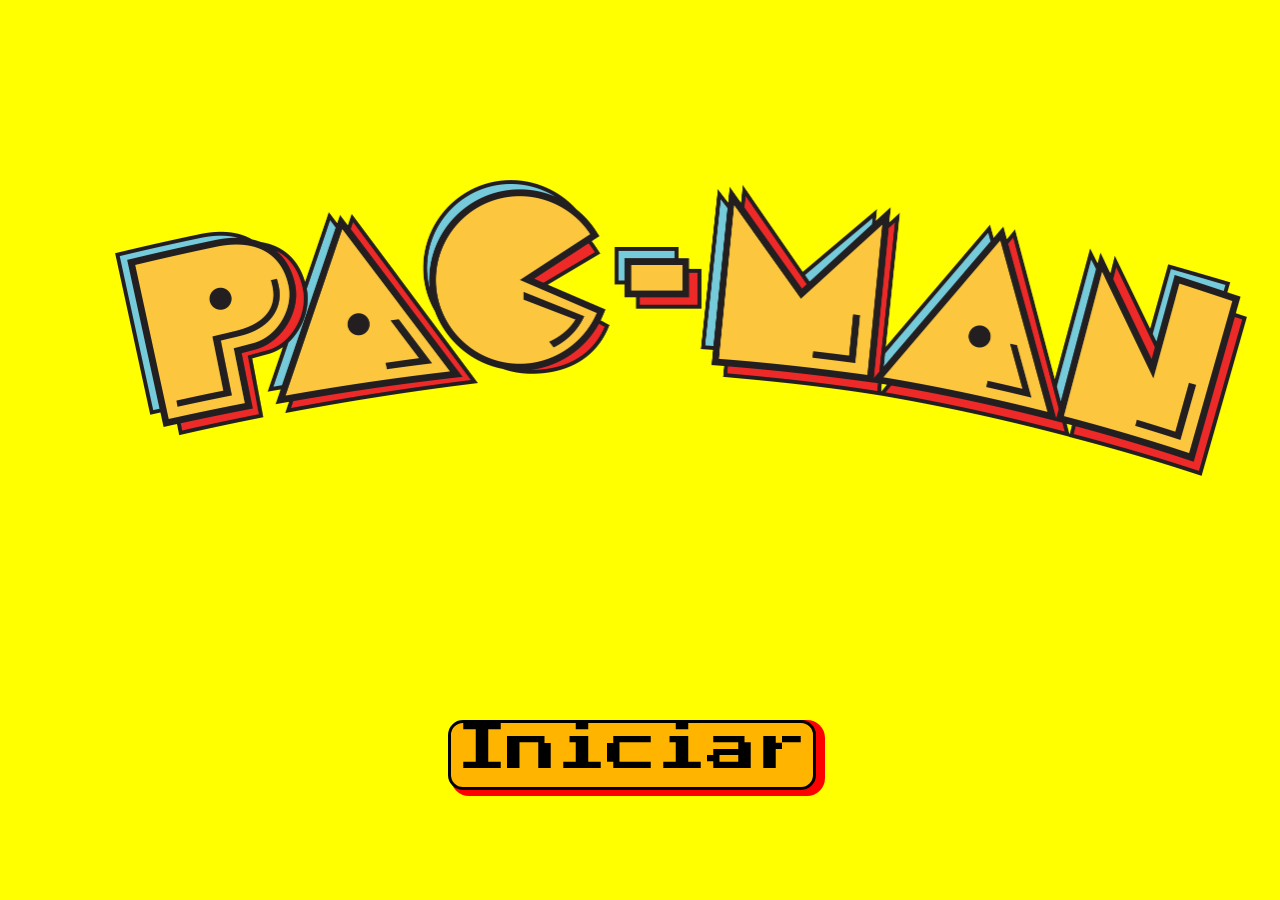
<file: index.html>
<!DOCTYPE html>
<html lang="en">
<head>
    <meta charset="UTF-8">
    <link rel="stylesheet" href="styleLogo.css" type="text/css">
  <style>
    html{
      background: yellow;
    }
  </style>

  <title>logo</title>
</head>
<body>
    <div id="imagenDiv">
        <img id="logoPacman" src="imagenes/pacman_logo.png"  alt="logo" height="296" width="1132">
    </div>

    <div id="cetBot">
        <button onclick="location.href='pacman.html'" id="boton">
            <span id="textoBoton">Iniciar</span>
        </button>
    </div>
</body>
</html>
</file>
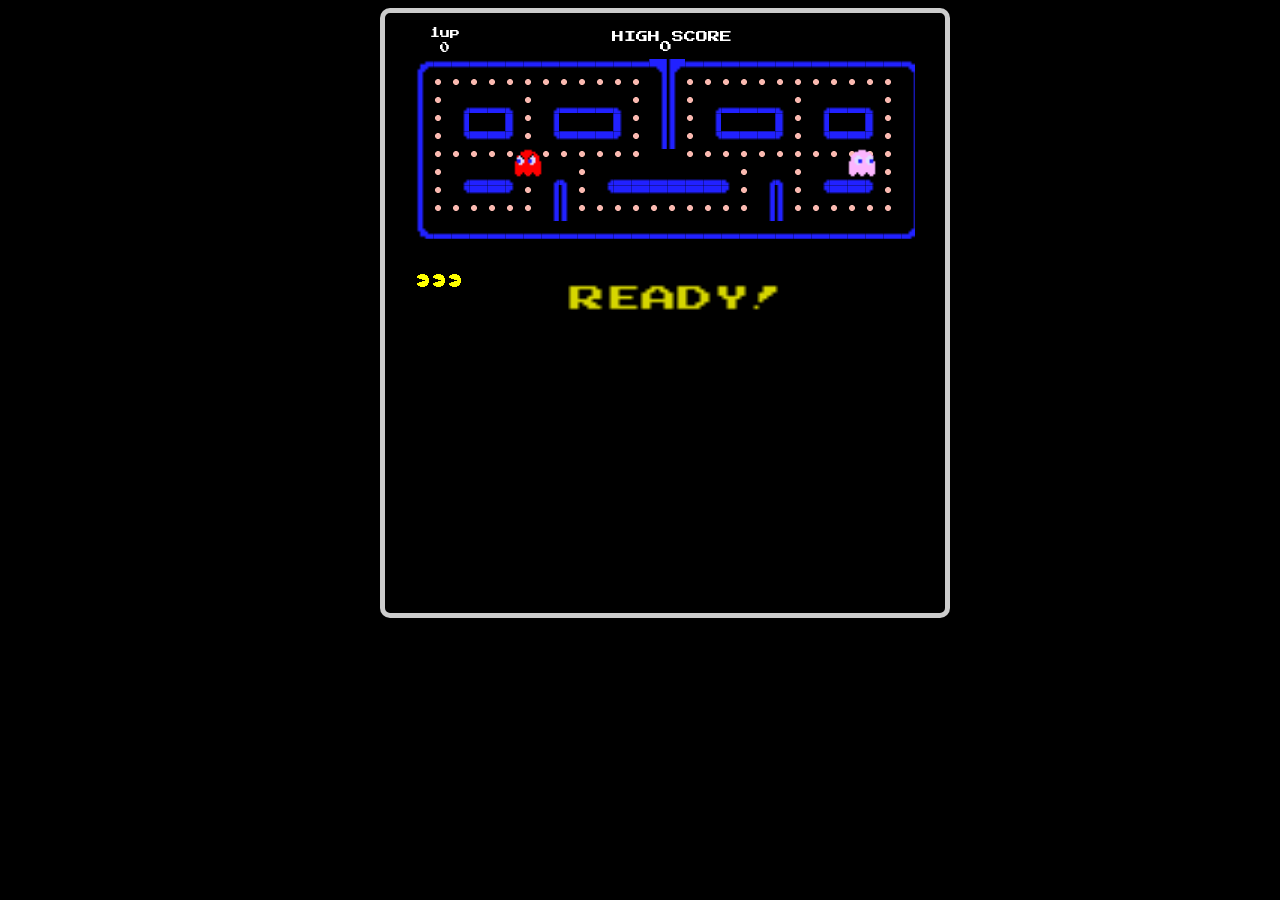
<file: animacionPacman/index.html>
<!doctype html>
<html lang="es" id="principal">
<head>
    <meta charset="UTF-8">
    <link href="style.css" rel="stylesheet" type="text/css">
    <title>Document</title>
</head>
<body>


<div id="canvasDiv">
    <canvas id="pacmanCanvas" width="500" height="560">
    </canvas>
</div>


<script type="application/javascript" src="scriptPacman.js"></script>

</body>
</html>
</file>
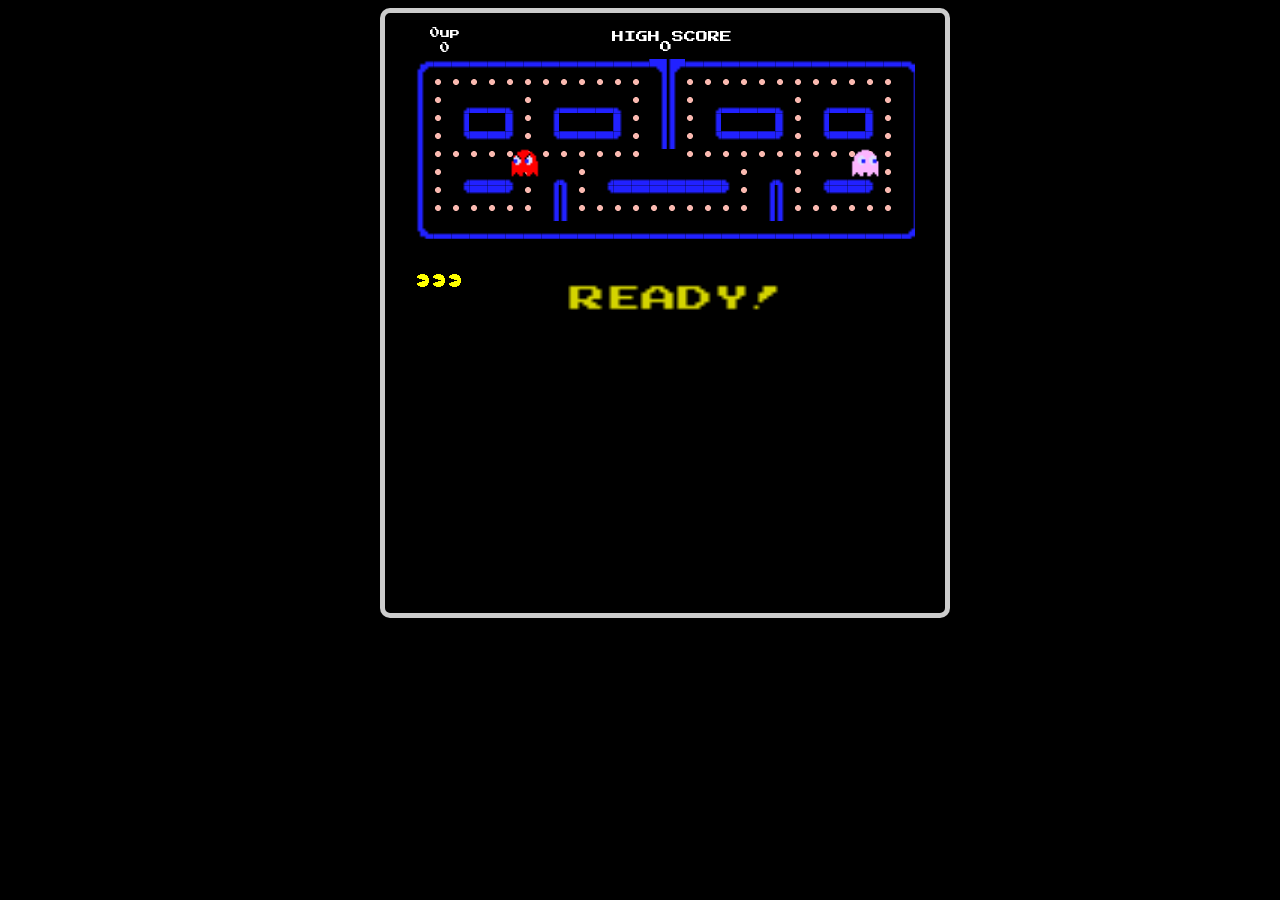
<file: pacman.html>
<!doctype html>
<html lang="es" id="principal">
<head>
    <meta charset="UTF-8">
    <link href="style.css" rel="stylesheet" type="text/css">
    <title>Document</title>
</head>
<body>


<div id="canvasDiv">
    <canvas id="pacmanCanvas" width="500" height="560">
    </canvas>
</div>


<script type="application/javascript" src="scriptPacman.js"></script>

</body>
</html>
</file>
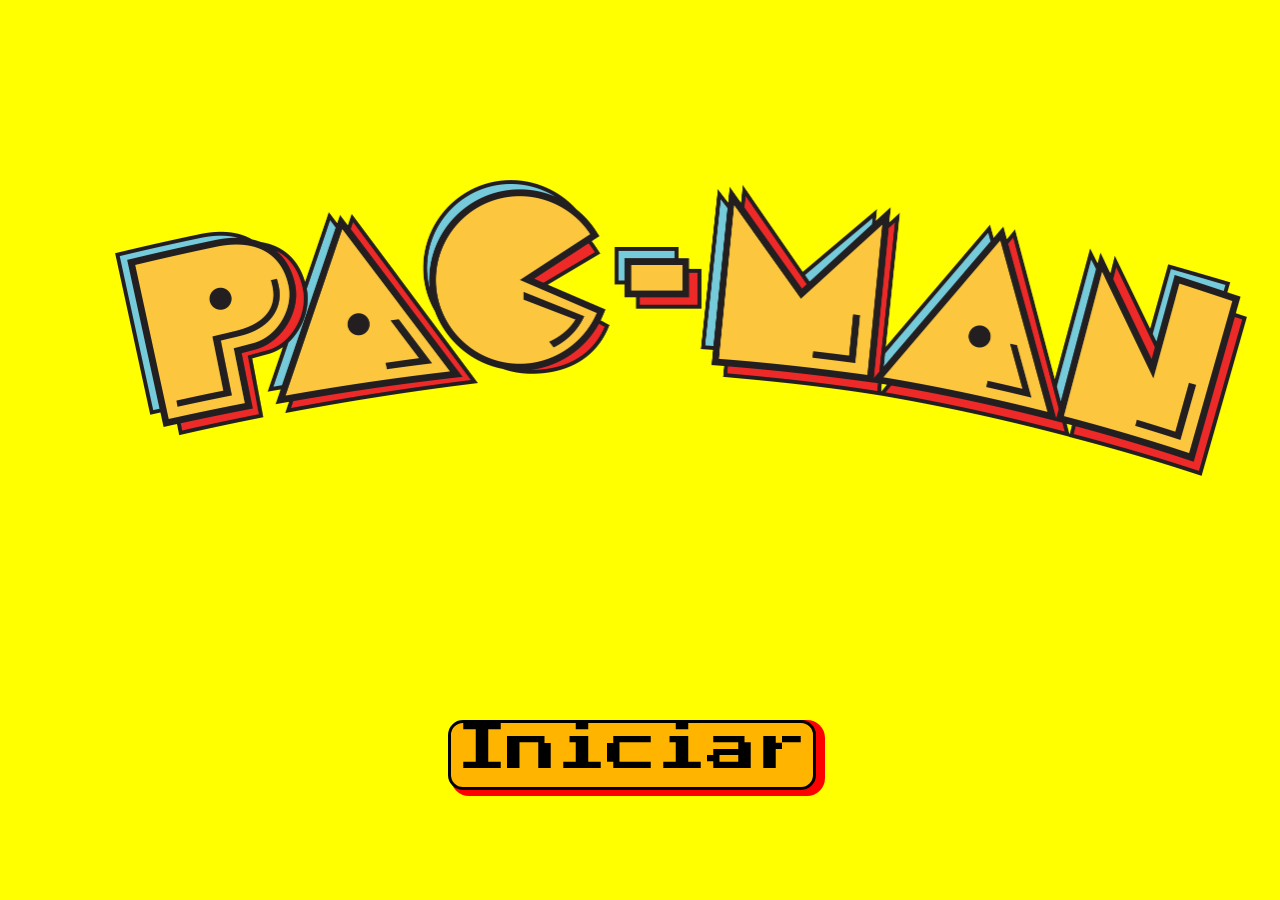
<file: animacionPacman/logo.html>
<!DOCTYPE html>
<html lang="en">
<head>
    <meta charset="UTF-8">
    <link rel="stylesheet" href="styleLogo.css" type="text/css">
  <style>
    html{
      background: yellow;
    }
  </style>

  <title>logo</title>
</head>
<body>
    <div id="imagenDiv">
        <img id="logoPacman" src="imagenes/pacman_logo.png"  alt="logo" height="296" width="1132">
    </div>

    <div id="cetBot">
        <button onclick="location.href='pacman.html'" id="boton">
            <span id="textoBoton">Iniciar</span>
        </button>
    </div>
</body>
</html>
</file>
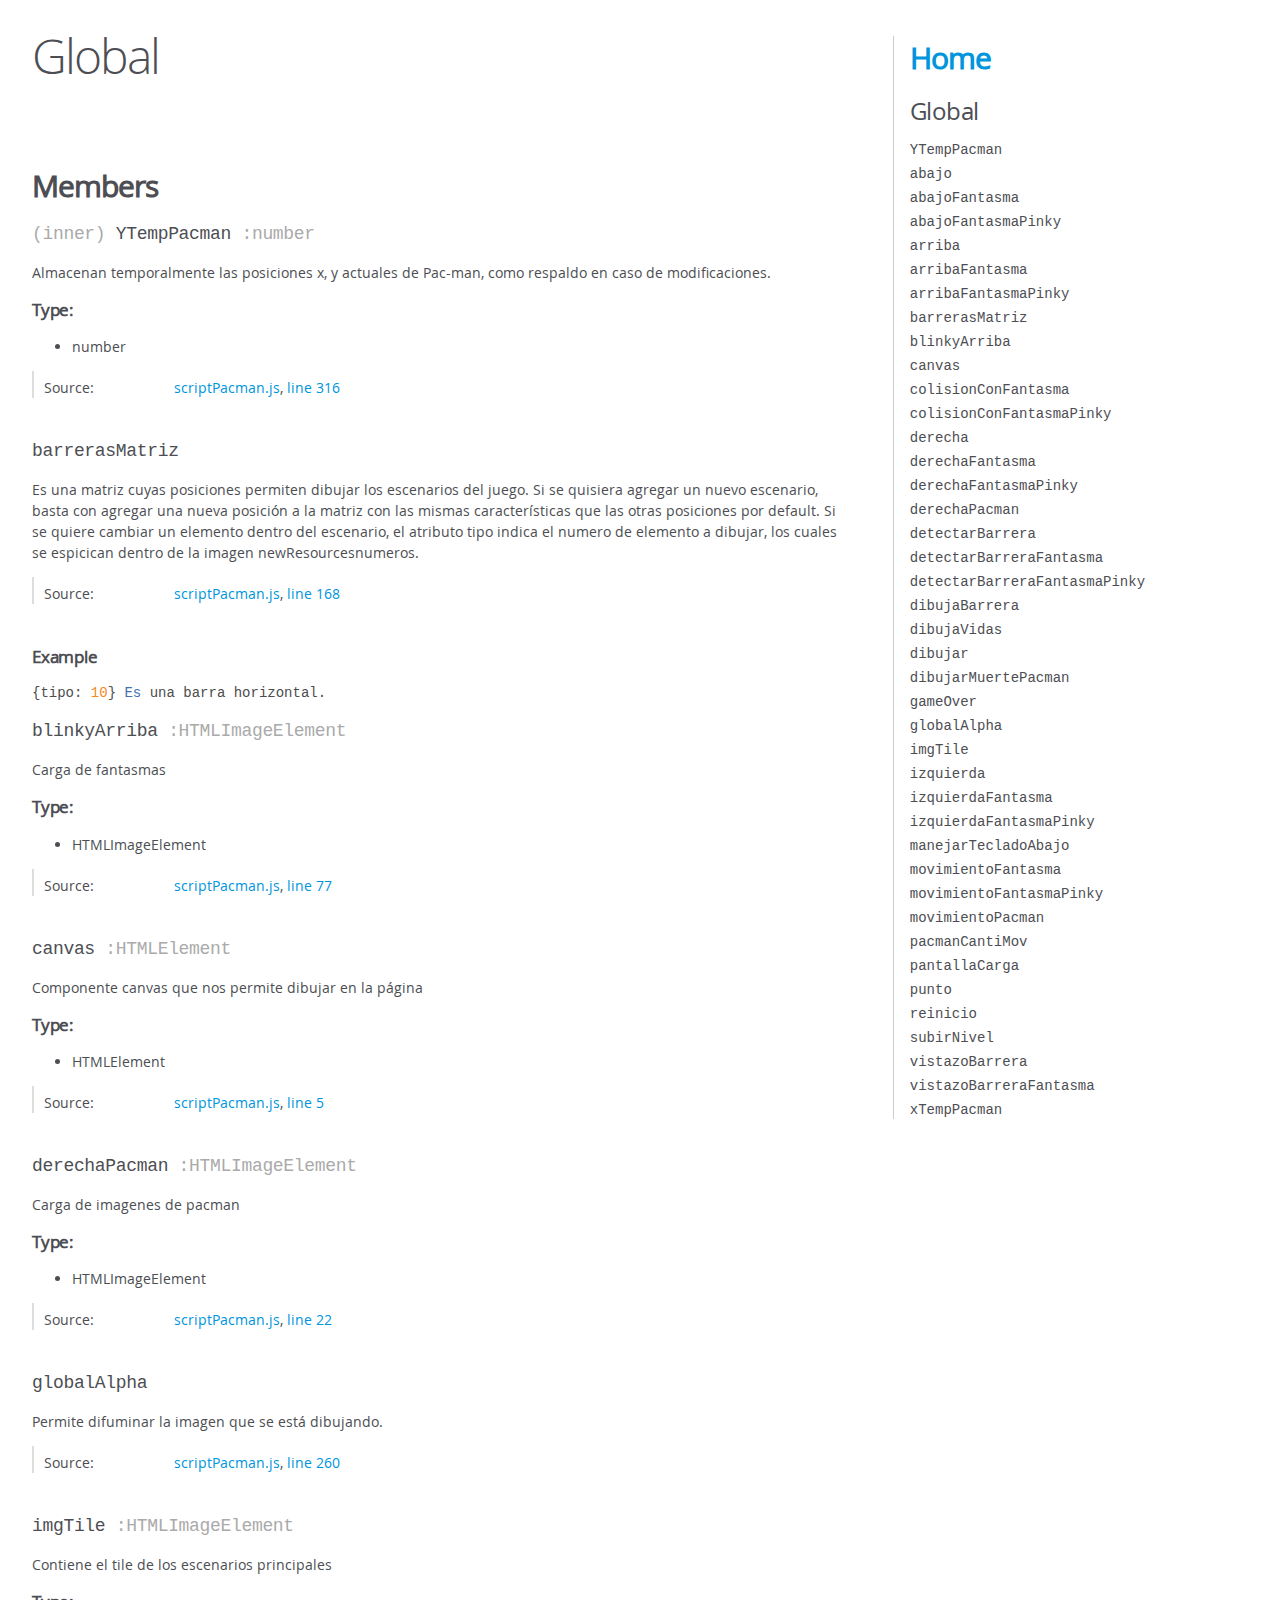
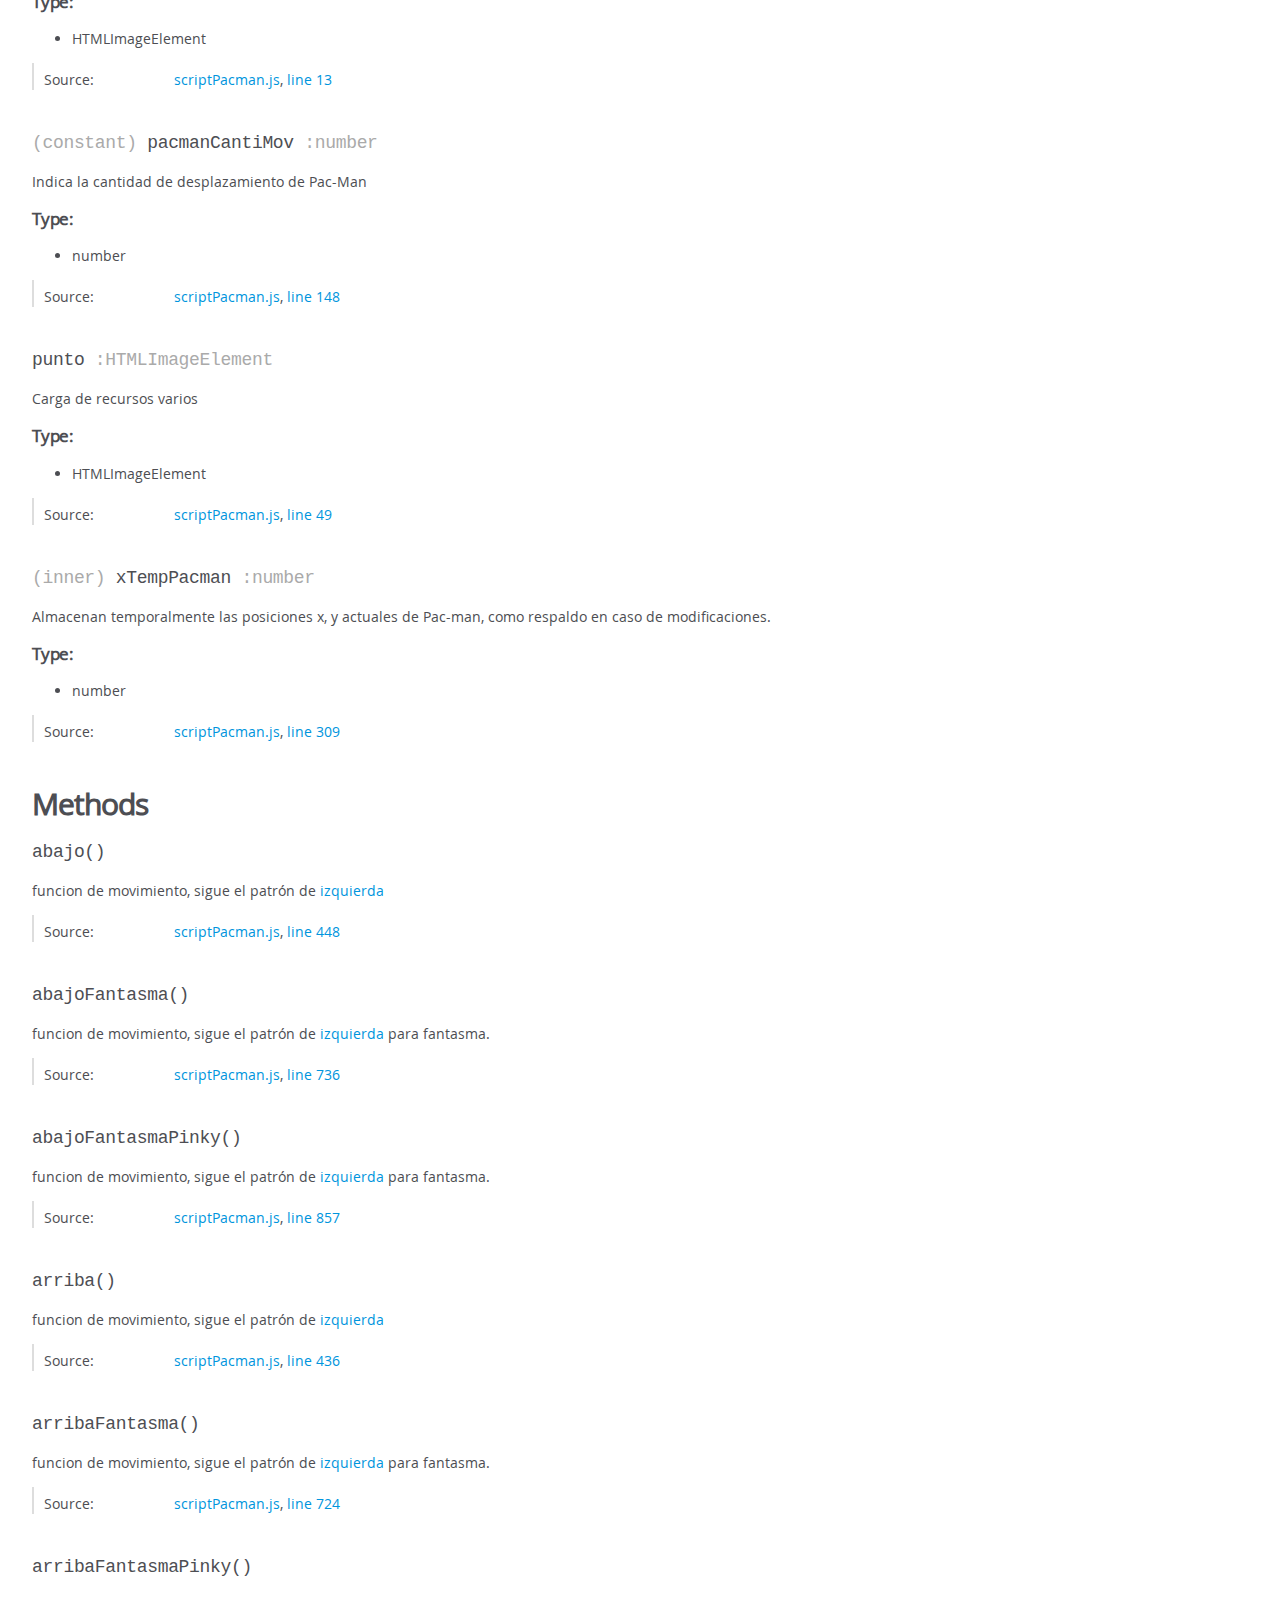
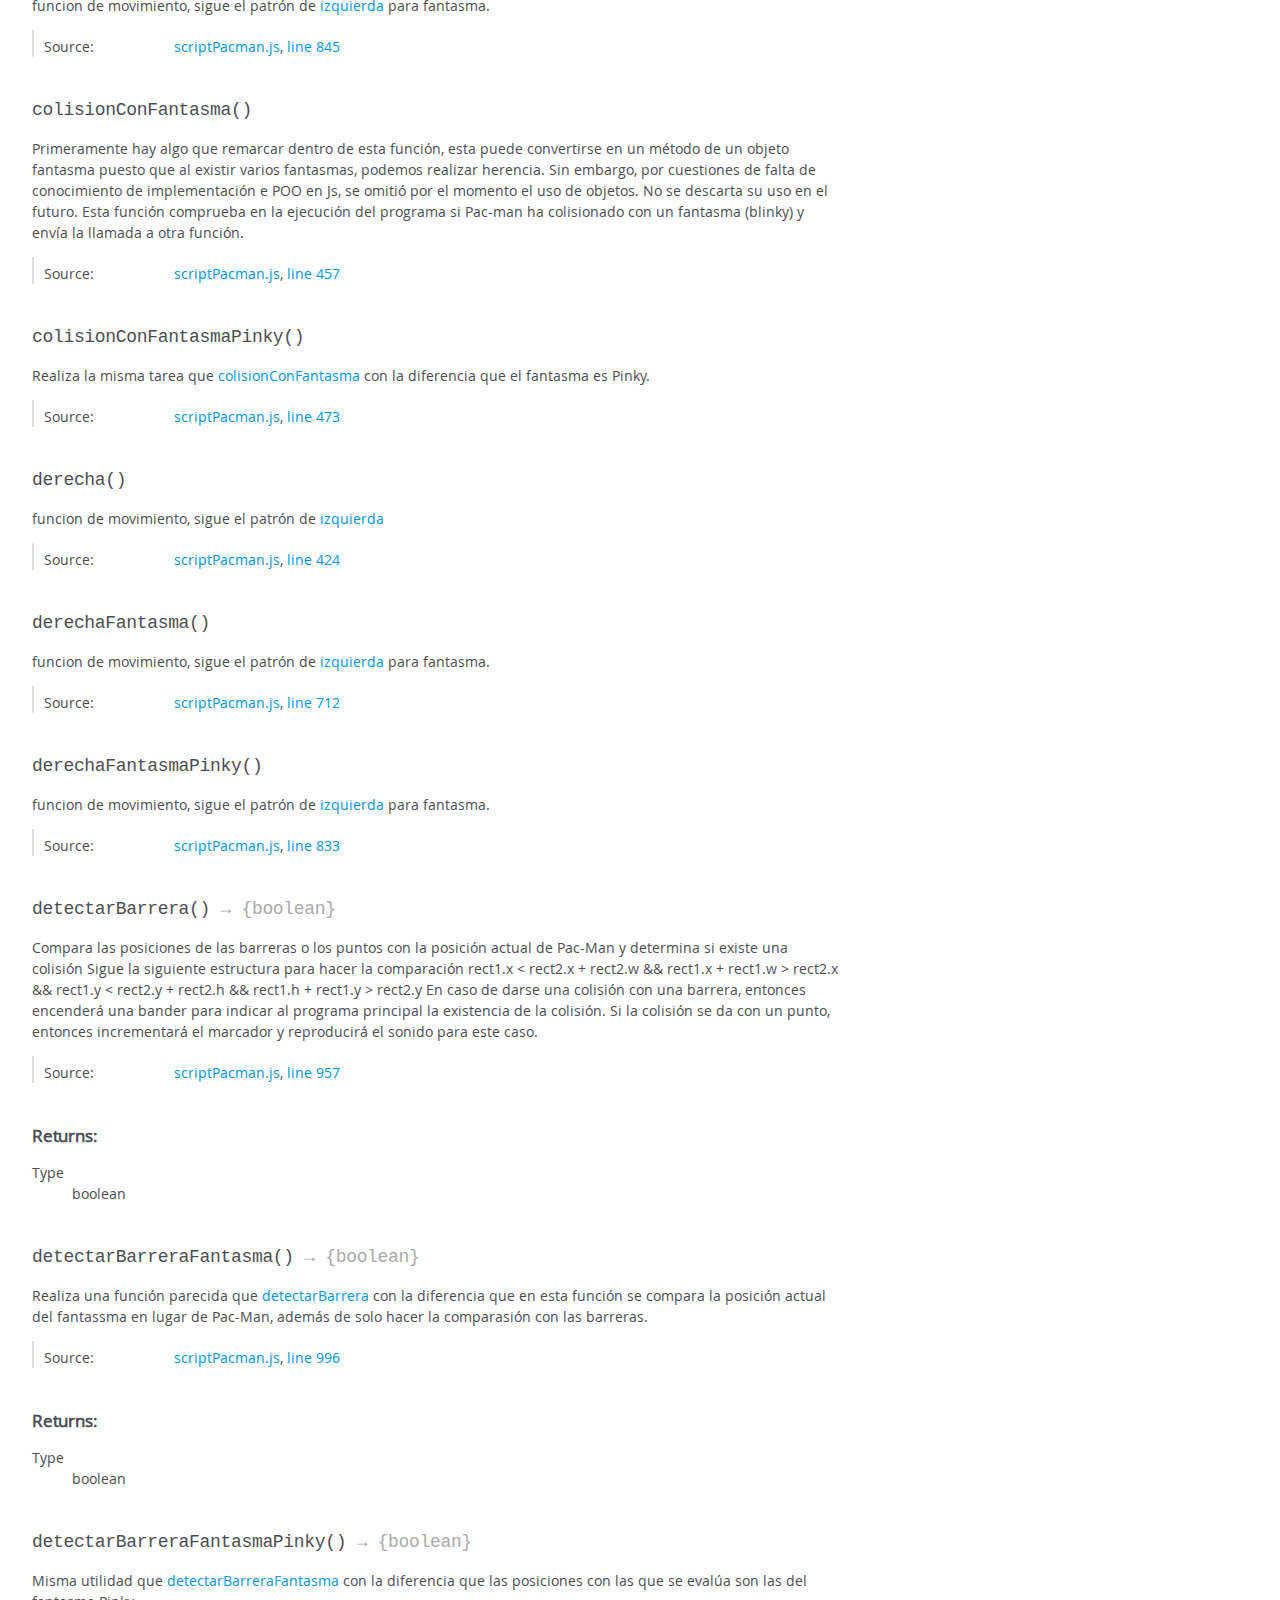
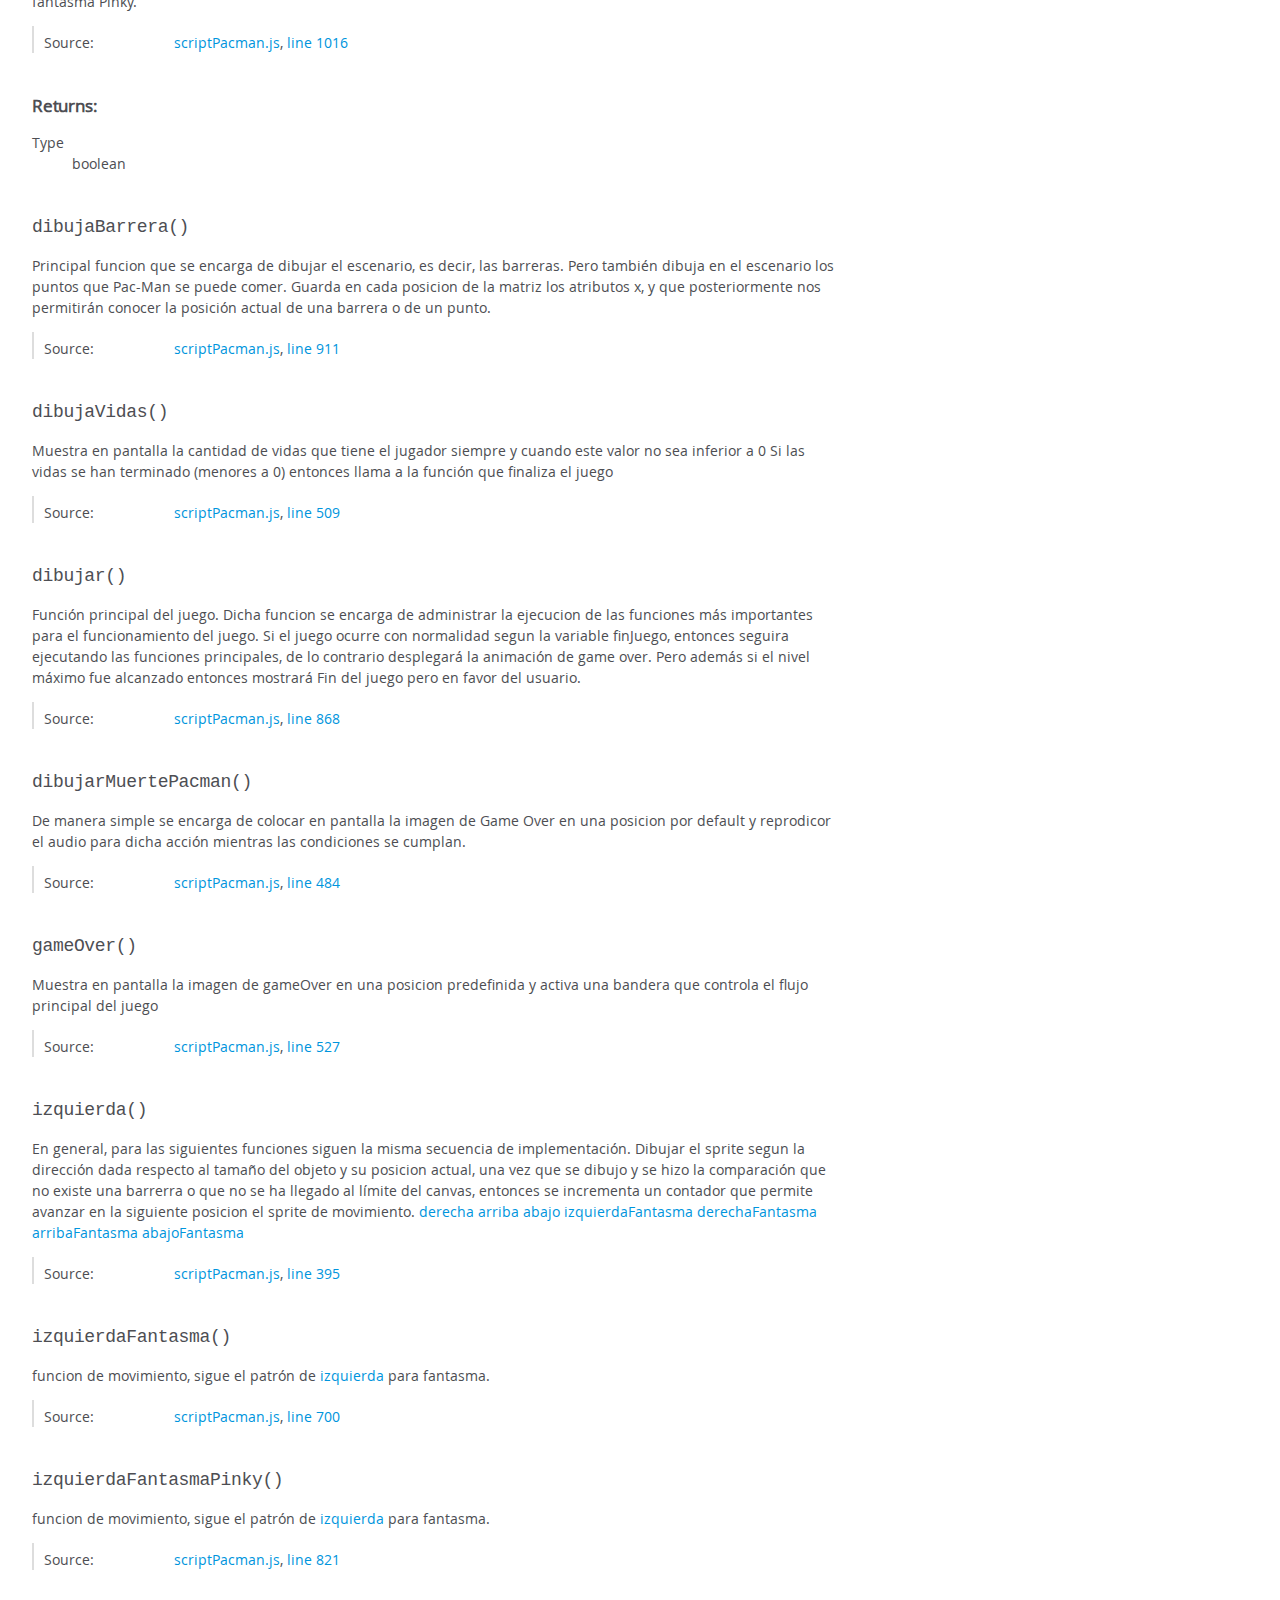
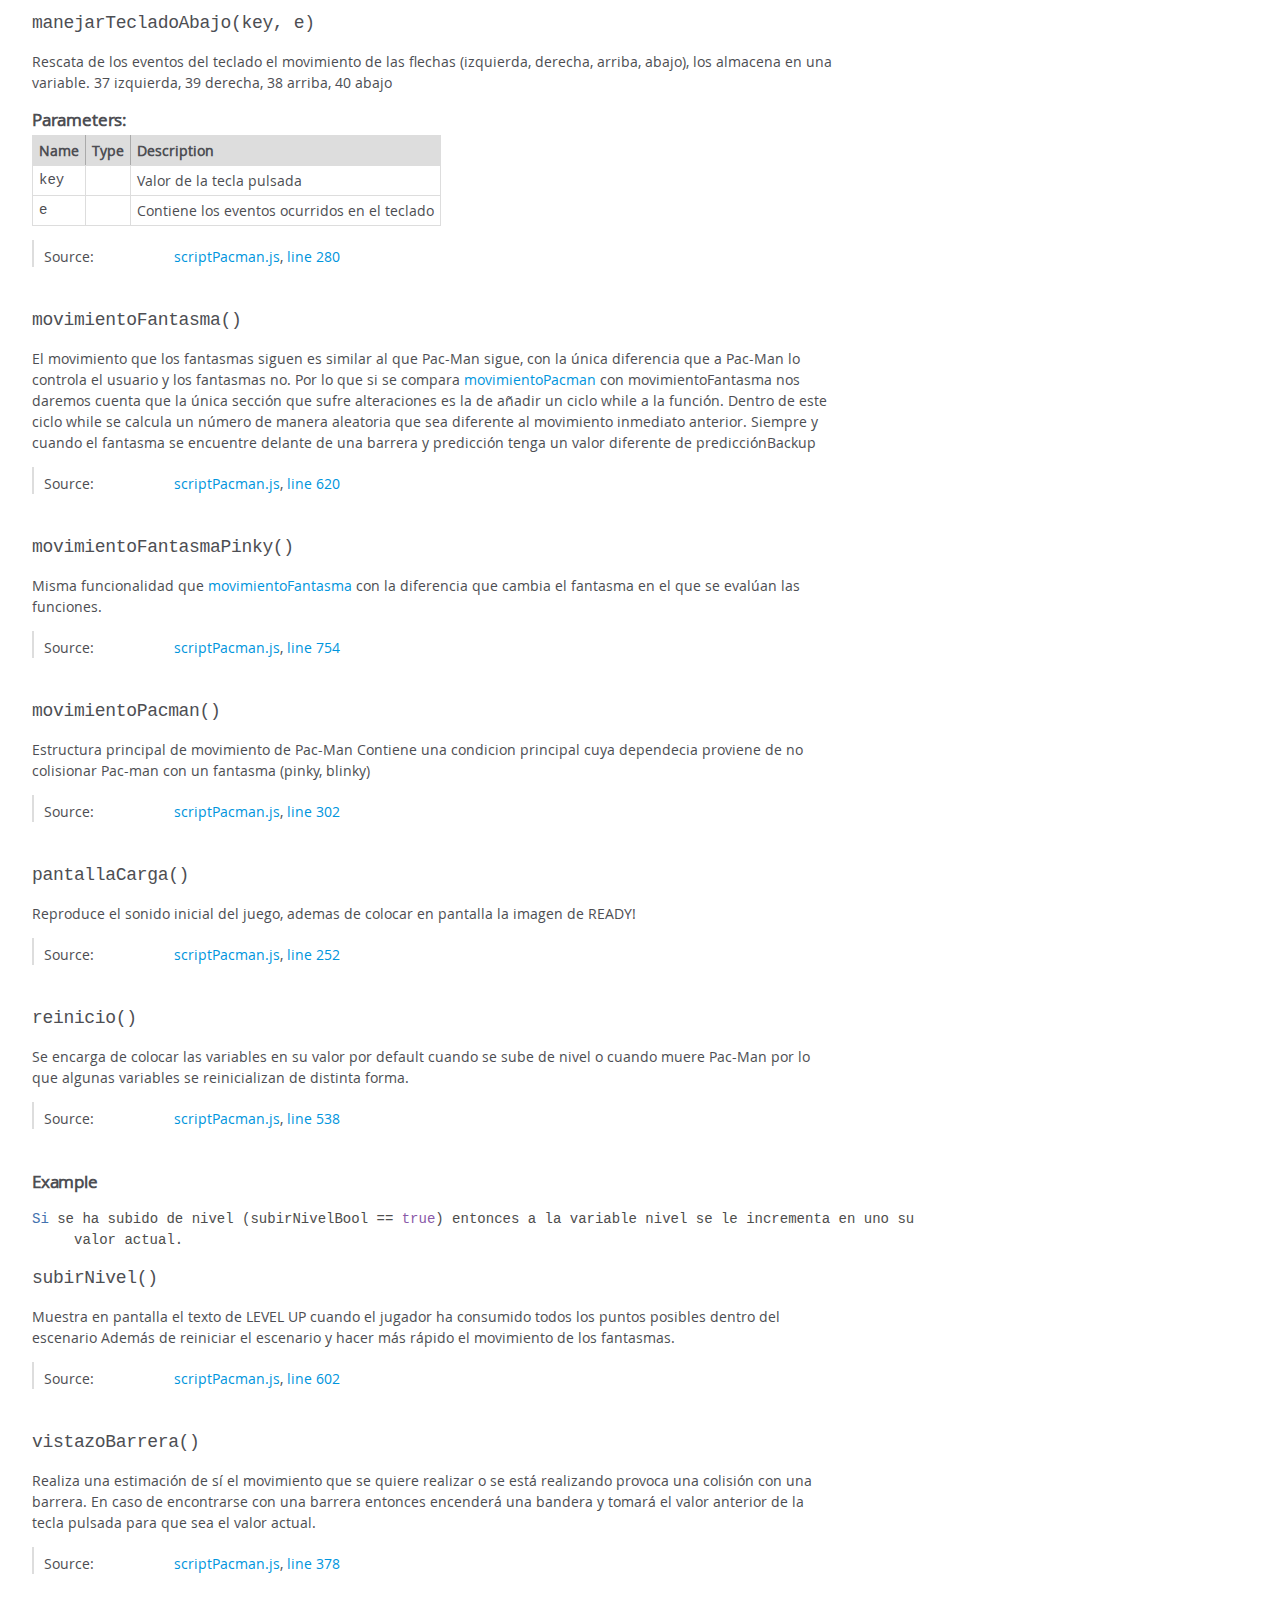
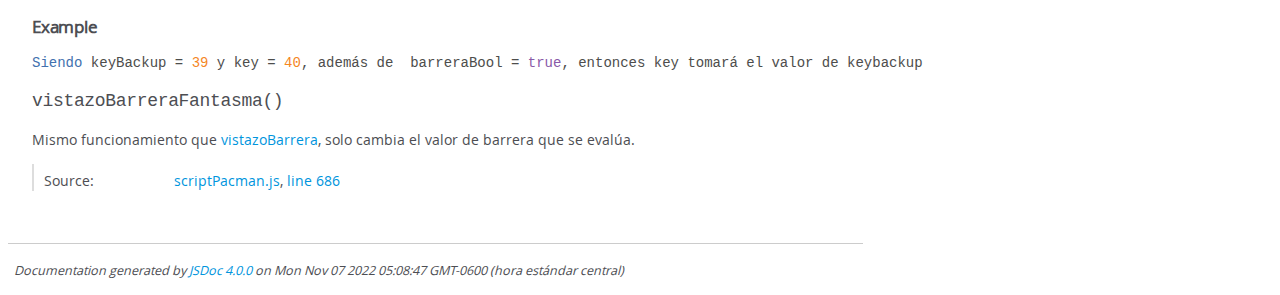
<file: out/global.html>
<!DOCTYPE html>
<html lang="en">
<head>
    <meta charset="utf-8">
    <title>JSDoc: Global</title>

    <script src="scripts/prettify/prettify.js"> </script>
    <script src="scripts/prettify/lang-css.js"> </script>
    <!--[if lt IE 9]>
      <script src="//html5shiv.googlecode.com/svn/trunk/html5.js"></script>
    <![endif]-->
    <link type="text/css" rel="stylesheet" href="styles/prettify-tomorrow.css">
    <link type="text/css" rel="stylesheet" href="styles/jsdoc-default.css">
</head>

<body>

<div id="main">

    <h1 class="page-title">Global</h1>

    




<section>

<header>
    
        <h2></h2>
        
    
</header>

<article>
    <div class="container-overview">
    
        

        


<dl class="details">

    

    

    

    

    

    

    

    

    

    

    

    

    

    

    

    
</dl>


        
    
    </div>

    

    

    

    

    

    

    
        <h3 class="subsection-title">Members</h3>

        
            
<h4 class="name" id="YTempPacman"><span class="type-signature">(inner) </span>YTempPacman<span class="type-signature"> :number</span></h4>




<div class="description">
    Almacenan temporalmente las posiciones x, y actuales de Pac-man, como respaldo en caso de modificaciones.
</div>



    <h5>Type:</h5>
    <ul>
        <li>
            
<span class="param-type">number</span>


        </li>
    </ul>





<dl class="details">

    

    

    

    

    

    

    

    

    

    

    

    

    
    <dt class="tag-source">Source:</dt>
    <dd class="tag-source"><ul class="dummy"><li>
        <a href="scriptPacman.js.html">scriptPacman.js</a>, <a href="scriptPacman.js.html#line316">line 316</a>
    </li></ul></dd>
    

    

    

    
</dl>






        
            
<h4 class="name" id="barrerasMatriz"><span class="type-signature"></span>barrerasMatriz<span class="type-signature"></span></h4>




<div class="description">
    Es una matriz cuyas posiciones permiten dibujar los escenarios del juego.
Si se quisiera agregar un nuevo escenario, basta con agregar una nueva posición a la matriz con las mismas características
que las otras posiciones por default.
Si se quiere cambiar un elemento dentro del escenario, el atributo tipo indica el numero de elemento a dibujar, los cuales
se espicican dentro de la imagen newResourcesnumeros.
</div>







<dl class="details">

    

    

    

    

    

    

    

    

    

    

    

    

    
    <dt class="tag-source">Source:</dt>
    <dd class="tag-source"><ul class="dummy"><li>
        <a href="scriptPacman.js.html">scriptPacman.js</a>, <a href="scriptPacman.js.html#line168">line 168</a>
    </li></ul></dd>
    

    

    

    
</dl>





    <h5>Example</h5>
    
    <pre class="prettyprint"><code>{tipo: 10} Es una barra horizontal.</code></pre>



        
            
<h4 class="name" id="blinkyArriba"><span class="type-signature"></span>blinkyArriba<span class="type-signature"> :HTMLImageElement</span></h4>




<div class="description">
    Carga de fantasmas
</div>



    <h5>Type:</h5>
    <ul>
        <li>
            
<span class="param-type">HTMLImageElement</span>


        </li>
    </ul>





<dl class="details">

    

    

    

    

    

    

    

    

    

    

    

    

    
    <dt class="tag-source">Source:</dt>
    <dd class="tag-source"><ul class="dummy"><li>
        <a href="scriptPacman.js.html">scriptPacman.js</a>, <a href="scriptPacman.js.html#line77">line 77</a>
    </li></ul></dd>
    

    

    

    
</dl>






        
            
<h4 class="name" id="canvas"><span class="type-signature"></span>canvas<span class="type-signature"> :HTMLElement</span></h4>




<div class="description">
    Componente canvas que nos permite dibujar en la página
</div>



    <h5>Type:</h5>
    <ul>
        <li>
            
<span class="param-type">HTMLElement</span>


        </li>
    </ul>





<dl class="details">

    

    

    

    

    

    

    

    

    

    

    

    

    
    <dt class="tag-source">Source:</dt>
    <dd class="tag-source"><ul class="dummy"><li>
        <a href="scriptPacman.js.html">scriptPacman.js</a>, <a href="scriptPacman.js.html#line5">line 5</a>
    </li></ul></dd>
    

    

    

    
</dl>






        
            
<h4 class="name" id="derechaPacman"><span class="type-signature"></span>derechaPacman<span class="type-signature"> :HTMLImageElement</span></h4>




<div class="description">
    Carga de imagenes de pacman
</div>



    <h5>Type:</h5>
    <ul>
        <li>
            
<span class="param-type">HTMLImageElement</span>


        </li>
    </ul>





<dl class="details">

    

    

    

    

    

    

    

    

    

    

    

    

    
    <dt class="tag-source">Source:</dt>
    <dd class="tag-source"><ul class="dummy"><li>
        <a href="scriptPacman.js.html">scriptPacman.js</a>, <a href="scriptPacman.js.html#line22">line 22</a>
    </li></ul></dd>
    

    

    

    
</dl>






        
            
<h4 class="name" id="globalAlpha"><span class="type-signature"></span>globalAlpha<span class="type-signature"></span></h4>




<div class="description">
    Permite difuminar la imagen que se está dibujando.
</div>







<dl class="details">

    

    

    

    

    

    

    

    

    

    

    

    

    
    <dt class="tag-source">Source:</dt>
    <dd class="tag-source"><ul class="dummy"><li>
        <a href="scriptPacman.js.html">scriptPacman.js</a>, <a href="scriptPacman.js.html#line260">line 260</a>
    </li></ul></dd>
    

    

    

    
</dl>






        
            
<h4 class="name" id="imgTile"><span class="type-signature"></span>imgTile<span class="type-signature"> :HTMLImageElement</span></h4>




<div class="description">
    Contiene el tile de los escenarios principales
</div>



    <h5>Type:</h5>
    <ul>
        <li>
            
<span class="param-type">HTMLImageElement</span>


        </li>
    </ul>





<dl class="details">

    

    

    

    

    

    

    

    

    

    

    

    

    
    <dt class="tag-source">Source:</dt>
    <dd class="tag-source"><ul class="dummy"><li>
        <a href="scriptPacman.js.html">scriptPacman.js</a>, <a href="scriptPacman.js.html#line13">line 13</a>
    </li></ul></dd>
    

    

    

    
</dl>






        
            
<h4 class="name" id="pacmanCantiMov"><span class="type-signature">(constant) </span>pacmanCantiMov<span class="type-signature"> :number</span></h4>




<div class="description">
    Indica la cantidad de desplazamiento de Pac-Man
</div>



    <h5>Type:</h5>
    <ul>
        <li>
            
<span class="param-type">number</span>


        </li>
    </ul>





<dl class="details">

    

    

    

    

    

    

    

    

    

    

    

    

    
    <dt class="tag-source">Source:</dt>
    <dd class="tag-source"><ul class="dummy"><li>
        <a href="scriptPacman.js.html">scriptPacman.js</a>, <a href="scriptPacman.js.html#line148">line 148</a>
    </li></ul></dd>
    

    

    

    
</dl>






        
            
<h4 class="name" id="punto"><span class="type-signature"></span>punto<span class="type-signature"> :HTMLImageElement</span></h4>




<div class="description">
    Carga de recursos varios
</div>



    <h5>Type:</h5>
    <ul>
        <li>
            
<span class="param-type">HTMLImageElement</span>


        </li>
    </ul>





<dl class="details">

    

    

    

    

    

    

    

    

    

    

    

    

    
    <dt class="tag-source">Source:</dt>
    <dd class="tag-source"><ul class="dummy"><li>
        <a href="scriptPacman.js.html">scriptPacman.js</a>, <a href="scriptPacman.js.html#line49">line 49</a>
    </li></ul></dd>
    

    

    

    
</dl>






        
            
<h4 class="name" id="xTempPacman"><span class="type-signature">(inner) </span>xTempPacman<span class="type-signature"> :number</span></h4>




<div class="description">
    Almacenan temporalmente las posiciones x, y actuales de Pac-man, como respaldo en caso de modificaciones.
</div>



    <h5>Type:</h5>
    <ul>
        <li>
            
<span class="param-type">number</span>


        </li>
    </ul>





<dl class="details">

    

    

    

    

    

    

    

    

    

    

    

    

    
    <dt class="tag-source">Source:</dt>
    <dd class="tag-source"><ul class="dummy"><li>
        <a href="scriptPacman.js.html">scriptPacman.js</a>, <a href="scriptPacman.js.html#line309">line 309</a>
    </li></ul></dd>
    

    

    

    
</dl>






        
    

    
        <h3 class="subsection-title">Methods</h3>

        
            

    

    
    <h4 class="name" id="abajo"><span class="type-signature"></span>abajo<span class="signature">()</span><span class="type-signature"></span></h4>
    

    



<div class="description">
    funcion de movimiento, sigue el patrón de <a href="global.html#izquierda">izquierda</a>
</div>













<dl class="details">

    

    

    

    

    

    

    

    

    

    

    

    

    
    <dt class="tag-source">Source:</dt>
    <dd class="tag-source"><ul class="dummy"><li>
        <a href="scriptPacman.js.html">scriptPacman.js</a>, <a href="scriptPacman.js.html#line448">line 448</a>
    </li></ul></dd>
    

    

    

    
</dl>




















        
            

    

    
    <h4 class="name" id="abajoFantasma"><span class="type-signature"></span>abajoFantasma<span class="signature">()</span><span class="type-signature"></span></h4>
    

    



<div class="description">
    funcion de movimiento, sigue el patrón de <a href="global.html#izquierda">izquierda</a> para fantasma.
</div>













<dl class="details">

    

    

    

    

    

    

    

    

    

    

    

    

    
    <dt class="tag-source">Source:</dt>
    <dd class="tag-source"><ul class="dummy"><li>
        <a href="scriptPacman.js.html">scriptPacman.js</a>, <a href="scriptPacman.js.html#line736">line 736</a>
    </li></ul></dd>
    

    

    

    
</dl>




















        
            

    

    
    <h4 class="name" id="abajoFantasmaPinky"><span class="type-signature"></span>abajoFantasmaPinky<span class="signature">()</span><span class="type-signature"></span></h4>
    

    



<div class="description">
    funcion de movimiento, sigue el patrón de <a href="global.html#izquierda">izquierda</a> para fantasma.
</div>













<dl class="details">

    

    

    

    

    

    

    

    

    

    

    

    

    
    <dt class="tag-source">Source:</dt>
    <dd class="tag-source"><ul class="dummy"><li>
        <a href="scriptPacman.js.html">scriptPacman.js</a>, <a href="scriptPacman.js.html#line857">line 857</a>
    </li></ul></dd>
    

    

    

    
</dl>




















        
            

    

    
    <h4 class="name" id="arriba"><span class="type-signature"></span>arriba<span class="signature">()</span><span class="type-signature"></span></h4>
    

    



<div class="description">
    funcion de movimiento, sigue el patrón de <a href="global.html#izquierda">izquierda</a>
</div>













<dl class="details">

    

    

    

    

    

    

    

    

    

    

    

    

    
    <dt class="tag-source">Source:</dt>
    <dd class="tag-source"><ul class="dummy"><li>
        <a href="scriptPacman.js.html">scriptPacman.js</a>, <a href="scriptPacman.js.html#line436">line 436</a>
    </li></ul></dd>
    

    

    

    
</dl>




















        
            

    

    
    <h4 class="name" id="arribaFantasma"><span class="type-signature"></span>arribaFantasma<span class="signature">()</span><span class="type-signature"></span></h4>
    

    



<div class="description">
    funcion de movimiento, sigue el patrón de <a href="global.html#izquierda">izquierda</a> para fantasma.
</div>













<dl class="details">

    

    

    

    

    

    

    

    

    

    

    

    

    
    <dt class="tag-source">Source:</dt>
    <dd class="tag-source"><ul class="dummy"><li>
        <a href="scriptPacman.js.html">scriptPacman.js</a>, <a href="scriptPacman.js.html#line724">line 724</a>
    </li></ul></dd>
    

    

    

    
</dl>




















        
            

    

    
    <h4 class="name" id="arribaFantasmaPinky"><span class="type-signature"></span>arribaFantasmaPinky<span class="signature">()</span><span class="type-signature"></span></h4>
    

    



<div class="description">
    funcion de movimiento, sigue el patrón de <a href="global.html#izquierda">izquierda</a> para fantasma.
</div>













<dl class="details">

    

    

    

    

    

    

    

    

    

    

    

    

    
    <dt class="tag-source">Source:</dt>
    <dd class="tag-source"><ul class="dummy"><li>
        <a href="scriptPacman.js.html">scriptPacman.js</a>, <a href="scriptPacman.js.html#line845">line 845</a>
    </li></ul></dd>
    

    

    

    
</dl>




















        
            

    

    
    <h4 class="name" id="colisionConFantasma"><span class="type-signature"></span>colisionConFantasma<span class="signature">()</span><span class="type-signature"></span></h4>
    

    



<div class="description">
    Primeramente hay algo que remarcar dentro de esta función, esta puede convertirse en un método de un objeto fantasma
puesto que al existir varios fantasmas, podemos realizar herencia. Sin embargo, por cuestiones de falta de conocimiento
de implementación e POO en Js, se omitió por el momento el uso de objetos. No se descarta su uso en el futuro.


 Esta función comprueba en la ejecución del programa si Pac-man ha colisionado con un fantasma (blinky) y envía la
 llamada a otra función.
</div>













<dl class="details">

    

    

    

    

    

    

    

    

    

    

    

    

    
    <dt class="tag-source">Source:</dt>
    <dd class="tag-source"><ul class="dummy"><li>
        <a href="scriptPacman.js.html">scriptPacman.js</a>, <a href="scriptPacman.js.html#line457">line 457</a>
    </li></ul></dd>
    

    

    

    
</dl>




















        
            

    

    
    <h4 class="name" id="colisionConFantasmaPinky"><span class="type-signature"></span>colisionConFantasmaPinky<span class="signature">()</span><span class="type-signature"></span></h4>
    

    



<div class="description">
    Realiza la misma tarea que <a href="global.html#colisionConFantasma">colisionConFantasma</a> con la diferencia que el fantasma es Pinky.
</div>













<dl class="details">

    

    

    

    

    

    

    

    

    

    

    

    

    
    <dt class="tag-source">Source:</dt>
    <dd class="tag-source"><ul class="dummy"><li>
        <a href="scriptPacman.js.html">scriptPacman.js</a>, <a href="scriptPacman.js.html#line473">line 473</a>
    </li></ul></dd>
    

    

    

    
</dl>




















        
            

    

    
    <h4 class="name" id="derecha"><span class="type-signature"></span>derecha<span class="signature">()</span><span class="type-signature"></span></h4>
    

    



<div class="description">
    funcion de movimiento, sigue el patrón de <a href="global.html#izquierda">izquierda</a>
</div>













<dl class="details">

    

    

    

    

    

    

    

    

    

    

    

    

    
    <dt class="tag-source">Source:</dt>
    <dd class="tag-source"><ul class="dummy"><li>
        <a href="scriptPacman.js.html">scriptPacman.js</a>, <a href="scriptPacman.js.html#line424">line 424</a>
    </li></ul></dd>
    

    

    

    
</dl>




















        
            

    

    
    <h4 class="name" id="derechaFantasma"><span class="type-signature"></span>derechaFantasma<span class="signature">()</span><span class="type-signature"></span></h4>
    

    



<div class="description">
    funcion de movimiento, sigue el patrón de <a href="global.html#izquierda">izquierda</a> para fantasma.
</div>













<dl class="details">

    

    

    

    

    

    

    

    

    

    

    

    

    
    <dt class="tag-source">Source:</dt>
    <dd class="tag-source"><ul class="dummy"><li>
        <a href="scriptPacman.js.html">scriptPacman.js</a>, <a href="scriptPacman.js.html#line712">line 712</a>
    </li></ul></dd>
    

    

    

    
</dl>




















        
            

    

    
    <h4 class="name" id="derechaFantasmaPinky"><span class="type-signature"></span>derechaFantasmaPinky<span class="signature">()</span><span class="type-signature"></span></h4>
    

    



<div class="description">
    funcion de movimiento, sigue el patrón de <a href="global.html#izquierda">izquierda</a> para fantasma.
</div>













<dl class="details">

    

    

    

    

    

    

    

    

    

    

    

    

    
    <dt class="tag-source">Source:</dt>
    <dd class="tag-source"><ul class="dummy"><li>
        <a href="scriptPacman.js.html">scriptPacman.js</a>, <a href="scriptPacman.js.html#line833">line 833</a>
    </li></ul></dd>
    

    

    

    
</dl>




















        
            

    

    
    <h4 class="name" id="detectarBarrera"><span class="type-signature"></span>detectarBarrera<span class="signature">()</span><span class="type-signature"> &rarr; {boolean}</span></h4>
    

    



<div class="description">
    Compara las posiciones de las barreras o los puntos con la posición actual de Pac-Man y determina si existe una colisión
Sigue la siguiente estructura para hacer la comparación
                                rect1.x < rect2.x + rect2.w &&
                                rect1.x + rect1.w > rect2.x &&
                                rect1.y < rect2.y + rect2.h &&
                                rect1.h + rect1.y > rect2.y
En caso de darse una colisión con una barrera, entonces encenderá una bander para indicar al programa principal la existencia
de la colisión.
Si la colisión se da con un punto, entonces incrementará el marcador y reproducirá el sonido para este caso.
</div>













<dl class="details">

    

    

    

    

    

    

    

    

    

    

    

    

    
    <dt class="tag-source">Source:</dt>
    <dd class="tag-source"><ul class="dummy"><li>
        <a href="scriptPacman.js.html">scriptPacman.js</a>, <a href="scriptPacman.js.html#line957">line 957</a>
    </li></ul></dd>
    

    

    

    
</dl>















<h5>Returns:</h5>

        


<dl>
    <dt>
        Type
    </dt>
    <dd>
        
<span class="param-type">boolean</span>


    </dd>
</dl>

    





        
            

    

    
    <h4 class="name" id="detectarBarreraFantasma"><span class="type-signature"></span>detectarBarreraFantasma<span class="signature">()</span><span class="type-signature"> &rarr; {boolean}</span></h4>
    

    



<div class="description">
    Realiza una función parecida que <a href="global.html#detectarBarrera">detectarBarrera</a> con la diferencia que en esta función se compara la posición
actual del fantassma en lugar de Pac-Man, además de solo hacer la comparasión con las barreras.
</div>













<dl class="details">

    

    

    

    

    

    

    

    

    

    

    

    

    
    <dt class="tag-source">Source:</dt>
    <dd class="tag-source"><ul class="dummy"><li>
        <a href="scriptPacman.js.html">scriptPacman.js</a>, <a href="scriptPacman.js.html#line996">line 996</a>
    </li></ul></dd>
    

    

    

    
</dl>















<h5>Returns:</h5>

        


<dl>
    <dt>
        Type
    </dt>
    <dd>
        
<span class="param-type">boolean</span>


    </dd>
</dl>

    





        
            

    

    
    <h4 class="name" id="detectarBarreraFantasmaPinky"><span class="type-signature"></span>detectarBarreraFantasmaPinky<span class="signature">()</span><span class="type-signature"> &rarr; {boolean}</span></h4>
    

    



<div class="description">
    Misma utilidad que <a href="global.html#detectarBarreraFantasma">detectarBarreraFantasma</a> con la diferencia que las posiciones con las que se evalúa son las
del fantasma Pinky.
</div>













<dl class="details">

    

    

    

    

    

    

    

    

    

    

    

    

    
    <dt class="tag-source">Source:</dt>
    <dd class="tag-source"><ul class="dummy"><li>
        <a href="scriptPacman.js.html">scriptPacman.js</a>, <a href="scriptPacman.js.html#line1016">line 1016</a>
    </li></ul></dd>
    

    

    

    
</dl>















<h5>Returns:</h5>

        


<dl>
    <dt>
        Type
    </dt>
    <dd>
        
<span class="param-type">boolean</span>


    </dd>
</dl>

    





        
            

    

    
    <h4 class="name" id="dibujaBarrera"><span class="type-signature"></span>dibujaBarrera<span class="signature">()</span><span class="type-signature"></span></h4>
    

    



<div class="description">
    Principal funcion que se encarga de dibujar el escenario, es decir, las barreras. Pero también dibuja en el escenario
los puntos que Pac-Man se puede comer. Guarda en cada posicion de la matriz los atributos x, y que posteriormente nos
permitirán conocer la posición actual de una barrera o de un punto.
</div>













<dl class="details">

    

    

    

    

    

    

    

    

    

    

    

    

    
    <dt class="tag-source">Source:</dt>
    <dd class="tag-source"><ul class="dummy"><li>
        <a href="scriptPacman.js.html">scriptPacman.js</a>, <a href="scriptPacman.js.html#line911">line 911</a>
    </li></ul></dd>
    

    

    

    
</dl>




















        
            

    

    
    <h4 class="name" id="dibujaVidas"><span class="type-signature"></span>dibujaVidas<span class="signature">()</span><span class="type-signature"></span></h4>
    

    



<div class="description">
    Muestra en pantalla la cantidad de vidas que tiene el jugador siempre y cuando este valor no sea inferior a 0
Si las vidas se han terminado (menores a 0) entonces llama a la función que finaliza el juego
</div>













<dl class="details">

    

    

    

    

    

    

    

    

    

    

    

    

    
    <dt class="tag-source">Source:</dt>
    <dd class="tag-source"><ul class="dummy"><li>
        <a href="scriptPacman.js.html">scriptPacman.js</a>, <a href="scriptPacman.js.html#line509">line 509</a>
    </li></ul></dd>
    

    

    

    
</dl>




















        
            

    

    
    <h4 class="name" id="dibujar"><span class="type-signature"></span>dibujar<span class="signature">()</span><span class="type-signature"></span></h4>
    

    



<div class="description">
    Función principal del juego. Dicha funcion se encarga de administrar la ejecucion de las funciones más importantes para
el funcionamiento del juego.
Si el juego ocurre con normalidad segun la variable finJuego, entonces seguira ejecutando las funciones principales,
de lo contrario desplegará la animación de game over.
Pero además si el nivel máximo fue alcanzado entonces mostrará Fin del juego pero en favor del usuario.
</div>













<dl class="details">

    

    

    

    

    

    

    

    

    

    

    

    

    
    <dt class="tag-source">Source:</dt>
    <dd class="tag-source"><ul class="dummy"><li>
        <a href="scriptPacman.js.html">scriptPacman.js</a>, <a href="scriptPacman.js.html#line868">line 868</a>
    </li></ul></dd>
    

    

    

    
</dl>




















        
            

    

    
    <h4 class="name" id="dibujarMuertePacman"><span class="type-signature"></span>dibujarMuertePacman<span class="signature">()</span><span class="type-signature"></span></h4>
    

    



<div class="description">
    De manera simple se encarga de colocar en pantalla la imagen de Game Over en una posicion por default  y reprodicor
el audio para dicha acción mientras las condiciones se cumplan.
</div>













<dl class="details">

    

    

    

    

    

    

    

    

    

    

    

    

    
    <dt class="tag-source">Source:</dt>
    <dd class="tag-source"><ul class="dummy"><li>
        <a href="scriptPacman.js.html">scriptPacman.js</a>, <a href="scriptPacman.js.html#line484">line 484</a>
    </li></ul></dd>
    

    

    

    
</dl>




















        
            

    

    
    <h4 class="name" id="gameOver"><span class="type-signature"></span>gameOver<span class="signature">()</span><span class="type-signature"></span></h4>
    

    



<div class="description">
    Muestra en pantalla la imagen de gameOver en una posicion predefinida y activa una bandera que controla el flujo principal
del juego
</div>













<dl class="details">

    

    

    

    

    

    

    

    

    

    

    

    

    
    <dt class="tag-source">Source:</dt>
    <dd class="tag-source"><ul class="dummy"><li>
        <a href="scriptPacman.js.html">scriptPacman.js</a>, <a href="scriptPacman.js.html#line527">line 527</a>
    </li></ul></dd>
    

    

    

    
</dl>




















        
            

    

    
    <h4 class="name" id="izquierda"><span class="type-signature"></span>izquierda<span class="signature">()</span><span class="type-signature"></span></h4>
    

    



<div class="description">
    En general, para las siguientes funciones siguen la misma secuencia de implementación.
Dibujar el sprite segun la dirección dada respecto al tamaño del objeto y su posicion actual, una vez que se dibujo
y se hizo la comparación que no existe una barrerra o que no se ha llegado al límite del canvas, entonces se incrementa
un contador que permite avanzar en la siguiente posicion el sprite de movimiento.

<a href="global.html#derecha">derecha</a>
<a href="global.html#arriba">arriba</a>
<a href="global.html#abajo">abajo</a>
<a href="global.html#izquierdaFantasma">izquierdaFantasma</a>
<a href="global.html#derechaFantasma">derechaFantasma</a>
<a href="global.html#arribaFantasma">arribaFantasma</a>
<a href="global.html#abajoFantasma">abajoFantasma</a>
</div>













<dl class="details">

    

    

    

    

    

    

    

    

    

    

    

    

    
    <dt class="tag-source">Source:</dt>
    <dd class="tag-source"><ul class="dummy"><li>
        <a href="scriptPacman.js.html">scriptPacman.js</a>, <a href="scriptPacman.js.html#line395">line 395</a>
    </li></ul></dd>
    

    

    

    
</dl>




















        
            

    

    
    <h4 class="name" id="izquierdaFantasma"><span class="type-signature"></span>izquierdaFantasma<span class="signature">()</span><span class="type-signature"></span></h4>
    

    



<div class="description">
    funcion de movimiento, sigue el patrón de <a href="global.html#izquierda">izquierda</a> para fantasma.
</div>













<dl class="details">

    

    

    

    

    

    

    

    

    

    

    

    

    
    <dt class="tag-source">Source:</dt>
    <dd class="tag-source"><ul class="dummy"><li>
        <a href="scriptPacman.js.html">scriptPacman.js</a>, <a href="scriptPacman.js.html#line700">line 700</a>
    </li></ul></dd>
    

    

    

    
</dl>




















        
            

    

    
    <h4 class="name" id="izquierdaFantasmaPinky"><span class="type-signature"></span>izquierdaFantasmaPinky<span class="signature">()</span><span class="type-signature"></span></h4>
    

    



<div class="description">
    funcion de movimiento, sigue el patrón de <a href="global.html#izquierda">izquierda</a> para fantasma.
</div>













<dl class="details">

    

    

    

    

    

    

    

    

    

    

    

    

    
    <dt class="tag-source">Source:</dt>
    <dd class="tag-source"><ul class="dummy"><li>
        <a href="scriptPacman.js.html">scriptPacman.js</a>, <a href="scriptPacman.js.html#line821">line 821</a>
    </li></ul></dd>
    

    

    

    
</dl>




















        
            

    

    
    <h4 class="name" id="manejarTecladoAbajo"><span class="type-signature"></span>manejarTecladoAbajo<span class="signature">(key, e)</span><span class="type-signature"></span></h4>
    

    



<div class="description">
    Rescata de los eventos del teclado el movimiento de las flechas (izquierda, derecha, arriba, abajo), los almacena en
 una variable.
37 izquierda, 39 derecha, 38 arriba, 40 abajo
</div>









    <h5>Parameters:</h5>
    

<table class="params">
    <thead>
    <tr>
        
        <th>Name</th>
        

        <th>Type</th>

        

        

        <th class="last">Description</th>
    </tr>
    </thead>

    <tbody>
    

        <tr>
            
                <td class="name"><code>key</code></td>
            

            <td class="type">
            
            </td>

            

            

            <td class="description last">Valor de la tecla pulsada</td>
        </tr>

    

        <tr>
            
                <td class="name"><code>e</code></td>
            

            <td class="type">
            
            </td>

            

            

            <td class="description last">Contiene los eventos ocurridos en el teclado</td>
        </tr>

    
    </tbody>
</table>






<dl class="details">

    

    

    

    

    

    

    

    

    

    

    

    

    
    <dt class="tag-source">Source:</dt>
    <dd class="tag-source"><ul class="dummy"><li>
        <a href="scriptPacman.js.html">scriptPacman.js</a>, <a href="scriptPacman.js.html#line280">line 280</a>
    </li></ul></dd>
    

    

    

    
</dl>




















        
            

    

    
    <h4 class="name" id="movimientoFantasma"><span class="type-signature"></span>movimientoFantasma<span class="signature">()</span><span class="type-signature"></span></h4>
    

    



<div class="description">
    El movimiento que los fantasmas siguen es similar al que Pac-Man sigue, con la única diferencia que a Pac-Man lo controla
el usuario y los fantasmas no.
Por lo que si se compara <a href="global.html#movimientoPacman">movimientoPacman</a> con movimientoFantasma nos daremos cuenta que la única sección que
sufre alteraciones es la de añadir un ciclo while a la función.
Dentro de este ciclo while se calcula un número de manera aleatoria que sea diferente al movimiento inmediato anterior.
Siempre y cuando el fantasma se encuentre delante de una barrera y predicción tenga un valor diferente de predicciónBackup
</div>













<dl class="details">

    

    

    

    

    

    

    

    

    

    

    

    

    
    <dt class="tag-source">Source:</dt>
    <dd class="tag-source"><ul class="dummy"><li>
        <a href="scriptPacman.js.html">scriptPacman.js</a>, <a href="scriptPacman.js.html#line620">line 620</a>
    </li></ul></dd>
    

    

    

    
</dl>




















        
            

    

    
    <h4 class="name" id="movimientoFantasmaPinky"><span class="type-signature"></span>movimientoFantasmaPinky<span class="signature">()</span><span class="type-signature"></span></h4>
    

    



<div class="description">
    Misma funcionalidad que <a href="global.html#movimientoFantasma">movimientoFantasma</a> con la diferencia que cambia el fantasma en el que se evalúan las
funciones.
</div>













<dl class="details">

    

    

    

    

    

    

    

    

    

    

    

    

    
    <dt class="tag-source">Source:</dt>
    <dd class="tag-source"><ul class="dummy"><li>
        <a href="scriptPacman.js.html">scriptPacman.js</a>, <a href="scriptPacman.js.html#line754">line 754</a>
    </li></ul></dd>
    

    

    

    
</dl>




















        
            

    

    
    <h4 class="name" id="movimientoPacman"><span class="type-signature"></span>movimientoPacman<span class="signature">()</span><span class="type-signature"></span></h4>
    

    



<div class="description">
    Estructura principal de movimiento de Pac-Man
Contiene una condicion principal cuya dependecia proviene de no colisionar Pac-man con un fantasma (pinky, blinky)
</div>













<dl class="details">

    

    

    

    

    

    

    

    

    

    

    

    

    
    <dt class="tag-source">Source:</dt>
    <dd class="tag-source"><ul class="dummy"><li>
        <a href="scriptPacman.js.html">scriptPacman.js</a>, <a href="scriptPacman.js.html#line302">line 302</a>
    </li></ul></dd>
    

    

    

    
</dl>




















        
            

    

    
    <h4 class="name" id="pantallaCarga"><span class="type-signature"></span>pantallaCarga<span class="signature">()</span><span class="type-signature"></span></h4>
    

    



<div class="description">
    Reproduce el sonido inicial del juego, ademas de colocar en pantalla la imagen de READY!
</div>













<dl class="details">

    

    

    

    

    

    

    

    

    

    

    

    

    
    <dt class="tag-source">Source:</dt>
    <dd class="tag-source"><ul class="dummy"><li>
        <a href="scriptPacman.js.html">scriptPacman.js</a>, <a href="scriptPacman.js.html#line252">line 252</a>
    </li></ul></dd>
    

    

    

    
</dl>




















        
            

    

    
    <h4 class="name" id="reinicio"><span class="type-signature"></span>reinicio<span class="signature">()</span><span class="type-signature"></span></h4>
    

    



<div class="description">
    Se encarga de colocar las variables en su valor por default cuando se sube de nivel o cuando muere Pac-Man
por lo que algunas variables se reinicializan de distinta forma.
</div>













<dl class="details">

    

    

    

    

    

    

    

    

    

    

    

    

    
    <dt class="tag-source">Source:</dt>
    <dd class="tag-source"><ul class="dummy"><li>
        <a href="scriptPacman.js.html">scriptPacman.js</a>, <a href="scriptPacman.js.html#line538">line 538</a>
    </li></ul></dd>
    

    

    

    
</dl>



















    <h5>Example</h5>
    
    <pre class="prettyprint"><code>Si se ha subido de nivel (subirNivelBool == true) entonces a la variable nivel se le incrementa en uno su
     valor actual.</code></pre>



        
            

    

    
    <h4 class="name" id="subirNivel"><span class="type-signature"></span>subirNivel<span class="signature">()</span><span class="type-signature"></span></h4>
    

    



<div class="description">
    Muestra en pantalla el texto de LEVEL UP cuando el jugador ha consumido todos los puntos posibles dentro del escenario
Además de reiniciar el escenario y hacer más rápido el movimiento de los fantasmas.
</div>













<dl class="details">

    

    

    

    

    

    

    

    

    

    

    

    

    
    <dt class="tag-source">Source:</dt>
    <dd class="tag-source"><ul class="dummy"><li>
        <a href="scriptPacman.js.html">scriptPacman.js</a>, <a href="scriptPacman.js.html#line602">line 602</a>
    </li></ul></dd>
    

    

    

    
</dl>




















        
            

    

    
    <h4 class="name" id="vistazoBarrera"><span class="type-signature"></span>vistazoBarrera<span class="signature">()</span><span class="type-signature"></span></h4>
    

    



<div class="description">
    Realiza una estimación de sí el movimiento que se quiere realizar o se está realizando provoca una colisión con una
barrera.
En caso de encontrarse con una barrera entonces encenderá una bandera y tomará el valor anterior de la tecla
pulsada para que sea el valor actual.
</div>













<dl class="details">

    

    

    

    

    

    

    

    

    

    

    

    

    
    <dt class="tag-source">Source:</dt>
    <dd class="tag-source"><ul class="dummy"><li>
        <a href="scriptPacman.js.html">scriptPacman.js</a>, <a href="scriptPacman.js.html#line378">line 378</a>
    </li></ul></dd>
    

    

    

    
</dl>



















    <h5>Example</h5>
    
    <pre class="prettyprint"><code>Siendo keyBackup = 39 y key = 40, además de  barreraBool = true, entonces key tomará el valor de keybackup</code></pre>



        
            

    

    
    <h4 class="name" id="vistazoBarreraFantasma"><span class="type-signature"></span>vistazoBarreraFantasma<span class="signature">()</span><span class="type-signature"></span></h4>
    

    



<div class="description">
    Mismo funcionamiento que <a href="global.html#vistazoBarrera">vistazoBarrera</a>, solo cambia el valor de barrera que se evalúa.
</div>













<dl class="details">

    

    

    

    

    

    

    

    

    

    

    

    

    
    <dt class="tag-source">Source:</dt>
    <dd class="tag-source"><ul class="dummy"><li>
        <a href="scriptPacman.js.html">scriptPacman.js</a>, <a href="scriptPacman.js.html#line686">line 686</a>
    </li></ul></dd>
    

    

    

    
</dl>




















        
    

    

    
</article>

</section>




</div>

<nav>
    <h2><a href="index.html">Home</a></h2><h3>Global</h3><ul><li><a href="global.html">YTempPacman</a></li><li><a href="global.html#abajo">abajo</a></li><li><a href="global.html#abajoFantasma">abajoFantasma</a></li><li><a href="global.html#abajoFantasmaPinky">abajoFantasmaPinky</a></li><li><a href="global.html#arriba">arriba</a></li><li><a href="global.html#arribaFantasma">arribaFantasma</a></li><li><a href="global.html#arribaFantasmaPinky">arribaFantasmaPinky</a></li><li><a href="global.html#barrerasMatriz">barrerasMatriz</a></li><li><a href="global.html#blinkyArriba">blinkyArriba</a></li><li><a href="global.html#canvas">canvas</a></li><li><a href="global.html#colisionConFantasma">colisionConFantasma</a></li><li><a href="global.html#colisionConFantasmaPinky">colisionConFantasmaPinky</a></li><li><a href="global.html#derecha">derecha</a></li><li><a href="global.html#derechaFantasma">derechaFantasma</a></li><li><a href="global.html#derechaFantasmaPinky">derechaFantasmaPinky</a></li><li><a href="global.html#derechaPacman">derechaPacman</a></li><li><a href="global.html#detectarBarrera">detectarBarrera</a></li><li><a href="global.html#detectarBarreraFantasma">detectarBarreraFantasma</a></li><li><a href="global.html#detectarBarreraFantasmaPinky">detectarBarreraFantasmaPinky</a></li><li><a href="global.html#dibujaBarrera">dibujaBarrera</a></li><li><a href="global.html#dibujaVidas">dibujaVidas</a></li><li><a href="global.html#dibujar">dibujar</a></li><li><a href="global.html#dibujarMuertePacman">dibujarMuertePacman</a></li><li><a href="global.html#gameOver">gameOver</a></li><li><a href="global.html#globalAlpha">globalAlpha</a></li><li><a href="global.html#imgTile">imgTile</a></li><li><a href="global.html#izquierda">izquierda</a></li><li><a href="global.html#izquierdaFantasma">izquierdaFantasma</a></li><li><a href="global.html#izquierdaFantasmaPinky">izquierdaFantasmaPinky</a></li><li><a href="global.html#manejarTecladoAbajo">manejarTecladoAbajo</a></li><li><a href="global.html#movimientoFantasma">movimientoFantasma</a></li><li><a href="global.html#movimientoFantasmaPinky">movimientoFantasmaPinky</a></li><li><a href="global.html#movimientoPacman">movimientoPacman</a></li><li><a href="global.html#pacmanCantiMov">pacmanCantiMov</a></li><li><a href="global.html#pantallaCarga">pantallaCarga</a></li><li><a href="global.html#punto">punto</a></li><li><a href="global.html#reinicio">reinicio</a></li><li><a href="global.html#subirNivel">subirNivel</a></li><li><a href="global.html#vistazoBarrera">vistazoBarrera</a></li><li><a href="global.html#vistazoBarreraFantasma">vistazoBarreraFantasma</a></li><li><a href="global.html">xTempPacman</a></li></ul>
</nav>

<br class="clear">

<footer>
    Documentation generated by <a href="https://github.com/jsdoc/jsdoc">JSDoc 4.0.0</a> on Mon Nov 07 2022 05:08:47 GMT-0600 (hora estándar central)
</footer>

<script> prettyPrint(); </script>
<script src="scripts/linenumber.js"> </script>
</body>
</html>
</file>
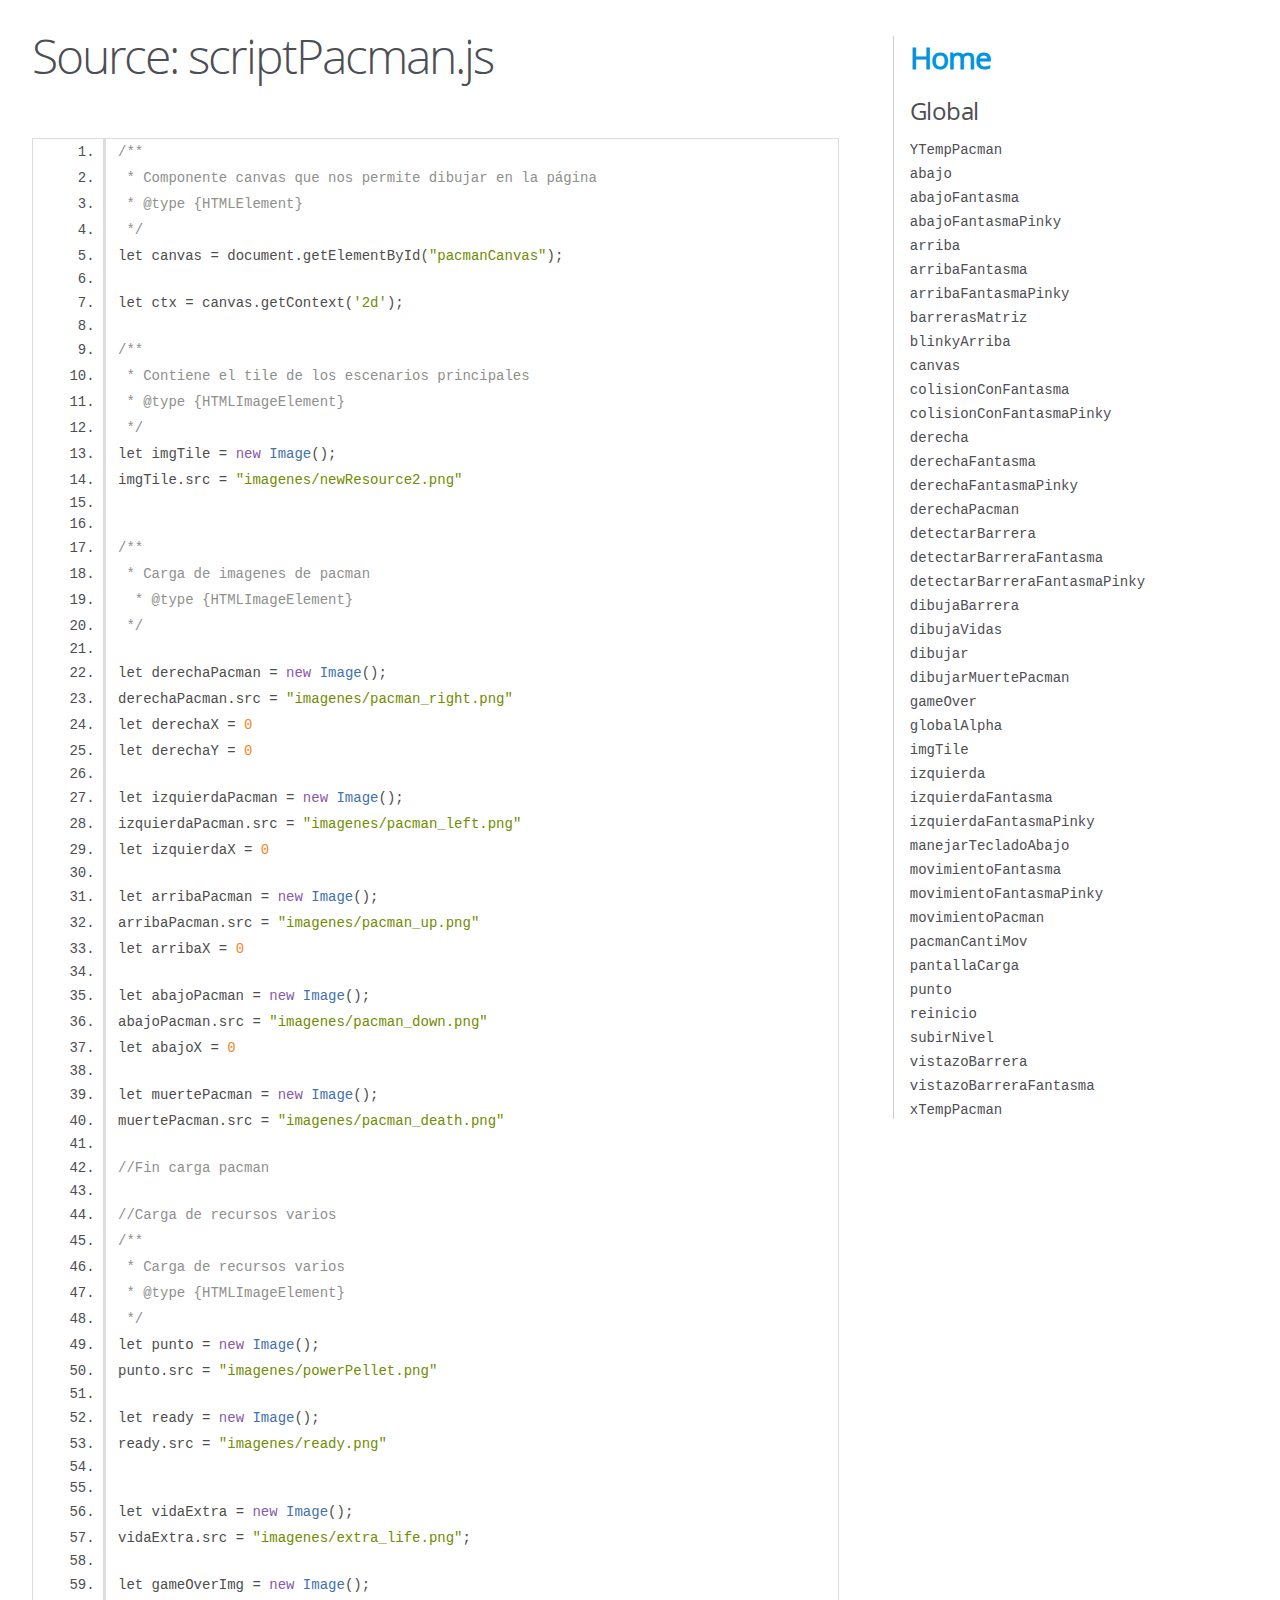
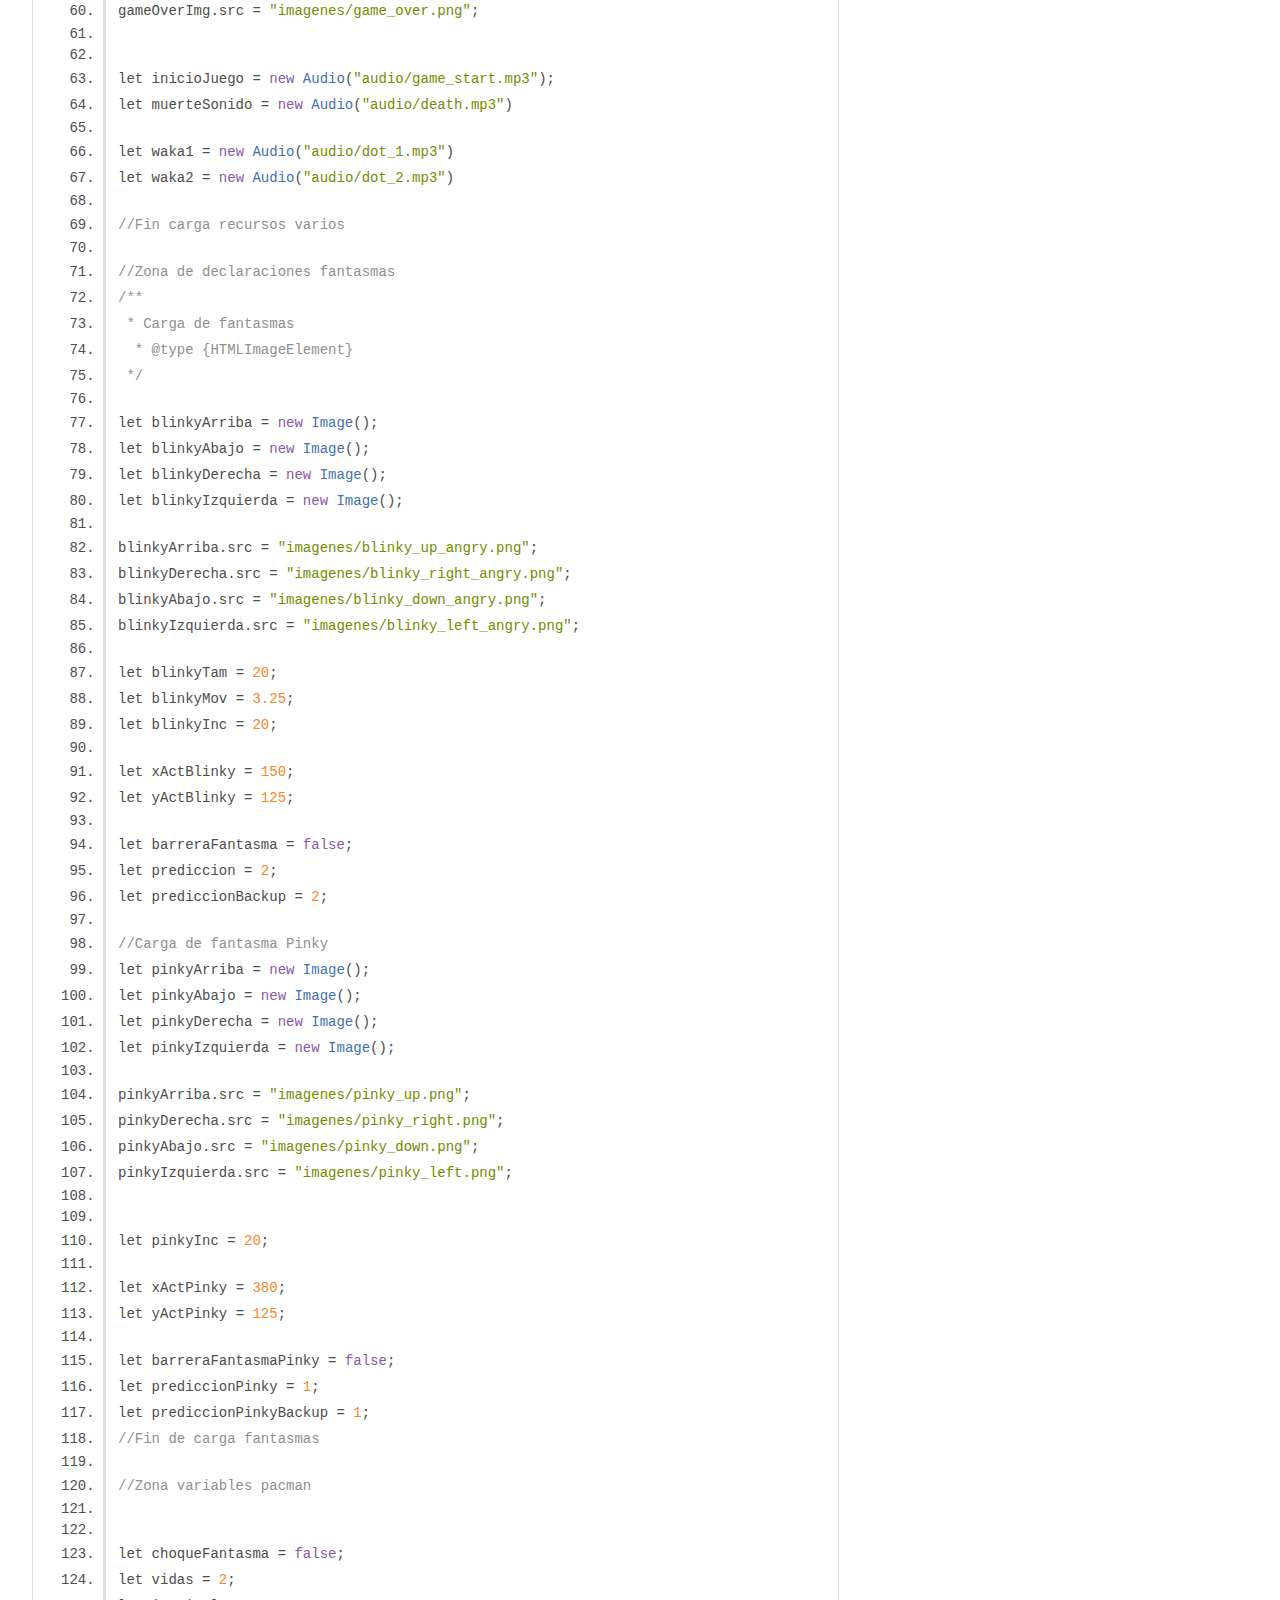
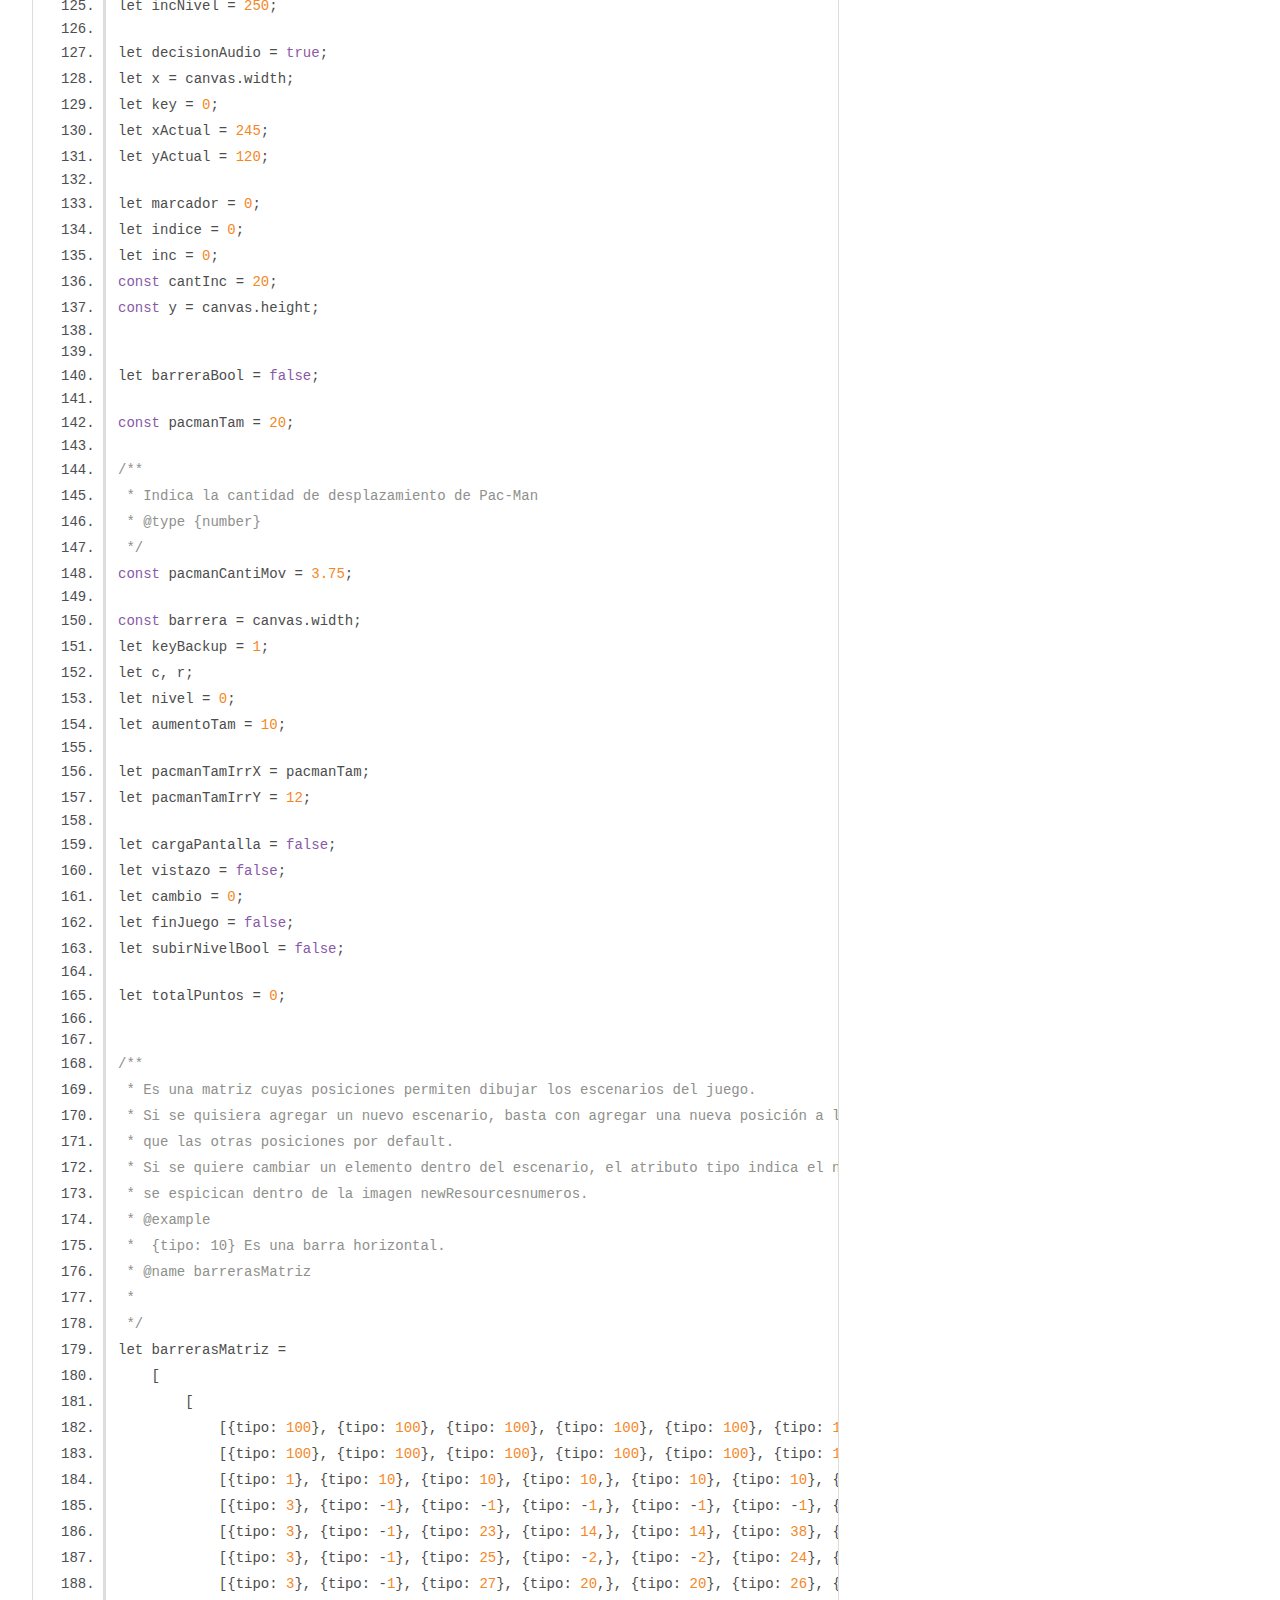
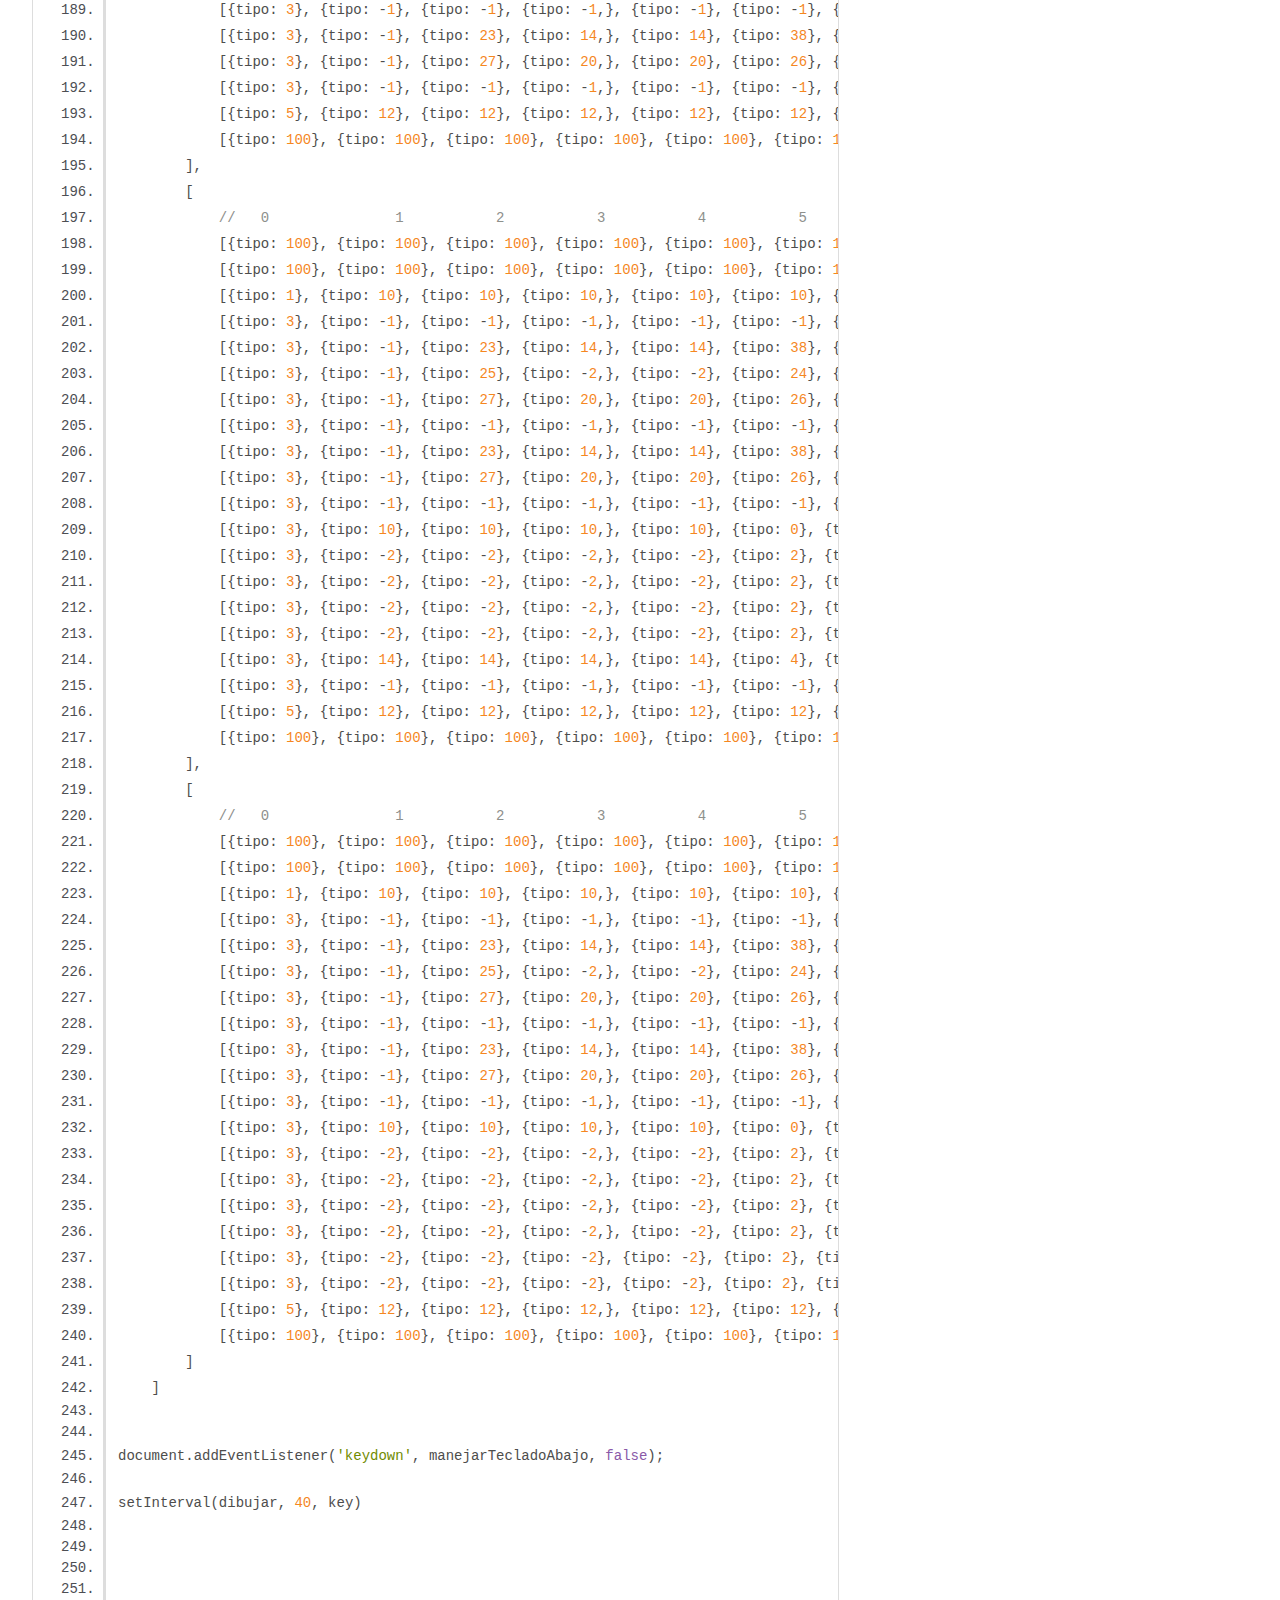
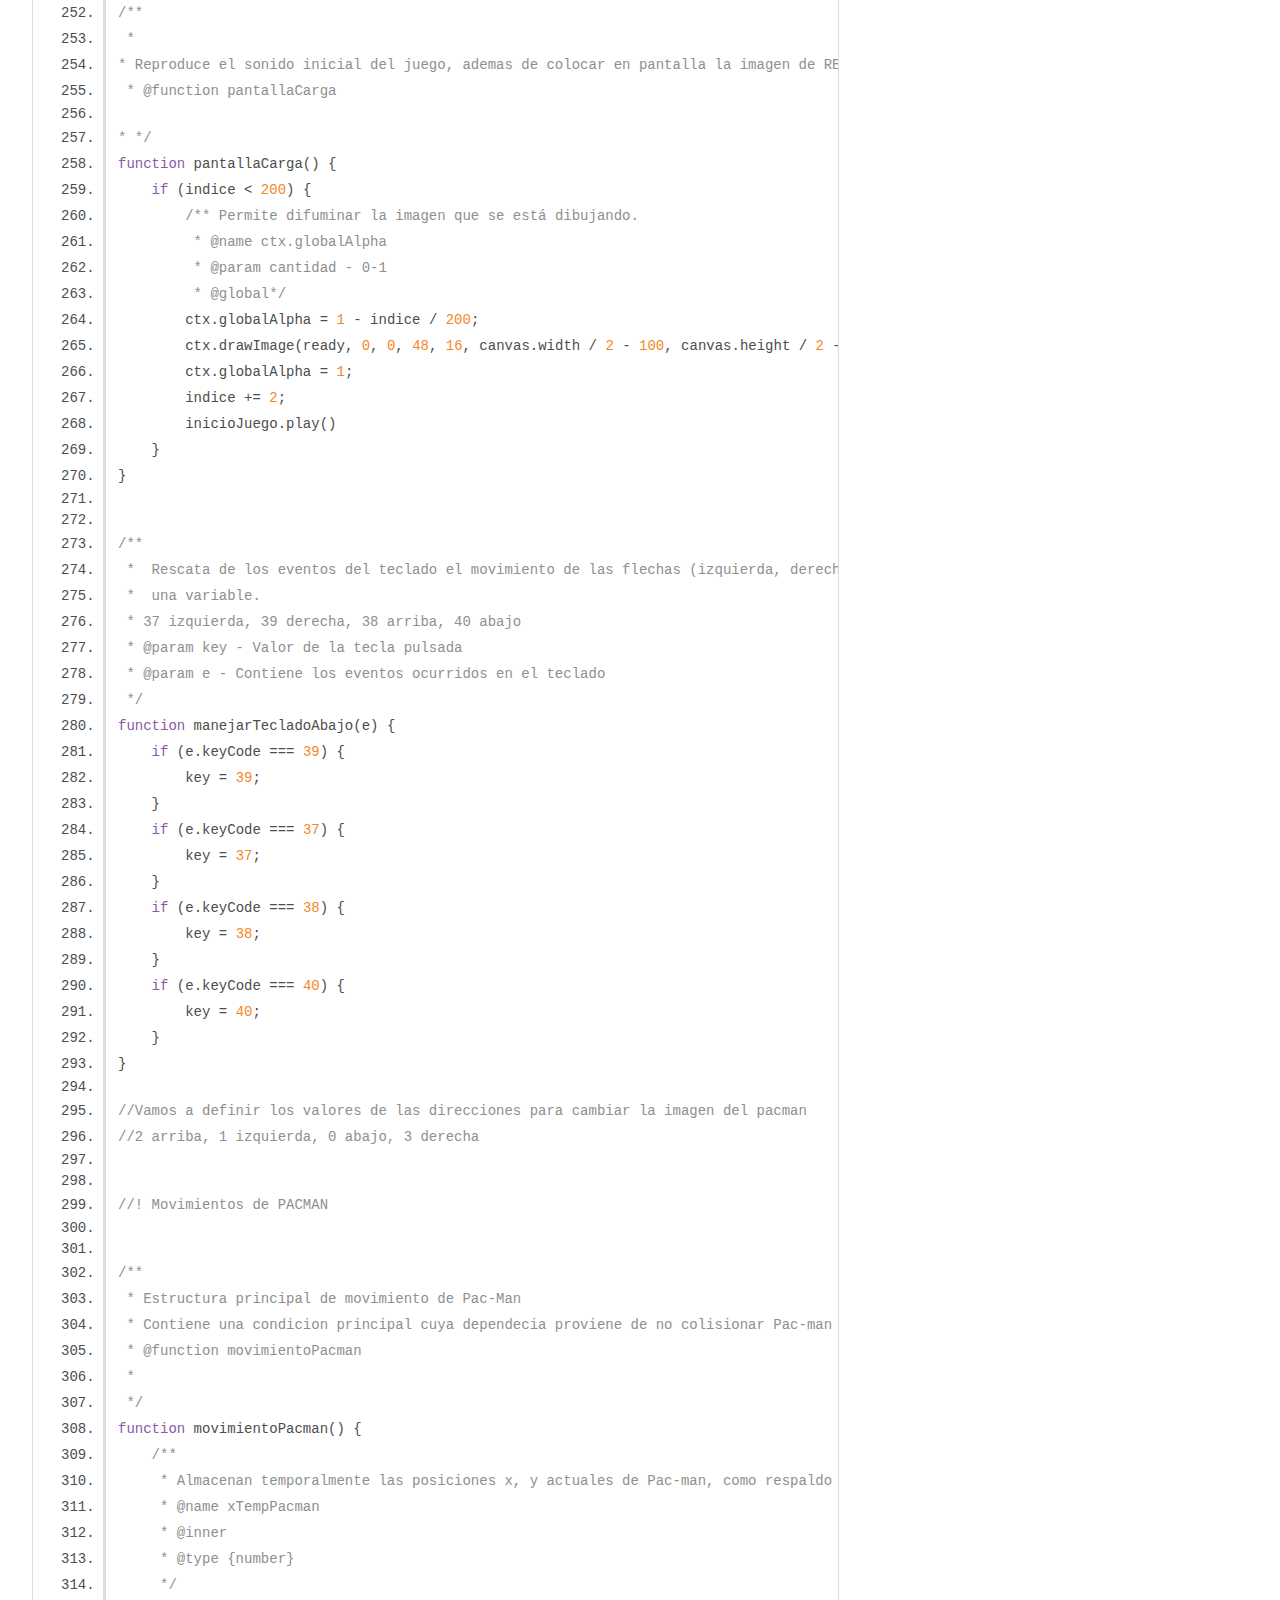
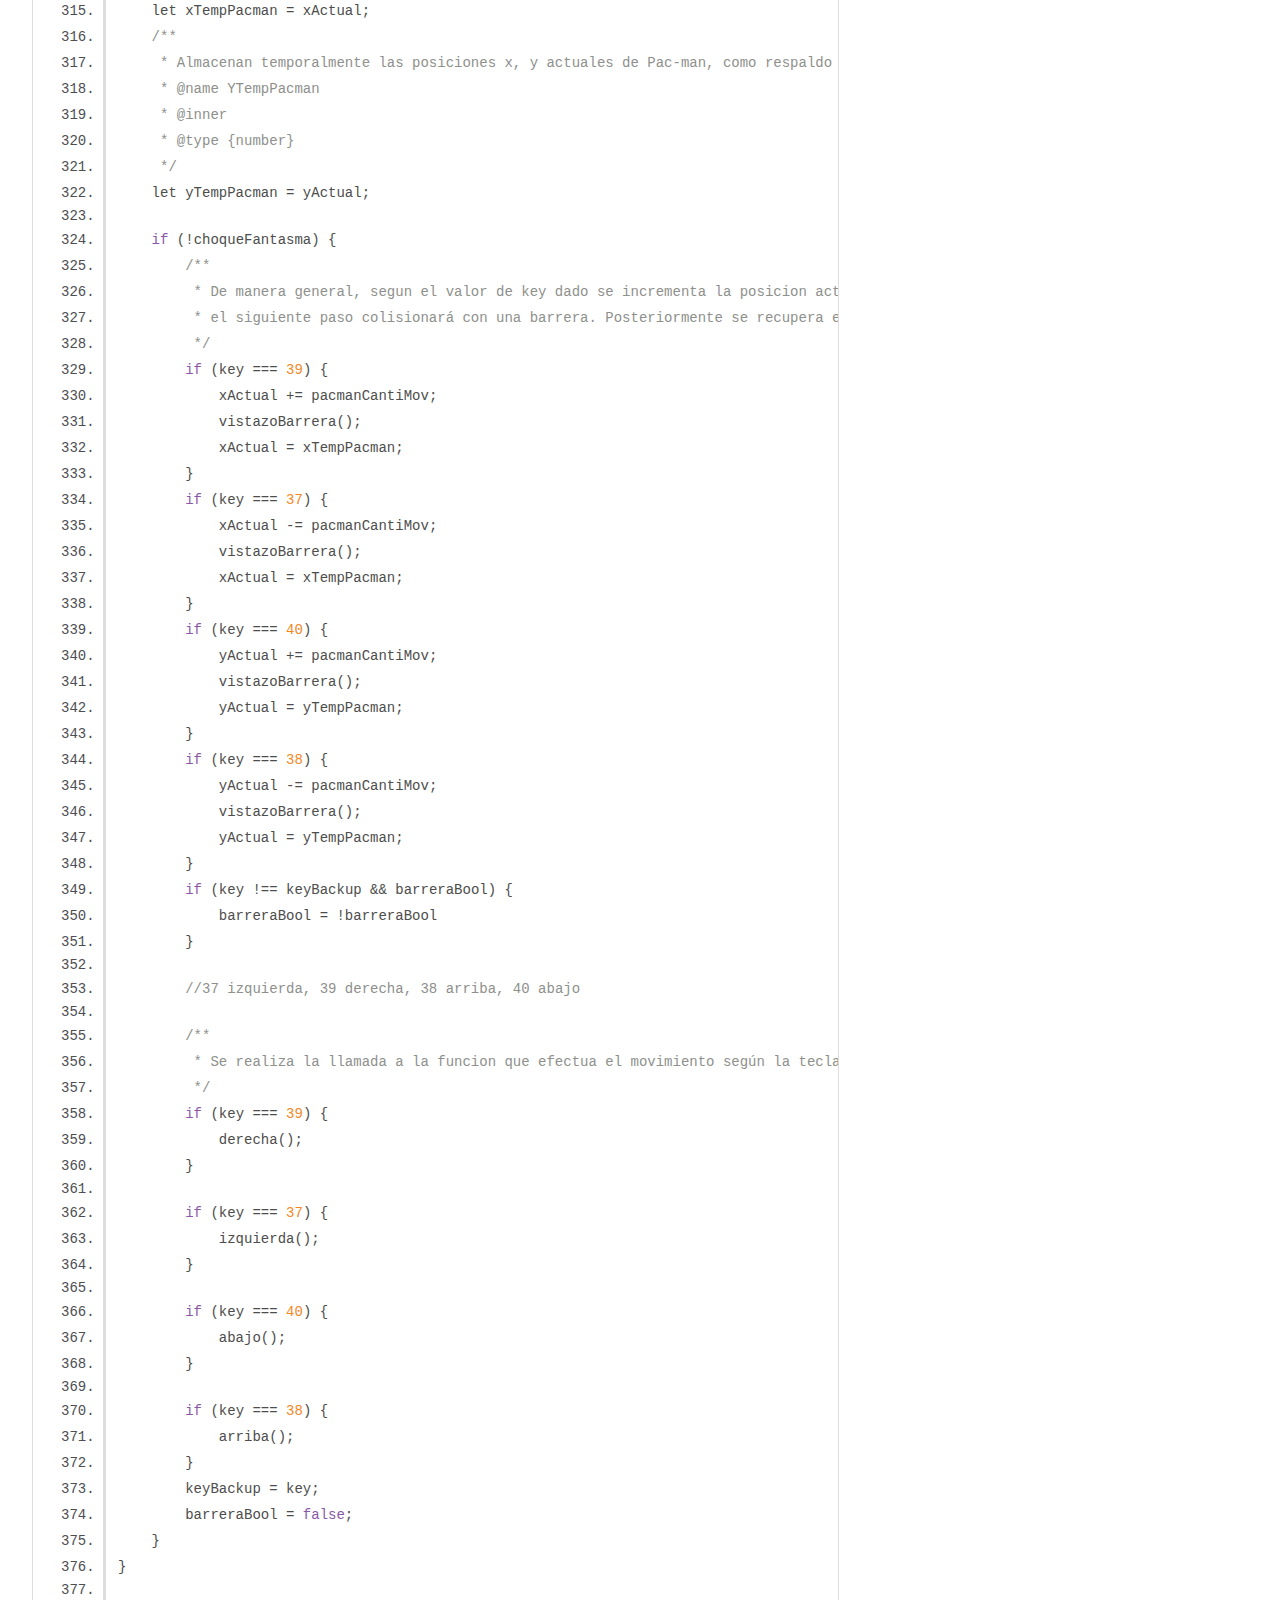
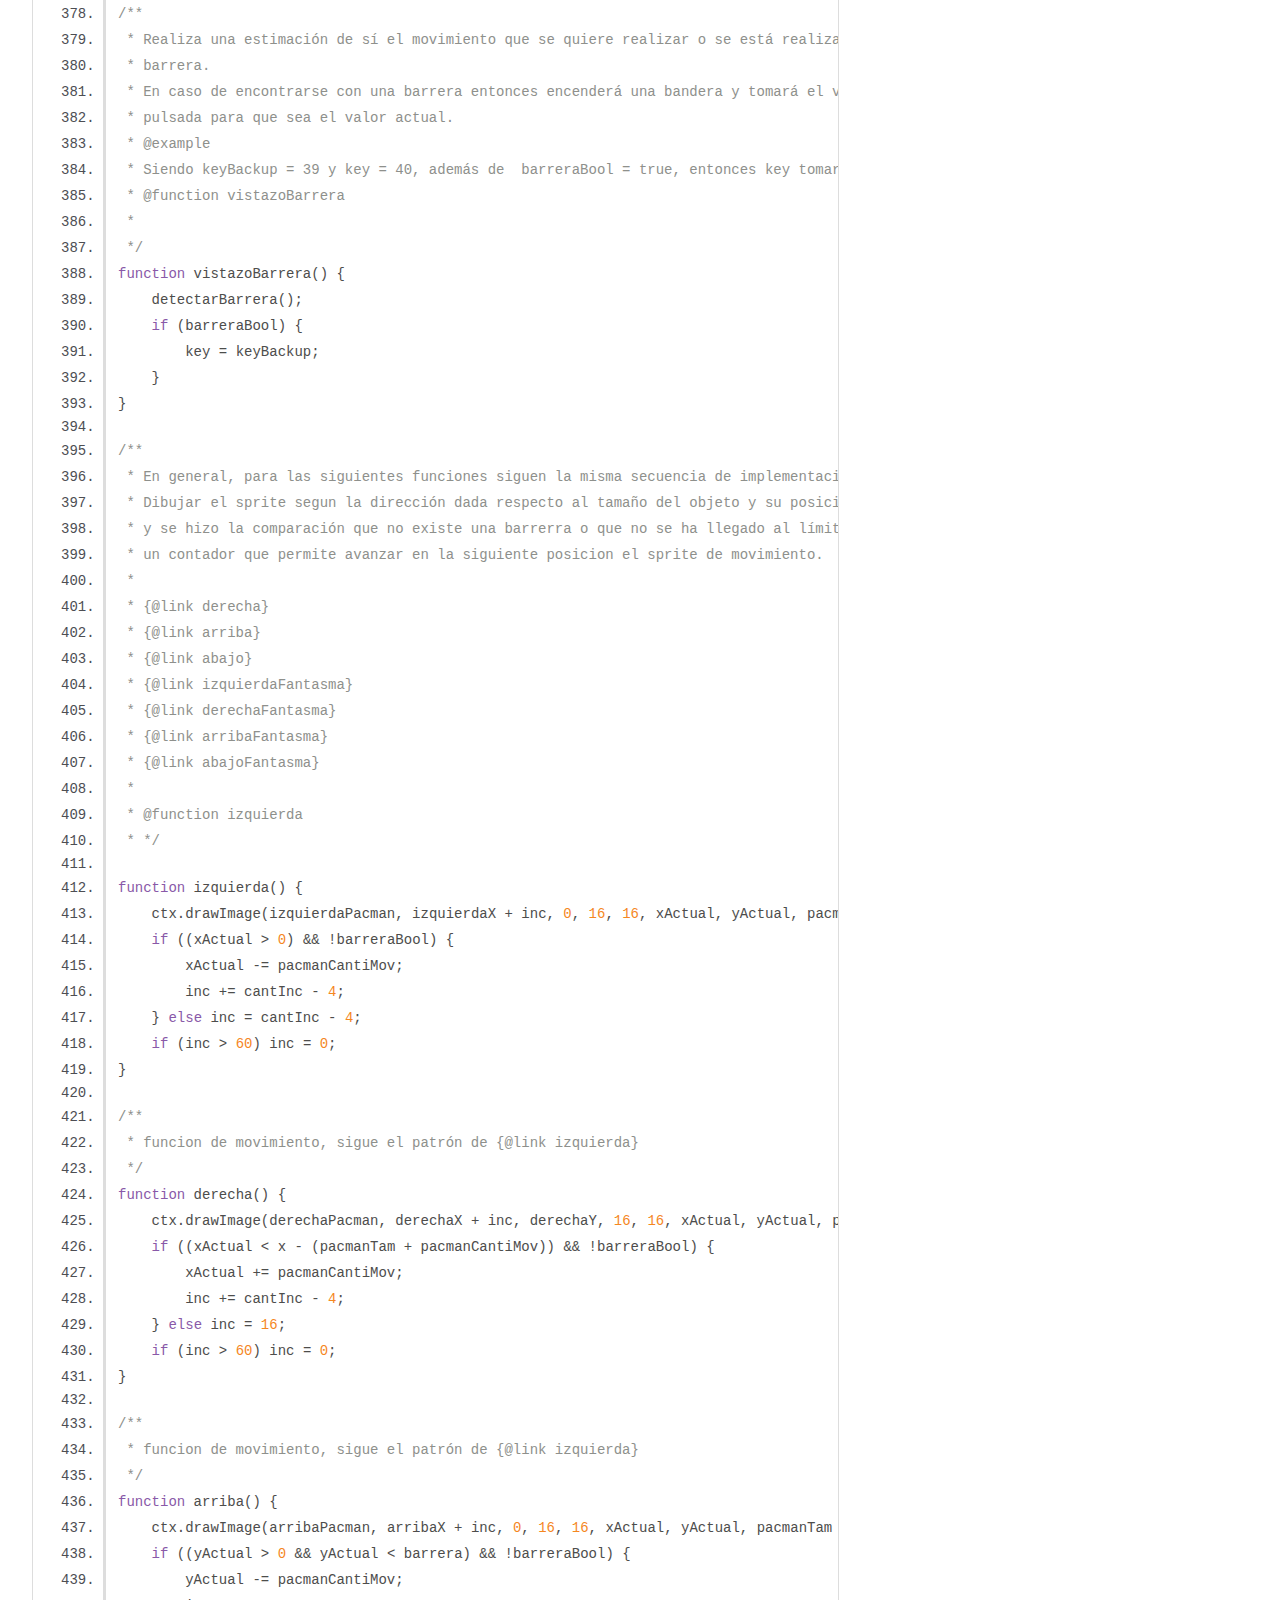
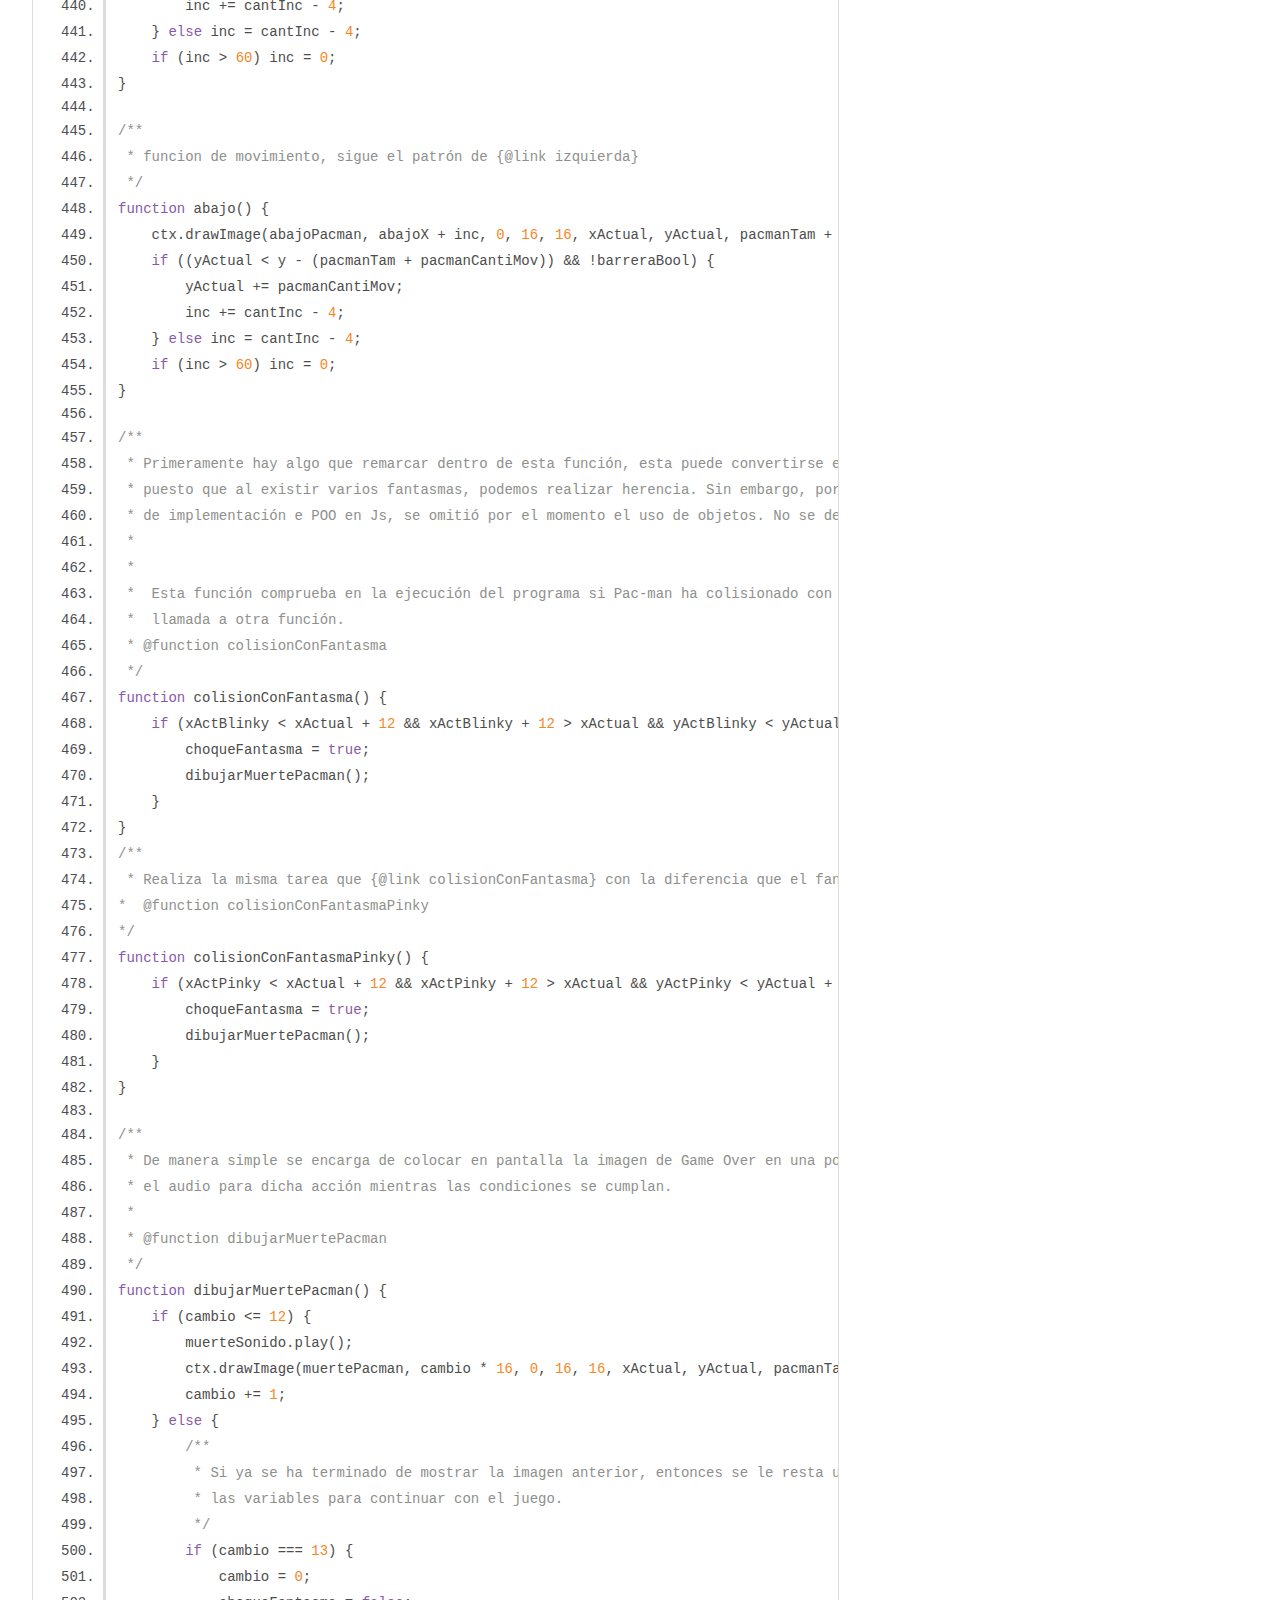
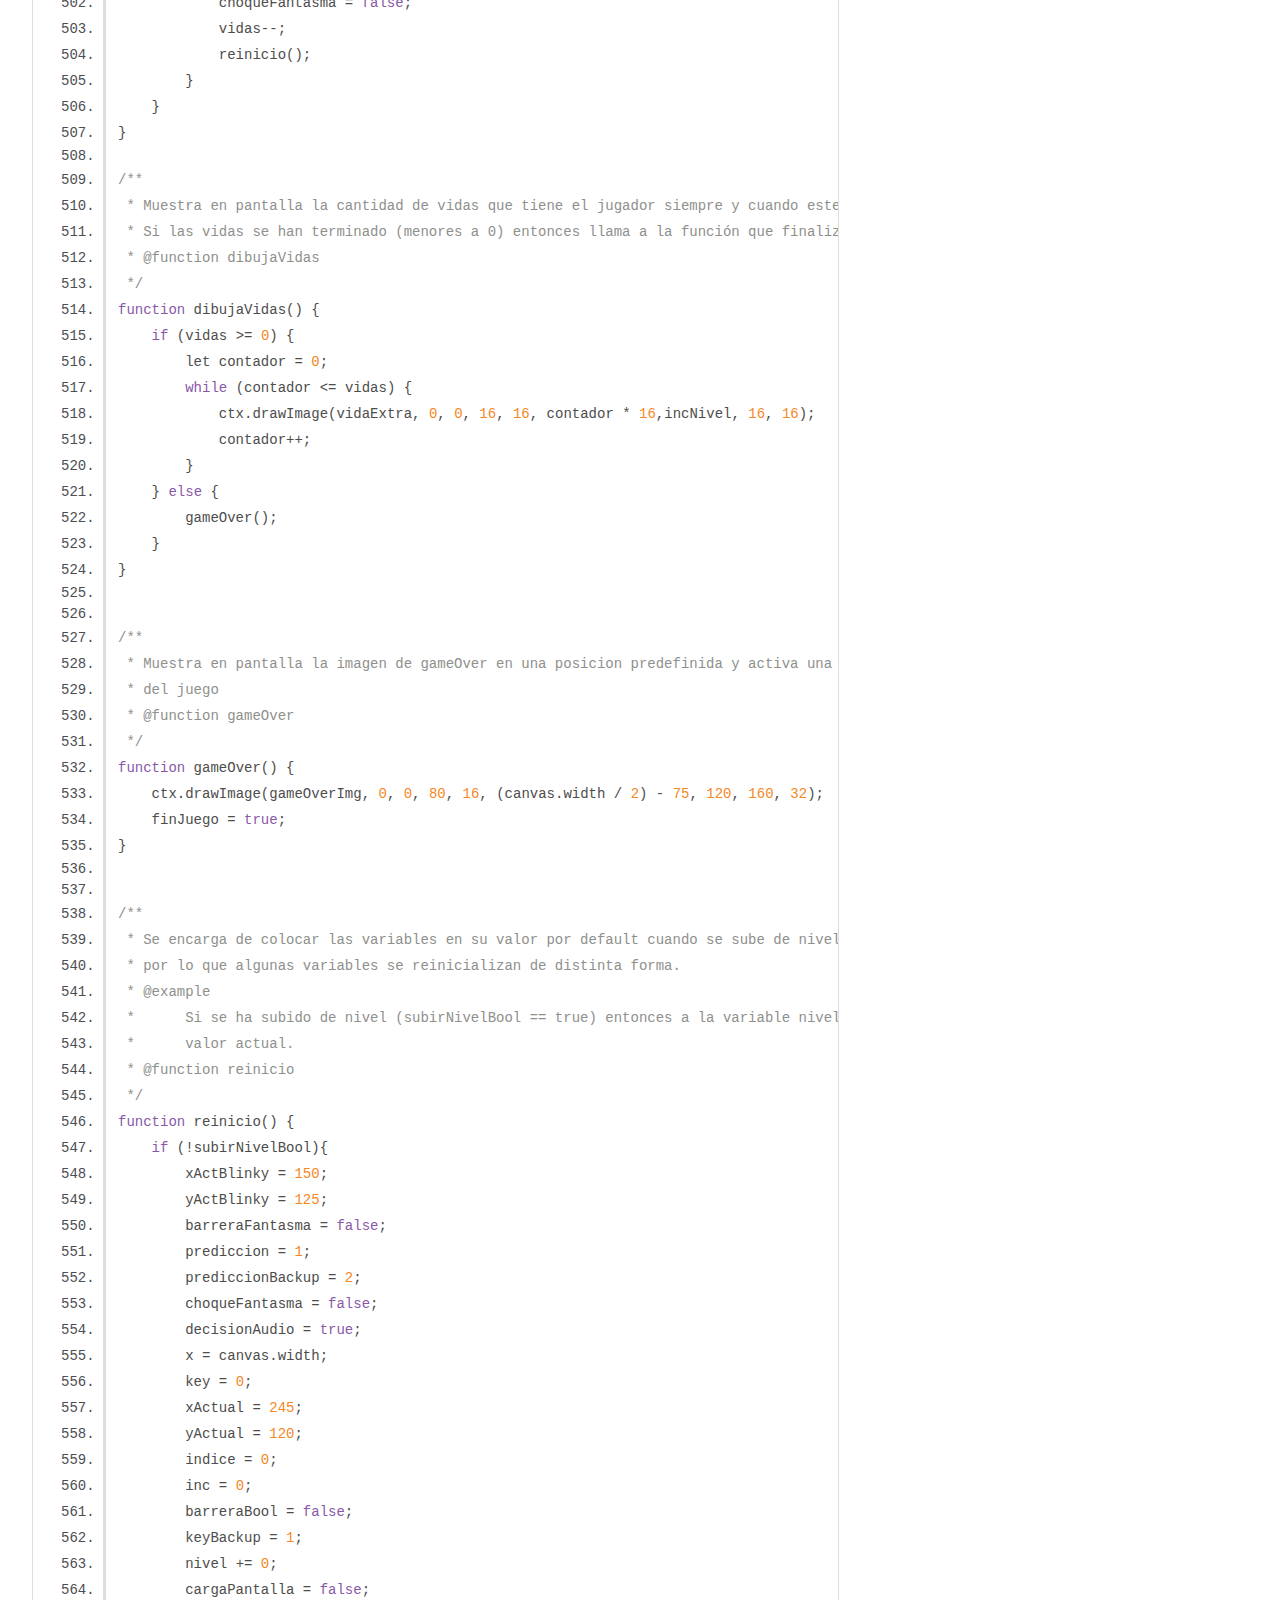
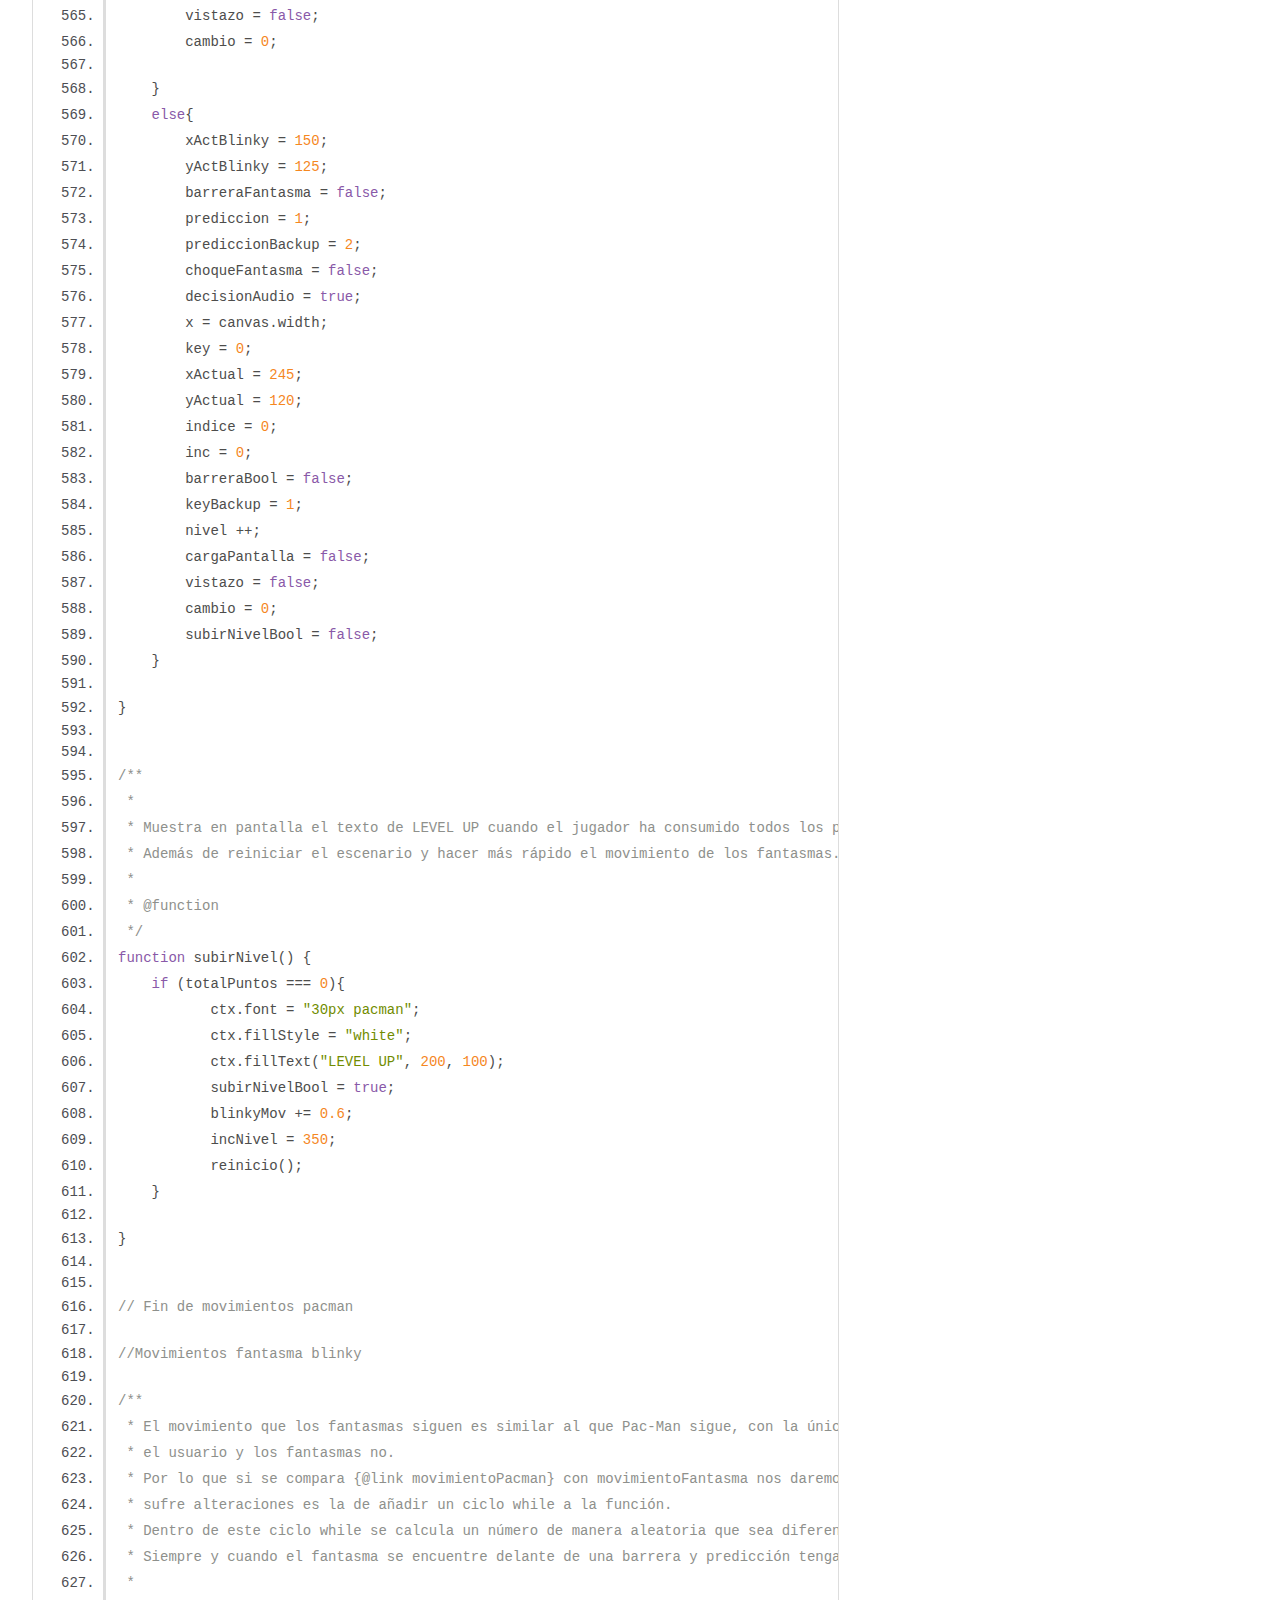
<file: out/scriptPacman.js.html>
<!DOCTYPE html>
<html lang="en">
<head>
    <meta charset="utf-8">
    <title>JSDoc: Source: scriptPacman.js</title>

    <script src="scripts/prettify/prettify.js"> </script>
    <script src="scripts/prettify/lang-css.js"> </script>
    <!--[if lt IE 9]>
      <script src="//html5shiv.googlecode.com/svn/trunk/html5.js"></script>
    <![endif]-->
    <link type="text/css" rel="stylesheet" href="styles/prettify-tomorrow.css">
    <link type="text/css" rel="stylesheet" href="styles/jsdoc-default.css">
</head>

<body>

<div id="main">

    <h1 class="page-title">Source: scriptPacman.js</h1>

    



    
    <section>
        <article>
            <pre class="prettyprint source linenums"><code>/**
 * Componente canvas que nos permite dibujar en la página
 * @type {HTMLElement}
 */
let canvas = document.getElementById("pacmanCanvas");

let ctx = canvas.getContext('2d');

/**
 * Contiene el tile de los escenarios principales
 * @type {HTMLImageElement}
 */
let imgTile = new Image();
imgTile.src = "imagenes/newResource2.png"


/**
 * Carga de imagenes de pacman
  * @type {HTMLImageElement}
 */

let derechaPacman = new Image();
derechaPacman.src = "imagenes/pacman_right.png"
let derechaX = 0
let derechaY = 0

let izquierdaPacman = new Image();
izquierdaPacman.src = "imagenes/pacman_left.png"
let izquierdaX = 0

let arribaPacman = new Image();
arribaPacman.src = "imagenes/pacman_up.png"
let arribaX = 0

let abajoPacman = new Image();
abajoPacman.src = "imagenes/pacman_down.png"
let abajoX = 0

let muertePacman = new Image();
muertePacman.src = "imagenes/pacman_death.png"

//Fin carga pacman

//Carga de recursos varios
/**
 * Carga de recursos varios
 * @type {HTMLImageElement}
 */
let punto = new Image();
punto.src = "imagenes/powerPellet.png"

let ready = new Image();
ready.src = "imagenes/ready.png"


let vidaExtra = new Image();
vidaExtra.src = "imagenes/extra_life.png";

let gameOverImg = new Image();
gameOverImg.src = "imagenes/game_over.png";


let inicioJuego = new Audio("audio/game_start.mp3");
let muerteSonido = new Audio("audio/death.mp3")

let waka1 = new Audio("audio/dot_1.mp3")
let waka2 = new Audio("audio/dot_2.mp3")

//Fin carga recursos varios

//Zona de declaraciones fantasmas
/**
 * Carga de fantasmas
  * @type {HTMLImageElement}
 */

let blinkyArriba = new Image();
let blinkyAbajo = new Image();
let blinkyDerecha = new Image();
let blinkyIzquierda = new Image();

blinkyArriba.src = "imagenes/blinky_up_angry.png";
blinkyDerecha.src = "imagenes/blinky_right_angry.png";
blinkyAbajo.src = "imagenes/blinky_down_angry.png";
blinkyIzquierda.src = "imagenes/blinky_left_angry.png";

let blinkyTam = 20;
let blinkyMov = 3.25;
let blinkyInc = 20;

let xActBlinky = 150;
let yActBlinky = 125;

let barreraFantasma = false;
let prediccion = 2;
let prediccionBackup = 2;

//Carga de fantasma Pinky
let pinkyArriba = new Image();
let pinkyAbajo = new Image();
let pinkyDerecha = new Image();
let pinkyIzquierda = new Image();

pinkyArriba.src = "imagenes/pinky_up.png";
pinkyDerecha.src = "imagenes/pinky_right.png";
pinkyAbajo.src = "imagenes/pinky_down.png";
pinkyIzquierda.src = "imagenes/pinky_left.png";


let pinkyInc = 20;

let xActPinky = 380;
let yActPinky = 125;

let barreraFantasmaPinky = false;
let prediccionPinky = 1;
let prediccionPinkyBackup = 1;
//Fin de carga fantasmas

//Zona variables pacman


let choqueFantasma = false;
let vidas = 2;
let incNivel = 250;

let decisionAudio = true;
let x = canvas.width;
let key = 0;
let xActual = 245;
let yActual = 120;

let marcador = 0;
let indice = 0;
let inc = 0;
const cantInc = 20;
const y = canvas.height;


let barreraBool = false;

const pacmanTam = 20;

/**
 * Indica la cantidad de desplazamiento de Pac-Man
 * @type {number}
 */
const pacmanCantiMov = 3.75;

const barrera = canvas.width;
let keyBackup = 1;
let c, r;
let nivel = 0;
let aumentoTam = 10;

let pacmanTamIrrX = pacmanTam;
let pacmanTamIrrY = 12;

let cargaPantalla = false;
let vistazo = false;
let cambio = 0;
let finJuego = false;
let subirNivelBool = false;

let totalPuntos = 0;


/**
 * Es una matriz cuyas posiciones permiten dibujar los escenarios del juego.
 * Si se quisiera agregar un nuevo escenario, basta con agregar una nueva posición a la matriz con las mismas características
 * que las otras posiciones por default.
 * Si se quiere cambiar un elemento dentro del escenario, el atributo tipo indica el numero de elemento a dibujar, los cuales
 * se espicican dentro de la imagen newResourcesnumeros.
 * @example
 *  {tipo: 10} Es una barra horizontal.
 * @name barrerasMatriz
 *
 */
let barrerasMatriz =
    [
        [
            [{tipo: 100}, {tipo: 100}, {tipo: 100}, {tipo: 100}, {tipo: 100}, {tipo: 100}, {tipo: 100}, {tipo: 100}, {tipo: 100}, {tipo: 100}, {tipo: 100}, {tipo: 100}, {tipo: 100}, {tipo: 100}, {tipo: 100}, {tipo: 100}, {tipo: 100}, {tipo: 100}, {tipo: 100}, {tipo: 100}, {tipo: 100}, {tipo: 100}, {tipo: 100}, {tipo: 100}, {tipo: 100}, {tipo: 100}, {tipo: 100}, {tipo: 100}],
            [{tipo: 100}, {tipo: 100}, {tipo: 100}, {tipo: 100}, {tipo: 100}, {tipo: 100}, {tipo: 100}, {tipo: 100}, {tipo: 100}, {tipo: 100}, {tipo: 100}, {tipo: 100}, {tipo: 100}, {tipo: 100}, {tipo: 100}, {tipo: 100}, {tipo: 100}, {tipo: 100}, {tipo: 100}, {tipo: 100}, {tipo: 100}, {tipo: 100}, {tipo: 100}, {tipo: 100}, {tipo: 100}, {tipo: 100}, {tipo: 100}, {tipo: 100}],
            [{tipo: 1}, {tipo: 10}, {tipo: 10}, {tipo: 10,}, {tipo: 10}, {tipo: 10}, {tipo: 10}, {tipo: 10,}, {tipo: 10}, {tipo: 10}, {tipo: 10}, {tipo: 10,}, {tipo: 10}, {tipo: 8}, {tipo: 9}, {tipo: 10,}, {tipo: 10}, {tipo: 10}, {tipo: 10}, {tipo: 10,}, {tipo: 10}, {tipo: 10}, {tipo: 10}, {tipo: 10,}, {tipo: 10}, {tipo: 10}, {tipo: 10}, {tipo: 0,},],
            [{tipo: 3}, {tipo: -1}, {tipo: -1}, {tipo: -1,}, {tipo: -1}, {tipo: -1}, {tipo: -1}, {tipo: -1,}, {tipo: -1}, {tipo: -1}, {tipo: -1}, {tipo: -1,}, {tipo: -1}, {tipo: 2}, {tipo: 3}, {tipo: -1,}, {tipo: -1}, {tipo: -1}, {tipo: -1}, {tipo: -1,}, {tipo: -1}, {tipo: -1}, {tipo: -1}, {tipo: -1,}, {tipo: -1}, {tipo: -1}, {tipo: -1}, {tipo: 2,},],
            [{tipo: 3}, {tipo: -1}, {tipo: 23}, {tipo: 14,}, {tipo: 14}, {tipo: 38}, {tipo: -1}, {tipo: 23,}, {tipo: 14}, {tipo: 14}, {tipo: 14}, {tipo: 38,}, {tipo: -1}, {tipo: 2}, {tipo: 3}, {tipo: -1,}, {tipo: 23,}, {tipo: 14}, {tipo: 14}, {tipo: 14}, {tipo: 38,}, {tipo: -1}, {tipo: 23}, {tipo: 14,}, {tipo: 14}, {tipo: 38}, {tipo: -1}, {tipo: 2,},],
            [{tipo: 3}, {tipo: -1}, {tipo: 25}, {tipo: -2,}, {tipo: -2}, {tipo: 24}, {tipo: -1}, {tipo: 25,}, {tipo: -2}, {tipo: -2}, {tipo: -2}, {tipo: 24,}, {tipo: -1}, {tipo: 2}, {tipo: 3}, {tipo: -1,}, {tipo: 25}, {tipo: -2}, {tipo: -2}, {tipo: -2,}, {tipo: 24}, {tipo: -1}, {tipo: 25}, {tipo: -2,}, {tipo: -2}, {tipo: 24}, {tipo: -1}, {tipo: 2,},],
            [{tipo: 3}, {tipo: -1}, {tipo: 27}, {tipo: 20,}, {tipo: 20}, {tipo: 26}, {tipo: -1}, {tipo: 27,}, {tipo: 20}, {tipo: 20}, {tipo: 20}, {tipo: 26,}, {tipo: -1}, {tipo: 2}, {tipo: 3}, {tipo: -1,}, {tipo: 27}, {tipo: 20,}, {tipo: 20}, {tipo: 20}, {tipo: 26}, {tipo: -1}, {tipo: 27,}, {tipo: 20}, {tipo: 20}, {tipo: 26,}, {tipo: -1}, {tipo: 2},],
            [{tipo: 3}, {tipo: -1}, {tipo: -1}, {tipo: -1,}, {tipo: -1}, {tipo: -1}, {tipo: -1}, {tipo: -1,}, {tipo: -1}, {tipo: -1}, {tipo: -1}, {tipo: -1,}, {tipo: -1}, {tipo: -2}, {tipo: -2}, {tipo: -1,}, {tipo: -1}, {tipo: -1}, {tipo: -1}, {tipo: -1,}, {tipo: -1}, {tipo: -1}, {tipo: -1}, {tipo: -1,}, {tipo: -1}, {tipo: -1}, {tipo: -1}, {tipo: 2,},],
            [{tipo: 3}, {tipo: -1}, {tipo: 23}, {tipo: 14,}, {tipo: 14}, {tipo: 38}, {tipo: -1}, {tipo: 23,}, {tipo: 38}, {tipo: -1}, {tipo: 23}, {tipo: 14,}, {tipo: 14}, {tipo: 14}, {tipo: 14}, {tipo: 14}, {tipo: 14,}, {tipo: 38}, {tipo: -1}, {tipo: 23,}, {tipo: 38}, {tipo: -1}, {tipo: 23}, {tipo: 14,}, {tipo: 14}, {tipo: 38}, {tipo: -1}, {tipo: 2,},],
            [{tipo: 3}, {tipo: -1}, {tipo: 27}, {tipo: 20,}, {tipo: 20}, {tipo: 26}, {tipo: -1}, {tipo: 2,}, {tipo: 3}, {tipo: -1}, {tipo: 27}, {tipo: 20,}, {tipo: 20}, {tipo: 20}, {tipo: 20}, {tipo: 20,}, {tipo: 20}, {tipo: 26,}, {tipo: -1}, {tipo: 2}, {tipo: 3}, {tipo: -1}, {tipo: 27,}, {tipo: 20}, {tipo: 20}, {tipo: 26,}, {tipo: -1}, {tipo: 2},],
            [{tipo: 3}, {tipo: -1}, {tipo: -1}, {tipo: -1,}, {tipo: -1}, {tipo: -1}, {tipo: -1}, {tipo: 2,}, {tipo: 3}, {tipo: -1}, {tipo: -1}, {tipo: -1,}, {tipo: -1}, {tipo: -1}, {tipo: -1}, {tipo: -1,}, {tipo: -1}, {tipo: -1}, {tipo: -1}, {tipo: 2,}, {tipo: 3}, {tipo: -1}, {tipo: -1}, {tipo: -1,}, {tipo: -1}, {tipo: -1}, {tipo: -1}, {tipo: 2,},],
            [{tipo: 5}, {tipo: 12}, {tipo: 12}, {tipo: 12,}, {tipo: 12}, {tipo: 12}, {tipo: 12}, {tipo: 12,}, {tipo: 12}, {tipo: 12}, {tipo: 12}, {tipo: 12,}, {tipo: 12}, {tipo: 12}, {tipo: 12}, {tipo: 12,}, {tipo: 12}, {tipo: 12}, {tipo: 12}, {tipo: 12,}, {tipo: 12}, {tipo: 12}, {tipo: 12}, {tipo: 12,}, {tipo: 12}, {tipo: 12}, {tipo: 12}, {tipo: 4,},],
            [{tipo: 100}, {tipo: 100}, {tipo: 100}, {tipo: 100}, {tipo: 100}, {tipo: 100}, {tipo: 100}, {tipo: 100}, {tipo: 100}, {tipo: 100}, {tipo: 100}, {tipo: 100}, {tipo: 100}, {tipo: 100}, {tipo: 100}, {tipo: 100}, {tipo: 100}, {tipo: 100}, {tipo: 100}, {tipo: 100}, {tipo: 100}, {tipo: 100}, {tipo: 100}, {tipo: 100}, {tipo: 100}, {tipo: 100}, {tipo: 100}, {tipo: 100}]
        ],
        [
            //   0               1           2           3           4           5           6           7           8               9       10              11          12          13          14      15          16           17            18          19           20          21          22          23          24          25          26          27
            [{tipo: 100}, {tipo: 100}, {tipo: 100}, {tipo: 100}, {tipo: 100}, {tipo: 100}, {tipo: 100}, {tipo: 100}, {tipo: 100}, {tipo: 100}, {tipo: 100}, {tipo: 100}, {tipo: 100}, {tipo: 100}, {tipo: 100}, {tipo: 100}, {tipo: 100}, {tipo: 100}, {tipo: 100}, {tipo: 100}, {tipo: 100}, {tipo: 100}, {tipo: 100}, {tipo: 100}, {tipo: 100}, {tipo: 100}, {tipo: 100}, {tipo: 100}],
            [{tipo: 100}, {tipo: 100}, {tipo: 100}, {tipo: 100}, {tipo: 100}, {tipo: 100}, {tipo: 100}, {tipo: 100}, {tipo: 100}, {tipo: 100}, {tipo: 100}, {tipo: 100}, {tipo: 100}, {tipo: 100}, {tipo: 100}, {tipo: 100}, {tipo: 100}, {tipo: 100}, {tipo: 100}, {tipo: 100}, {tipo: 100}, {tipo: 100}, {tipo: 100}, {tipo: 100}, {tipo: 100}, {tipo: 100}, {tipo: 100}, {tipo: 100}],
            [{tipo: 1}, {tipo: 10}, {tipo: 10}, {tipo: 10,}, {tipo: 10}, {tipo: 10}, {tipo: 10}, {tipo: 10,}, {tipo: 10}, {tipo: 10}, {tipo: 10}, {tipo: 10,}, {tipo: 10}, {tipo: 8}, {tipo: 9}, {tipo: 10,}, {tipo: 10}, {tipo: 10}, {tipo: 10}, {tipo: 10,}, {tipo: 10}, {tipo: 10}, {tipo: 10}, {tipo: 10,}, {tipo: 10}, {tipo: 10}, {tipo: 10}, {tipo: 0,},],
            [{tipo: 3}, {tipo: -1}, {tipo: -1}, {tipo: -1,}, {tipo: -1}, {tipo: -1}, {tipo: -1}, {tipo: -1,}, {tipo: -1}, {tipo: -1}, {tipo: -1}, {tipo: -1,}, {tipo: -1}, {tipo: 2}, {tipo: 3}, {tipo: -1,}, {tipo: -1}, {tipo: -1}, {tipo: -1}, {tipo: -1,}, {tipo: -1}, {tipo: -1}, {tipo: -1}, {tipo: -1,}, {tipo: -1}, {tipo: -1}, {tipo: -1}, {tipo: 2,},],
            [{tipo: 3}, {tipo: -1}, {tipo: 23}, {tipo: 14,}, {tipo: 14}, {tipo: 38}, {tipo: -1}, {tipo: 23,}, {tipo: 14}, {tipo: 14}, {tipo: 14}, {tipo: 38,}, {tipo: -1}, {tipo: 2}, {tipo: 3}, {tipo: -1,}, {tipo: 23,}, {tipo: 14}, {tipo: 14}, {tipo: 14}, {tipo: 38,}, {tipo: -1}, {tipo: 23}, {tipo: 14,}, {tipo: 14}, {tipo: 38}, {tipo: -1}, {tipo: 2,},],
            [{tipo: 3}, {tipo: -1}, {tipo: 25}, {tipo: -2,}, {tipo: -2}, {tipo: 24}, {tipo: -1}, {tipo: 25,}, {tipo: -2}, {tipo: -2}, {tipo: -2}, {tipo: 24,}, {tipo: -1}, {tipo: 2}, {tipo: 3}, {tipo: -1,}, {tipo: 25}, {tipo: -2}, {tipo: -2}, {tipo: -2,}, {tipo: 24}, {tipo: -1}, {tipo: 25}, {tipo: -2,}, {tipo: -2}, {tipo: 24}, {tipo: -1}, {tipo: 2,},],
            [{tipo: 3}, {tipo: -1}, {tipo: 27}, {tipo: 20,}, {tipo: 20}, {tipo: 26}, {tipo: -1}, {tipo: 27,}, {tipo: 20}, {tipo: 20}, {tipo: 20}, {tipo: 26,}, {tipo: -1}, {tipo: 2}, {tipo: 3}, {tipo: -1,}, {tipo: 27}, {tipo: 20,}, {tipo: 20}, {tipo: 20}, {tipo: 26}, {tipo: -1}, {tipo: 27,}, {tipo: 20}, {tipo: 20}, {tipo: 26,}, {tipo: -1}, {tipo: 2},],
            [{tipo: 3}, {tipo: -1}, {tipo: -1}, {tipo: -1,}, {tipo: -1}, {tipo: -1}, {tipo: -1}, {tipo: -1,}, {tipo: -1}, {tipo: -1}, {tipo: -1}, {tipo: -1,}, {tipo: -1}, {tipo: -2}, {tipo: -2}, {tipo: -1,}, {tipo: -1}, {tipo: -1}, {tipo: -1}, {tipo: -1,}, {tipo: -1}, {tipo: -1}, {tipo: -1}, {tipo: -1,}, {tipo: -1}, {tipo: -1}, {tipo: -1}, {tipo: 2,},],
            [{tipo: 3}, {tipo: -1}, {tipo: 23}, {tipo: 14,}, {tipo: 14}, {tipo: 38}, {tipo: -1}, {tipo: 23,}, {tipo: 38}, {tipo: -1}, {tipo: 23}, {tipo: 14,}, {tipo: 14}, {tipo: 14}, {tipo: 14}, {tipo: 14}, {tipo: 14,}, {tipo: 38}, {tipo: -1}, {tipo: 23,}, {tipo: 38}, {tipo: -1}, {tipo: 23}, {tipo: 14,}, {tipo: 14}, {tipo: 38}, {tipo: -1}, {tipo: 2,},],
            [{tipo: 3}, {tipo: -1}, {tipo: 27}, {tipo: 20,}, {tipo: 20}, {tipo: 26}, {tipo: -1}, {tipo: 2,}, {tipo: 3}, {tipo: -1}, {tipo: 27}, {tipo: 20,}, {tipo: 20}, {tipo: 20}, {tipo: 20}, {tipo: 20,}, {tipo: 20}, {tipo: 26,}, {tipo: -1}, {tipo: 2,}, {tipo: 3}, {tipo: -1}, {tipo: 27,}, {tipo: 20}, {tipo: 20}, {tipo: 26,}, {tipo: -1}, {tipo: 2},],
            [{tipo: 3}, {tipo: -1}, {tipo: -1}, {tipo: -1,}, {tipo: -1}, {tipo: -1}, {tipo: -1}, {tipo: 2,}, {tipo: 3}, {tipo: -1}, {tipo: -1}, {tipo: -1,}, {tipo: -1}, {tipo: 2}, {tipo: 3}, {tipo: -1,}, {tipo: -1}, {tipo: -1}, {tipo: -1}, {tipo: 2,}, {tipo: 3}, {tipo: -1}, {tipo: -1}, {tipo: -1,}, {tipo: -1}, {tipo: -1}, {tipo: -1}, {tipo: 2,},],
            [{tipo: 3}, {tipo: 10}, {tipo: 10}, {tipo: 10,}, {tipo: 10}, {tipo: 0}, {tipo: -1}, {tipo: 2,}, {tipo: 3}, {tipo: 14}, {tipo: 14}, {tipo: 38,}, {tipo: -1}, {tipo: 2}, {tipo: 3}, {tipo: -1,}, {tipo: 23}, {tipo: 14}, {tipo: 14}, {tipo: 2,}, {tipo: 3}, {tipo: -1}, {tipo: 1}, {tipo: 10,}, {tipo: 10}, {tipo: 10}, {tipo: 10}, {tipo: 2,},],
            [{tipo: 3}, {tipo: -2}, {tipo: -2}, {tipo: -2,}, {tipo: -2}, {tipo: 2}, {tipo: -1},{tipo: 2,}, {tipo: 3}, {tipo: 20}, {tipo: 20}, {tipo: 26}, {tipo: -1}, {tipo: 27}, {tipo: 26}, {tipo: -1,}, {tipo: 27}, {tipo: 20}, {tipo: 20}, {tipo: 2,}, {tipo: 3}, {tipo: -1}, {tipo: 3}, {tipo: -2,}, {tipo: -2}, {tipo: -2}, {tipo: -2}, {tipo: 2,},],
            [{tipo: 3}, {tipo: -2}, {tipo: -2}, {tipo: -2,}, {tipo: -2}, {tipo: 2}, {tipo: -1},{tipo: 2,}, {tipo: 3}, {tipo: -1}, {tipo: -1}, {tipo: -1,}, {tipo: -1}, {tipo: -1}, {tipo: -1}, {tipo: -1,}, {tipo: -1}, {tipo: -1}, {tipo: -1}, {tipo: 2,}, {tipo: 3}, {tipo: -1}, {tipo: 3}, {tipo: -2,}, {tipo: -2}, {tipo: -2}, {tipo: -2}, {tipo: 2,},],
            [{tipo: 3}, {tipo: -2}, {tipo: -2}, {tipo: -2,}, {tipo: -2}, {tipo: 2}, {tipo: -1},{tipo: 2,}, {tipo: 3}, {tipo: -1}, {tipo: 23}, {tipo: 38,}, {tipo: -1}, {tipo: -2}, {tipo: -2}, {tipo: -1,}, {tipo: 23}, {tipo: 38}, {tipo: -1}, {tipo: 2,}, {tipo: 3}, {tipo: -1}, {tipo: 3}, {tipo: -2,}, {tipo: -2}, {tipo: -2}, {tipo: -2}, {tipo: 2,},],
            [{tipo: 3}, {tipo: -2}, {tipo: -2}, {tipo: -2,}, {tipo: -2}, {tipo: 2}, {tipo: -1},{tipo: 2,}, {tipo: 3}, {tipo: -1}, {tipo: 2}, {tipo: 3,}, {tipo: -1}, {tipo: 2}, {tipo: 3}, {tipo: -1,}, {tipo: 2}, {tipo: 3}, {tipo: -1}, {tipo: 2,}, {tipo: 3}, {tipo: -1}, {tipo: 3}, {tipo: -2,}, {tipo: -2}, {tipo: -2}, {tipo: -2}, {tipo: 2,},],
            [{tipo: 3}, {tipo: 14}, {tipo: 14}, {tipo: 14,}, {tipo: 14}, {tipo: 4}, {tipo: -1}, {tipo: 27,}, {tipo: 26}, {tipo: -1}, {tipo: 27}, {tipo: 26,}, {tipo: -1}, {tipo: 2}, {tipo: 3}, {tipo: -1,}, {tipo: 27}, {tipo: 26}, {tipo: -1}, {tipo: 27,}, {tipo: 26}, {tipo: -1}, {tipo: 5}, {tipo: 12,}, {tipo: 12}, {tipo: 12}, {tipo: 12}, {tipo: 2,},],
            [{tipo: 3}, {tipo: -1}, {tipo: -1}, {tipo: -1,}, {tipo: -1}, {tipo: -1}, {tipo: -1}, {tipo: -1,}, {tipo: -1}, {tipo: -1}, {tipo: -1}, {tipo: -1,}, {tipo: -1}, {tipo: 2}, {tipo: 3}, {tipo: -1,}, {tipo: -1}, {tipo: -1}, {tipo: -1}, {tipo: -1,}, {tipo: -1}, {tipo: -1}, {tipo: -1}, {tipo: -1,}, {tipo: -1}, {tipo: -1}, {tipo: -1}, {tipo: 2,},],
            [{tipo: 5}, {tipo: 12}, {tipo: 12}, {tipo: 12,}, {tipo: 12}, {tipo: 12}, {tipo: 12}, {tipo: 12,}, {tipo: 12}, {tipo: 12}, {tipo: 12}, {tipo: 12,}, {tipo: 12}, {tipo: 6}, {tipo: 7}, {tipo: 12,}, {tipo: 12}, {tipo: 12}, {tipo: 12}, {tipo: 12,}, {tipo: 12}, {tipo: 12}, {tipo: 12}, {tipo: 12,}, {tipo: 12}, {tipo: 12}, {tipo: 12}, {tipo: 4,},],
            [{tipo: 100}, {tipo: 100}, {tipo: 100}, {tipo: 100}, {tipo: 100}, {tipo: 100}, {tipo: 100}, {tipo: 100}, {tipo: 100}, {tipo: 100}, {tipo: 100}, {tipo: 100}, {tipo: 100}, {tipo: 100}, {tipo: 100}, {tipo: 100}, {tipo: 100}, {tipo: 100}, {tipo: 100}, {tipo: 100}, {tipo: 100}, {tipo: 100}, {tipo: 100}, {tipo: 100}, {tipo: 100}, {tipo: 100}, {tipo: 100}, {tipo: 100}]
        ],
        [
            //   0               1           2           3           4           5           6           7           8               9       10              11          12          13          14      15          16           17            18          19           20          21          22          23          24          25          26          27
            [{tipo: 100}, {tipo: 100}, {tipo: 100}, {tipo: 100}, {tipo: 100}, {tipo: 100}, {tipo: 100}, {tipo: 100}, {tipo: 100}, {tipo: 100}, {tipo: 100}, {tipo: 100}, {tipo: 100}, {tipo: 100}, {tipo: 100}, {tipo: 100}, {tipo: 100}, {tipo: 100}, {tipo: 100}, {tipo: 100}, {tipo: 100}, {tipo: 100}, {tipo: 100}, {tipo: 100}, {tipo: 100}, {tipo: 100}, {tipo: 100}, {tipo: 100}],
            [{tipo: 100}, {tipo: 100}, {tipo: 100}, {tipo: 100}, {tipo: 100}, {tipo: 100}, {tipo: 100}, {tipo: 100}, {tipo: 100}, {tipo: 100}, {tipo: 100}, {tipo: 100}, {tipo: 100}, {tipo: 100}, {tipo: 100}, {tipo: 100}, {tipo: 100}, {tipo: 100}, {tipo: 100}, {tipo: 100}, {tipo: 100}, {tipo: 100}, {tipo: 100}, {tipo: 100}, {tipo: 100}, {tipo: 100}, {tipo: 100}, {tipo: 100}],
            [{tipo: 1}, {tipo: 10}, {tipo: 10}, {tipo: 10,}, {tipo: 10}, {tipo: 10}, {tipo: 10}, {tipo: 10,}, {tipo: 10}, {tipo: 10}, {tipo: 10}, {tipo: 10,}, {tipo: 10}, {tipo: 8}, {tipo: 9}, {tipo: 10,}, {tipo: 10}, {tipo: 10}, {tipo: 10}, {tipo: 10,}, {tipo: 10}, {tipo: 10}, {tipo: 10}, {tipo: 10,}, {tipo: 10}, {tipo: 10}, {tipo: 10}, {tipo: 0,},],
            [{tipo: 3}, {tipo: -1}, {tipo: -1}, {tipo: -1,}, {tipo: -1}, {tipo: -1}, {tipo: -1}, {tipo: -1,}, {tipo: -1}, {tipo: -1}, {tipo: -1}, {tipo: -1,}, {tipo: -1}, {tipo: 2}, {tipo: 3}, {tipo: -1,}, {tipo: -1}, {tipo: -1}, {tipo: -1}, {tipo: -1,}, {tipo: -1}, {tipo: -1}, {tipo: -1}, {tipo: -1,}, {tipo: -1}, {tipo: -1}, {tipo: -1}, {tipo: 2,},],
            [{tipo: 3}, {tipo: -1}, {tipo: 23}, {tipo: 14,}, {tipo: 14}, {tipo: 38}, {tipo: -1}, {tipo: 23,}, {tipo: 14}, {tipo: 14}, {tipo: 14}, {tipo: 38,}, {tipo: -1}, {tipo: 2}, {tipo: 3}, {tipo: -1,}, {tipo: 23,}, {tipo: 14}, {tipo: 14}, {tipo: 14}, {tipo: 38,}, {tipo: -1}, {tipo: 23}, {tipo: 14,}, {tipo: 14}, {tipo: 38}, {tipo: -1}, {tipo: 2,},],
            [{tipo: 3}, {tipo: -1}, {tipo: 25}, {tipo: -2,}, {tipo: -2}, {tipo: 24}, {tipo: -1}, {tipo: 25,}, {tipo: -2}, {tipo: -2}, {tipo: -2}, {tipo: 24,}, {tipo: -1}, {tipo: 2}, {tipo: 3}, {tipo: -1,}, {tipo: 25}, {tipo: -2}, {tipo: -2}, {tipo: -2,}, {tipo: 24}, {tipo: -1}, {tipo: 25}, {tipo: -2,}, {tipo: -2}, {tipo: 24}, {tipo: -1}, {tipo: 2,},],
            [{tipo: 3}, {tipo: -1}, {tipo: 27}, {tipo: 20,}, {tipo: 20}, {tipo: 26}, {tipo: -1}, {tipo: 27,}, {tipo: 20}, {tipo: 20}, {tipo: 20}, {tipo: 26,}, {tipo: -1}, {tipo: 2}, {tipo: 3}, {tipo: -1,}, {tipo: 27}, {tipo: 20,}, {tipo: 20}, {tipo: 20}, {tipo: 26}, {tipo: -1}, {tipo: 27,}, {tipo: 20}, {tipo: 20}, {tipo: 26,}, {tipo: -1}, {tipo: 2},],
            [{tipo: 3}, {tipo: -1}, {tipo: -1}, {tipo: -1,}, {tipo: -1}, {tipo: -1}, {tipo: -1}, {tipo: -1,}, {tipo: -1}, {tipo: -1}, {tipo: -1}, {tipo: -1,}, {tipo: -1}, {tipo: -2}, {tipo: -2}, {tipo: -1,}, {tipo: -1}, {tipo: -1}, {tipo: -1}, {tipo: -1,}, {tipo: -1}, {tipo: -1}, {tipo: -1}, {tipo: -1,}, {tipo: -1}, {tipo: -1}, {tipo: -1}, {tipo: 2,},],
            [{tipo: 3}, {tipo: -1}, {tipo: 23}, {tipo: 14,}, {tipo: 14}, {tipo: 38}, {tipo: -1}, {tipo: 23,}, {tipo: 38}, {tipo: -1}, {tipo: 23}, {tipo: 14,}, {tipo: 14}, {tipo: 14}, {tipo: 14}, {tipo: 14}, {tipo: 14,}, {tipo: 38}, {tipo: -1}, {tipo: 23,}, {tipo: 38}, {tipo: -1}, {tipo: 23}, {tipo: 14,}, {tipo: 14}, {tipo: 38}, {tipo: -1}, {tipo: 2,},],
            [{tipo: 3}, {tipo: -1}, {tipo: 27}, {tipo: 20,}, {tipo: 20}, {tipo: 26}, {tipo: -1}, {tipo: 2,}, {tipo: 3}, {tipo: -1}, {tipo: 27}, {tipo: 20,}, {tipo: 20}, {tipo: 20}, {tipo: 20}, {tipo: 20,}, {tipo: 20}, {tipo: 26,}, {tipo: -1}, {tipo: 2,}, {tipo: 3}, {tipo: -1}, {tipo: 27,}, {tipo: 20}, {tipo: 20}, {tipo: 26,}, {tipo: -1}, {tipo: 2},],
            [{tipo: 3}, {tipo: -1}, {tipo: -1}, {tipo: -1,}, {tipo: -1}, {tipo: -1}, {tipo: -1}, {tipo: 2,}, {tipo: 3}, {tipo: -1}, {tipo: -1}, {tipo: -1,}, {tipo: -1}, {tipo: 2}, {tipo: 3}, {tipo: -1,}, {tipo: -1}, {tipo: -1}, {tipo: -1}, {tipo: 2,}, {tipo: 3}, {tipo: -1}, {tipo: -1}, {tipo: -1,}, {tipo: -1}, {tipo: -1}, {tipo: -1}, {tipo: 2,},],
            [{tipo: 3}, {tipo: 10}, {tipo: 10}, {tipo: 10,}, {tipo: 10}, {tipo: 0}, {tipo: -1}, {tipo: 2,}, {tipo: 3}, {tipo: 14}, {tipo: 14}, {tipo: 38,}, {tipo: -1}, {tipo: 2}, {tipo: 3}, {tipo: -1,}, {tipo: 23}, {tipo: 14}, {tipo: 14}, {tipo: 2,}, {tipo: 3}, {tipo: -1}, {tipo: 1}, {tipo: 10,}, {tipo: 10}, {tipo: 10}, {tipo: 10}, {tipo: 2,},],
            [{tipo: 3}, {tipo: -2}, {tipo: -2}, {tipo: -2,}, {tipo: -2}, {tipo: 2}, {tipo: -1},{tipo: 2,}, {tipo: 3}, {tipo: 20}, {tipo: 20}, {tipo: 26}, {tipo: -1}, {tipo: 27}, {tipo: 26}, {tipo: -1,}, {tipo: 27}, {tipo: 20}, {tipo: 20}, {tipo: 2,}, {tipo: 3}, {tipo: -1}, {tipo: 3}, {tipo: -2,}, {tipo: -2}, {tipo: -2}, {tipo: -2}, {tipo: 2,},],
            [{tipo: 3}, {tipo: -2}, {tipo: -2}, {tipo: -2,}, {tipo: -2}, {tipo: 2}, {tipo: -1},{tipo: 2,}, {tipo: 3}, {tipo: -1}, {tipo: -1}, {tipo: -1,}, {tipo: -1}, {tipo: -1}, {tipo: -1}, {tipo: -1,}, {tipo: -1}, {tipo: -1}, {tipo: -1}, {tipo: 2,}, {tipo: 3}, {tipo: -1}, {tipo: 3}, {tipo: -2,}, {tipo: -2}, {tipo: -2}, {tipo: -2}, {tipo: 2,},],
            [{tipo: 3}, {tipo: -2}, {tipo: -2}, {tipo: -2,}, {tipo: -2}, {tipo: 2}, {tipo: -1},{tipo: 2,}, {tipo: 3}, {tipo: -1}, {tipo: 23}, {tipo: 38,}, {tipo: -1}, {tipo: -2}, {tipo: -2}, {tipo: -1,}, {tipo: 23}, {tipo: 38}, {tipo: -1}, {tipo: 2,}, {tipo: 3}, {tipo: -1}, {tipo: 3}, {tipo: -2,}, {tipo: -2}, {tipo: -2}, {tipo: -2}, {tipo: 2,},],
            [{tipo: 3}, {tipo: -2}, {tipo: -2}, {tipo: -2,}, {tipo: -2}, {tipo: 2}, {tipo: -1},{tipo: 2,}, {tipo: 3}, {tipo: -1}, {tipo: 2}, {tipo: 3,}, {tipo: -1}, {tipo: 2}, {tipo: 3}, {tipo: -1,}, {tipo: 2}, {tipo: 3}, {tipo: -1}, {tipo: 2,}, {tipo: 3}, {tipo: -1}, {tipo: 3}, {tipo: -2,}, {tipo: -2}, {tipo: -2}, {tipo: -2}, {tipo: 2,},],
            [{tipo: 3}, {tipo: -2}, {tipo: -2}, {tipo: -2}, {tipo: -2}, {tipo: 2}, {tipo: -1}, {tipo: 27,}, {tipo: 26}, {tipo: -1}, {tipo: 27}, {tipo: 26,}, {tipo: -1}, {tipo: 2}, {tipo: 3}, {tipo: -1,}, {tipo: 27}, {tipo: 26}, {tipo: -1}, {tipo: 27,}, {tipo: 26}, {tipo: -1}, {tipo: 3}, {tipo: -2,}, {tipo: -2}, {tipo: -2}, {tipo: -2}, {tipo: 2,},],
            [{tipo: 3}, {tipo: -2}, {tipo: -2}, {tipo: -2}, {tipo: -2}, {tipo: 2}, {tipo: -1}, {tipo: -1,}, {tipo: -1}, {tipo: -1}, {tipo: -1}, {tipo: -1,}, {tipo: -1}, {tipo: 2}, {tipo: 3}, {tipo: -1,}, {tipo: -1}, {tipo: -1}, {tipo: -1}, {tipo: -1,}, {tipo: -1}, {tipo: -1}, {tipo: 3}, {tipo: -2}, {tipo: -2}, {tipo: -2}, {tipo: -2}, {tipo: 2,},],
            [{tipo: 5}, {tipo: 12}, {tipo: 12}, {tipo: 12,}, {tipo: 12}, {tipo: 12}, {tipo: 12}, {tipo: 12,}, {tipo: 12}, {tipo: 12}, {tipo: 12}, {tipo: 12,}, {tipo: 12}, {tipo: 6}, {tipo: 7}, {tipo: 12,}, {tipo: 12}, {tipo: 12}, {tipo: 12}, {tipo: 12,}, {tipo: 12}, {tipo: 12}, {tipo: 12}, {tipo: 12,}, {tipo: 12}, {tipo: 12}, {tipo: 12}, {tipo: 4,},],
            [{tipo: 100}, {tipo: 100}, {tipo: 100}, {tipo: 100}, {tipo: 100}, {tipo: 100}, {tipo: 100}, {tipo: 100}, {tipo: 100}, {tipo: 100}, {tipo: 100}, {tipo: 100}, {tipo: 100}, {tipo: 100}, {tipo: 100}, {tipo: 100}, {tipo: 100}, {tipo: 100}, {tipo: 100}, {tipo: 100}, {tipo: 100}, {tipo: 100}, {tipo: 100}, {tipo: 100}, {tipo: 100}, {tipo: 100}, {tipo: 100}, {tipo: 100}]
        ]
    ]


document.addEventListener('keydown', manejarTecladoAbajo, false);

setInterval(dibujar, 40, key)




/**
 *
* Reproduce el sonido inicial del juego, ademas de colocar en pantalla la imagen de READY!
 * @function pantallaCarga

* */
function pantallaCarga() {
    if (indice &lt; 200) {
        /** Permite difuminar la imagen que se está dibujando.
         * @name ctx.globalAlpha
         * @param cantidad - 0-1
         * @global*/
        ctx.globalAlpha = 1 - indice / 200;
        ctx.drawImage(ready, 0, 0, 48, 16, canvas.width / 2 - 100, canvas.height / 2 - 30, 216, 52);
        ctx.globalAlpha = 1;
        indice += 2;
        inicioJuego.play()
    }
}


/**
 *  Rescata de los eventos del teclado el movimiento de las flechas (izquierda, derecha, arriba, abajo), los almacena en
 *  una variable.
 * 37 izquierda, 39 derecha, 38 arriba, 40 abajo
 * @param key - Valor de la tecla pulsada
 * @param e - Contiene los eventos ocurridos en el teclado
 */
function manejarTecladoAbajo(e) {
    if (e.keyCode === 39) {
        key = 39;
    }
    if (e.keyCode === 37) {
        key = 37;
    }
    if (e.keyCode === 38) {
        key = 38;
    }
    if (e.keyCode === 40) {
        key = 40;
    }
}

//Vamos a definir los valores de las direcciones para cambiar la imagen del pacman
//2 arriba, 1 izquierda, 0 abajo, 3 derecha


//! Movimientos de PACMAN


/**
 * Estructura principal de movimiento de Pac-Man
 * Contiene una condicion principal cuya dependecia proviene de no colisionar Pac-man con un fantasma (pinky, blinky)
 * @function movimientoPacman
 *
 */
function movimientoPacman() {
    /**
     * Almacenan temporalmente las posiciones x, y actuales de Pac-man, como respaldo en caso de modificaciones.
     * @name xTempPacman
     * @inner
     * @type {number}
     */
    let xTempPacman = xActual;
    /**
     * Almacenan temporalmente las posiciones x, y actuales de Pac-man, como respaldo en caso de modificaciones.
     * @name YTempPacman
     * @inner
     * @type {number}
     */
    let yTempPacman = yActual;

    if (!choqueFantasma) {
        /**
         * De manera general, segun el valor de key dado se incrementa la posicion actual de Pac-man para verificar si en
         * el siguiente paso colisionará con una barrera. Posteriormente se recupera el estado anterior de la posicion
         */
        if (key === 39) {
            xActual += pacmanCantiMov;
            vistazoBarrera();
            xActual = xTempPacman;
        }
        if (key === 37) {
            xActual -= pacmanCantiMov;
            vistazoBarrera();
            xActual = xTempPacman;
        }
        if (key === 40) {
            yActual += pacmanCantiMov;
            vistazoBarrera();
            yActual = yTempPacman;
        }
        if (key === 38) {
            yActual -= pacmanCantiMov;
            vistazoBarrera();
            yActual = yTempPacman;
        }
        if (key !== keyBackup &amp;&amp; barreraBool) {
            barreraBool = !barreraBool
        }

        //37 izquierda, 39 derecha, 38 arriba, 40 abajo

        /**
         * Se realiza la llamada a la funcion que efectua el movimiento según la tecla presionada
         */
        if (key === 39) {
            derecha();
        }

        if (key === 37) {
            izquierda();
        }

        if (key === 40) {
            abajo();
        }

        if (key === 38) {
            arriba();
        }
        keyBackup = key;
        barreraBool = false;
    }
}

/**
 * Realiza una estimación de sí el movimiento que se quiere realizar o se está realizando provoca una colisión con una
 * barrera.
 * En caso de encontrarse con una barrera entonces encenderá una bandera y tomará el valor anterior de la tecla
 * pulsada para que sea el valor actual.
 * @example
 * Siendo keyBackup = 39 y key = 40, además de  barreraBool = true, entonces key tomará el valor de keybackup
 * @function vistazoBarrera
 *
 */
function vistazoBarrera() {
    detectarBarrera();
    if (barreraBool) {
        key = keyBackup;
    }
}

/**
 * En general, para las siguientes funciones siguen la misma secuencia de implementación.
 * Dibujar el sprite segun la dirección dada respecto al tamaño del objeto y su posicion actual, una vez que se dibujo
 * y se hizo la comparación que no existe una barrerra o que no se ha llegado al límite del canvas, entonces se incrementa
 * un contador que permite avanzar en la siguiente posicion el sprite de movimiento.
 *
 * {@link derecha}
 * {@link arriba}
 * {@link abajo}
 * {@link izquierdaFantasma}
 * {@link derechaFantasma}
 * {@link arribaFantasma}
 * {@link abajoFantasma}
 *
 * @function izquierda
 * */

function izquierda() {
    ctx.drawImage(izquierdaPacman, izquierdaX + inc, 0, 16, 16, xActual, yActual, pacmanTam + aumentoTam, pacmanTam + aumentoTam);
    if ((xActual > 0) &amp;&amp; !barreraBool) {
        xActual -= pacmanCantiMov;
        inc += cantInc - 4;
    } else inc = cantInc - 4;
    if (inc > 60) inc = 0;
}

/**
 * funcion de movimiento, sigue el patrón de {@link izquierda}
 */
function derecha() {
    ctx.drawImage(derechaPacman, derechaX + inc, derechaY, 16, 16, xActual, yActual, pacmanTam + aumentoTam, pacmanTam + aumentoTam);
    if ((xActual &lt; x - (pacmanTam + pacmanCantiMov)) &amp;&amp; !barreraBool) {
        xActual += pacmanCantiMov;
        inc += cantInc - 4;
    } else inc = 16;
    if (inc > 60) inc = 0;
}

/**
 * funcion de movimiento, sigue el patrón de {@link izquierda}
 */
function arriba() {
    ctx.drawImage(arribaPacman, arribaX + inc, 0, 16, 16, xActual, yActual, pacmanTam + aumentoTam, pacmanTam + aumentoTam);
    if ((yActual > 0 &amp;&amp; yActual &lt; barrera) &amp;&amp; !barreraBool) {
        yActual -= pacmanCantiMov;
        inc += cantInc - 4;
    } else inc = cantInc - 4;
    if (inc > 60) inc = 0;
}

/**
 * funcion de movimiento, sigue el patrón de {@link izquierda}
 */
function abajo() {
    ctx.drawImage(abajoPacman, abajoX + inc, 0, 16, 16, xActual, yActual, pacmanTam + aumentoTam, pacmanTam + aumentoTam);
    if ((yActual &lt; y - (pacmanTam + pacmanCantiMov)) &amp;&amp; !barreraBool) {
        yActual += pacmanCantiMov;
        inc += cantInc - 4;
    } else inc = cantInc - 4;
    if (inc > 60) inc = 0;
}

/**
 * Primeramente hay algo que remarcar dentro de esta función, esta puede convertirse en un método de un objeto fantasma
 * puesto que al existir varios fantasmas, podemos realizar herencia. Sin embargo, por cuestiones de falta de conocimiento
 * de implementación e POO en Js, se omitió por el momento el uso de objetos. No se descarta su uso en el futuro.
 *
 *
 *  Esta función comprueba en la ejecución del programa si Pac-man ha colisionado con un fantasma (blinky) y envía la
 *  llamada a otra función.
 * @function colisionConFantasma
 */
function colisionConFantasma() {
    if (xActBlinky &lt; xActual + 12 &amp;&amp; xActBlinky + 12 > xActual &amp;&amp; yActBlinky &lt; yActual + blinkyTam &amp;&amp; blinkyTam + yActBlinky > yActual) {
        choqueFantasma = true;
        dibujarMuertePacman();
    }
}
/**
 * Realiza la misma tarea que {@link colisionConFantasma} con la diferencia que el fantasma es Pinky.
*  @function colisionConFantasmaPinky
*/
function colisionConFantasmaPinky() {
    if (xActPinky &lt; xActual + 12 &amp;&amp; xActPinky + 12 > xActual &amp;&amp; yActPinky &lt; yActual + blinkyTam &amp;&amp; blinkyTam + yActPinky > yActual) {
        choqueFantasma = true;
        dibujarMuertePacman();
    }
}

/**
 * De manera simple se encarga de colocar en pantalla la imagen de Game Over en una posicion por default  y reprodicor
 * el audio para dicha acción mientras las condiciones se cumplan.
 *
 * @function dibujarMuertePacman
 */
function dibujarMuertePacman() {
    if (cambio &lt;= 12) {
        muerteSonido.play();
        ctx.drawImage(muertePacman, cambio * 16, 0, 16, 16, xActual, yActual, pacmanTam + aumentoTam, pacmanTam + aumentoTam);
        cambio += 1;
    } else {
        /**
         * Si ya se ha terminado de mostrar la imagen anterior, entonces se le resta una vida al jugador y se reinician
         * las variables para continuar con el juego.
         */
        if (cambio === 13) {
            cambio = 0;
            choqueFantasma = false;
            vidas--;
            reinicio();
        }
    }
}

/**
 * Muestra en pantalla la cantidad de vidas que tiene el jugador siempre y cuando este valor no sea inferior a 0
 * Si las vidas se han terminado (menores a 0) entonces llama a la función que finaliza el juego
 * @function dibujaVidas
 */
function dibujaVidas() {
    if (vidas >= 0) {
        let contador = 0;
        while (contador &lt;= vidas) {
            ctx.drawImage(vidaExtra, 0, 0, 16, 16, contador * 16,incNivel, 16, 16);
            contador++;
        }
    } else {
        gameOver();
    }
}


/**
 * Muestra en pantalla la imagen de gameOver en una posicion predefinida y activa una bandera que controla el flujo principal
 * del juego
 * @function gameOver
 */
function gameOver() {
    ctx.drawImage(gameOverImg, 0, 0, 80, 16, (canvas.width / 2) - 75, 120, 160, 32);
    finJuego = true;
}


/**
 * Se encarga de colocar las variables en su valor por default cuando se sube de nivel o cuando muere Pac-Man
 * por lo que algunas variables se reinicializan de distinta forma.
 * @example
 *      Si se ha subido de nivel (subirNivelBool == true) entonces a la variable nivel se le incrementa en uno su
 *      valor actual.
 * @function reinicio
 */
function reinicio() {
    if (!subirNivelBool){
        xActBlinky = 150;
        yActBlinky = 125;
        barreraFantasma = false;
        prediccion = 1;
        prediccionBackup = 2;
        choqueFantasma = false;
        decisionAudio = true;
        x = canvas.width;
        key = 0;
        xActual = 245;
        yActual = 120;
        indice = 0;
        inc = 0;
        barreraBool = false;
        keyBackup = 1;
        nivel += 0;
        cargaPantalla = false;
        vistazo = false;
        cambio = 0;

    }
    else{
        xActBlinky = 150;
        yActBlinky = 125;
        barreraFantasma = false;
        prediccion = 1;
        prediccionBackup = 2;
        choqueFantasma = false;
        decisionAudio = true;
        x = canvas.width;
        key = 0;
        xActual = 245;
        yActual = 120;
        indice = 0;
        inc = 0;
        barreraBool = false;
        keyBackup = 1;
        nivel ++;
        cargaPantalla = false;
        vistazo = false;
        cambio = 0;
        subirNivelBool = false;
    }

}


/**
 *
 * Muestra en pantalla el texto de LEVEL UP cuando el jugador ha consumido todos los puntos posibles dentro del escenario
 * Además de reiniciar el escenario y hacer más rápido el movimiento de los fantasmas.
 *
 * @function
 */
function subirNivel() {
    if (totalPuntos === 0){
           ctx.font = "30px pacman";
           ctx.fillStyle = "white";
           ctx.fillText("LEVEL UP", 200, 100);
           subirNivelBool = true;
           blinkyMov += 0.6;
           incNivel = 350;
           reinicio();
    }

}


// Fin de movimientos pacman

//Movimientos fantasma blinky

/**
 * El movimiento que los fantasmas siguen es similar al que Pac-Man sigue, con la única diferencia que a Pac-Man lo controla
 * el usuario y los fantasmas no.
 * Por lo que si se compara {@link movimientoPacman} con movimientoFantasma nos daremos cuenta que la única sección que
 * sufre alteraciones es la de añadir un ciclo while a la función.
 * Dentro de este ciclo while se calcula un número de manera aleatoria que sea diferente al movimiento inmediato anterior.
 * Siempre y cuando el fantasma se encuentre delante de una barrera y predicción tenga un valor diferente de predicciónBackup
 *
 * @function movimientoFantasma
 */
function movimientoFantasma() {
    let xTempFantasma = xActBlinky;
    let yTempFantasma = yActBlinky;

    if (!choqueFantasma) {
        if (barreraFantasma &amp;&amp; prediccionBackup === prediccion) {
            while (prediccionBackup === prediccion) {
                prediccion = Math.floor(Math.random() * 4) + 1
            }
        }

        if (prediccion === 1) {
            xActBlinky += blinkyMov;
            vistazoBarreraFantasma();
            xActBlinky = xTempFantasma;
        }

        if (prediccion === 2) {
            xActBlinky -= blinkyMov;
            vistazoBarreraFantasma();
            xActBlinky = xTempFantasma;
        }

        if (prediccion === 3) {
            yActBlinky += blinkyMov;
            vistazoBarreraFantasma();
            yActBlinky = yTempFantasma;
        }

        if (prediccion === 4) {
            yActBlinky -= blinkyMov;
            vistazoBarreraFantasma();
            yActBlinky = yTempFantasma;
        }

        if (prediccion !== prediccionBackup &amp;&amp; barreraFantasma) {
            barreraFantasma = !barreraFantasma;
        }

        if (prediccion === 1) {
            derechaFantasma();
        }
        if (prediccion === 2) {
            izquierdaFantasma();
        }
        if (prediccion === 3) {
            abajoFantasma();
        }
        if (prediccion === 4) {
            arribaFantasma();
        }
        prediccionBackup = prediccion;
        barreraBool = false;
    }
}

/**
 * Mismo funcionamiento que {@link vistazoBarrera}, solo cambia el valor de barrera que se evalúa.
 * @function vistazoBarreraFantasma
 */
function vistazoBarreraFantasma() {
    detectarBarreraFantasma();
    if (barreraFantasma) {
        prediccion = prediccionBackup;
    }
}

/**
 * funcion de movimiento, sigue el patrón de {@link izquierda} para fantasma.
 */
function izquierdaFantasma() {
    ctx.drawImage(blinkyIzquierda, blinkyInc, 0, 16, 16, xActBlinky, yActBlinky, blinkyTam + aumentoTam, blinkyTam + aumentoTam);
    if ((xActBlinky > 0) &amp;&amp; !barreraFantasma) {
        xActBlinky -= blinkyMov;
        blinkyInc += 16;
    } else blinkyInc = 0;
    if (blinkyInc > 16) blinkyInc = 0;
}

/**
 * funcion de movimiento, sigue el patrón de {@link izquierda} para fantasma.
 */
function derechaFantasma() {
    ctx.drawImage(blinkyDerecha, blinkyInc, derechaY, 16, 16, xActBlinky, yActBlinky, blinkyTam + aumentoTam, blinkyTam + aumentoTam);
    if ((xActBlinky &lt; x - (blinkyTam + blinkyMov)) &amp;&amp; !barreraFantasma) {
        xActBlinky += blinkyMov;
        blinkyInc += 16;
    } else blinkyInc = 16;
    if (blinkyInc > 16) blinkyInc = 0;
}

/**
 * funcion de movimiento, sigue el patrón de {@link izquierda} para fantasma.
 */
function arribaFantasma() {
    ctx.drawImage(blinkyArriba, blinkyInc, 0, 16, 16, xActBlinky, yActBlinky, blinkyTam + aumentoTam, blinkyTam + aumentoTam);
    if ((yActBlinky > 0 &amp;&amp; yActBlinky &lt; barrera) &amp;&amp; !barreraFantasma) {
        yActBlinky -= blinkyMov;
        blinkyInc += 16;
    } else blinkyInc = 16;
    if (blinkyInc > 16) blinkyInc = 0;
}

/**
 * funcion de movimiento, sigue el patrón de {@link izquierda} para fantasma.
 */
function abajoFantasma() {
    ctx.drawImage(blinkyAbajo, blinkyInc, 0, 16, 16, xActBlinky, yActBlinky, blinkyTam + aumentoTam, blinkyTam + aumentoTam);
    if ((yActBlinky &lt; y - (blinkyTam + blinkyMov)) &amp;&amp; !barreraFantasma) {
        yActBlinky += blinkyMov;
        blinkyInc += 16;
    } else blinkyInc = 16;
    if (blinkyInc > 16) blinkyInc = 0;
}


//Fin de movimientos blinky

//Movimientos fantasma pinky

/**
 * Misma funcionalidad que {@link movimientoFantasma} con la diferencia que cambia el fantasma en el que se evalúan las
 * funciones.
 */
function movimientoFantasmaPinky() {
    let xTempFantasma = xActPinky;
    let yTempFantasma = yActPinky;


    if (!choqueFantasma) {
        if (barreraFantasmaPinky &amp;&amp; prediccionPinkyBackup === prediccionPinky) {
            while (prediccionPinkyBackup === prediccionPinky) {
                prediccionPinky = Math.floor(Math.random() * 4) + 1
            }
        }

        if (prediccionPinky === 1) {
            xActPinky += blinkyMov;
            vistazoBarreraFantasmaPinky();
            xActPinky = xTempFantasma;
        }

        if (prediccionPinky === 2) {
            xActPinky -= blinkyMov;
            vistazoBarreraFantasmaPinky();
            xActPinky = xTempFantasma;
        }

        if (prediccionPinky === 3) {
            yActPinky += blinkyMov;
            vistazoBarreraFantasmaPinky();
            yActPinky = yTempFantasma;
        }

        if (prediccionPinky === 4) {
            yActPinky -= blinkyMov;
            vistazoBarreraFantasmaPinky();
            yActPinky = yTempFantasma;
        }

        if (prediccionPinky !== prediccionPinkyBackup &amp;&amp; barreraFantasmaPinky) {
            barreraFantasmaPinky = !barreraFantasmaPinky;
        }

        if (prediccionPinky === 1) {
            derechaFantasmaPinky();
        }
        if (prediccionPinky === 2) {
            izquierdaFantasmaPinky();
        }
        if (prediccionPinky === 3) {
            abajoFantasmaPinky();
        }
        if (prediccionPinky === 4) {
            arribaFantasmaPinky();
        }
        prediccionPinkyBackup = prediccionPinky;
        barreraBool = false;
    }
}

function vistazoBarreraFantasmaPinky() {
    detectarBarreraFantasmaPinky();
    if (barreraFantasmaPinky) {
        prediccionPinky = prediccionPinkyBackup;
    }
}

/**
 * funcion de movimiento, sigue el patrón de {@link izquierda} para fantasma.
 */
function izquierdaFantasmaPinky() {
    ctx.drawImage(pinkyIzquierda, pinkyInc, 0, 16, 16, xActPinky, yActPinky, blinkyTam + aumentoTam, blinkyTam + aumentoTam);
    if ((xActPinky > 0) &amp;&amp; !barreraFantasmaPinky) {
        xActPinky -= blinkyMov;
        pinkyInc += 16;
    } else pinkyInc = 0;
    if (pinkyInc > 16) pinkyInc = 0;
}

/**
 * funcion de movimiento, sigue el patrón de {@link izquierda} para fantasma.
 */
function derechaFantasmaPinky() {
    ctx.drawImage(pinkyDerecha, pinkyInc, derechaY, 16, 16, xActPinky, yActPinky, blinkyTam + aumentoTam, blinkyTam + aumentoTam);
    if ((xActPinky &lt; x - (blinkyTam + blinkyMov)) &amp;&amp; !barreraFantasmaPinky) {
        xActPinky += blinkyMov;
        pinkyInc += 16;
    } else pinkyInc = 16;
    if (pinkyInc > 16) pinkyInc = 0;
}

/**
 * funcion de movimiento, sigue el patrón de {@link izquierda} para fantasma.
 */
function arribaFantasmaPinky() {
    ctx.drawImage(pinkyArriba, pinkyInc, 0, 16, 16, xActPinky, yActPinky, blinkyTam + aumentoTam, blinkyTam + aumentoTam);
    if ((yActPinky > 0 &amp;&amp; yActPinky &lt; barrera) &amp;&amp; !barreraFantasmaPinky) {
        yActPinky -= blinkyMov;
        pinkyInc += 16;
    } else pinkyInc = 16;
    if (pinkyInc > 16) pinkyInc = 0;
}

/**
 * funcion de movimiento, sigue el patrón de {@link izquierda} para fantasma.
 */
function abajoFantasmaPinky() {
    ctx.drawImage(pinkyAbajo, pinkyInc, 0, 16, 16, xActPinky, yActPinky, blinkyTam + aumentoTam, blinkyTam + aumentoTam);
    if ((yActPinky &lt; y - (blinkyTam + blinkyMov)) &amp;&amp; !barreraFantasmaPinky) {
        yActPinky += blinkyMov;
        pinkyInc += 16;
    } else pinkyInc = 16;
    if (pinkyInc > 16) pinkyInc = 0;
}

//Fin de movimientos pinky

/**
 * Función principal del juego. Dicha funcion se encarga de administrar la ejecucion de las funciones más importantes para
 * el funcionamiento del juego.
 * Si el juego ocurre con normalidad segun la variable finJuego, entonces seguira ejecutando las funciones principales,
 * de lo contrario desplegará la animación de game over.
 * Pero además si el nivel máximo fue alcanzado entonces mostrará Fin del juego pero en favor del usuario.
 *
 * @function dibujar
 */
function dibujar() {
    ctx.clearRect(0, 0, canvas.width, canvas.height);

    if (!finJuego) {
        pantallaCarga();
        dibujaBarrera();
        dibujarMarcador();
        movimientoFantasma();
        movimientoFantasmaPinky();
        colisionConFantasma();
        colisionConFantasmaPinky();
        movimientoPacman();
        dibujaVidas();
        subirNivel();
    }
    else {
        dibujaBarrera();
        gameOver();
    }
    if (nivel > 2){
        ctx.font = "30px pacman";
        ctx.fillStyle = "white";
        ctx.fillText("Fin del Juego", canvas.width / 2 - 170, 350);
    }
}


let coord = [
    [225, 0], [234, 0], [243, 0], [252, 0], [261, 0], [270, 0], [279, 0], [288, 0], [297, 0], [306, 0], [315, 0], [324, 0], [333, 0], [342, 0], [351, 0], [360, 0],
    [225, 9], [234, 9], [243, 9], [252, 9], [261, 9], [270, 9], [279, 9], [288, 9], [297, 9], [306, 9], [315, 9], [324, 9], [333, 9], [342, 9], [351, 9], [360, 9],
    [225, 18], [234, 18], [243, 18], [252, 18], [261, 18], [270, 18], [279, 18], [288, 18], [297, 18], [306, 18], [315, 18], [324, 18], [333, 18], [342, 18], [351, 18], [360, 18],

];

/**
 * Principal funcion que se encarga de dibujar el escenario, es decir, las barreras. Pero también dibuja en el escenario
 * los puntos que Pac-Man se puede comer. Guarda en cada posicion de la matriz los atributos x, y que posteriormente nos
 * permitirán conocer la posición actual de una barrera o de un punto.
 * @function dibujaBarrera
 */
function dibujaBarrera() {
    let recuentoPuntos = 0;
    for (c = 0; c &lt; barrerasMatriz[nivel].length; c++) {
        for (r = 0; r &lt; barrerasMatriz[nivel][c].length; r++) {
            if (barrerasMatriz[nivel][c][r].tipo >= 0 &amp;&amp; barrerasMatriz[nivel][c][r].tipo &lt;= 99) {
                let accesoBloque = barrerasMatriz[nivel][c][r];
                let xBarrera = (r * 18);
                let yBarrera = (c * 18);
                accesoBloque.x = xBarrera;
                accesoBloque.y = yBarrera;
                ctx.drawImage(imgTile, coord[accesoBloque.tipo][0], coord[accesoBloque.tipo][1], 7, 7, xBarrera, yBarrera, 18, 18)
            } else {
                if (barrerasMatriz[nivel][c][r].tipo === -1) {
                    let accesoBloque = barrerasMatriz[nivel][c][r];
                    let xBarrera = (r * 18) + 2;
                    let yBarrera = (c * 18) + 2;
                    accesoBloque.x = xBarrera;
                    accesoBloque.y = yBarrera;
                    recuentoPuntos++;
                    ctx.drawImage(punto, 0, 0, 8, 8, xBarrera, yBarrera, 6, 6)
                }
            }
        }
    }
    totalPuntos = recuentoPuntos;
}


/**
 * Compara las posiciones de las barreras o los puntos con la posición actual de Pac-Man y determina si existe una colisión
 * Sigue la siguiente estructura para hacer la comparación
 *                                 rect1.x &lt; rect2.x + rect2.w &amp;&amp;
 *                                 rect1.x + rect1.w > rect2.x &amp;&amp;
 *                                 rect1.y &lt; rect2.y + rect2.h &amp;&amp;
 *                                 rect1.h + rect1.y > rect2.y
 * En caso de darse una colisión con una barrera, entonces encenderá una bander para indicar al programa principal la existencia
 * de la colisión.
 * Si la colisión se da con un punto, entonces incrementará el marcador y reproducirá el sonido para este caso.
 * @returns {boolean}
 */
function detectarBarrera() {
    for (c = 0; c &lt; barrerasMatriz[nivel].length; c++) {
        for (r = 0; r &lt; barrerasMatriz[nivel][c].length; r++) {
            let accesoBloque = barrerasMatriz[nivel][c][r];
            if (accesoBloque.tipo >= 0) {
                /*                rect1.x &lt; rect2.x + rect2.w &amp;&amp;
                                rect1.x + rect1.w > rect2.x &amp;&amp;
                                rect1.y &lt; rect2.y + rect2.h &amp;&amp;
                                rect1.h + rect1.y > rect2.y*/
                if (accesoBloque.x &lt; xActual + pacmanTamIrrY &amp;&amp; accesoBloque.x + pacmanTamIrrY > xActual &amp;&amp; accesoBloque.y &lt; yActual + pacmanTamIrrX &amp;&amp; pacmanTamIrrY + accesoBloque.y > yActual) {
                    return barreraBool = true;
                }
                barreraBool = false;
            } else {
                if (accesoBloque.tipo === -1) {
                    if (accesoBloque.x &lt; xActual + pacmanTam  &amp;&amp; accesoBloque.x + pacmanTam> xActual &amp;&amp; accesoBloque.y &lt; yActual + pacmanTam &amp;&amp; pacmanTam + accesoBloque.y > yActual) {
                        marcador += 1;
                        accesoBloque.tipo = -2;
                        if (decisionAudio) {
                            waka1.play();
                            decisionAudio = false;
                        } else {
                            waka2.play()
                            decisionAudio = true;
                        }
                    }
                    barreraBool = false;
                }
            }

        }
    }
}

/**
 * Realiza una función parecida que {@link detectarBarrera} con la diferencia que en esta función se compara la posición
 * actual del fantassma en lugar de Pac-Man, además de solo hacer la comparasión con las barreras.
 * @returns {boolean}
 */
function detectarBarreraFantasma() {
    for (c = 0; c &lt; barrerasMatriz[nivel].length; c++) {
        for (r = 0; r &lt; barrerasMatriz[nivel][c].length; r++) {
            let accesoBloque = barrerasMatriz[nivel][c][r];
            if (accesoBloque.tipo >= 0) {
                if (accesoBloque.x &lt; xActBlinky + 12 &amp;&amp; accesoBloque.x + 12 > xActBlinky &amp;&amp; accesoBloque.y &lt; yActBlinky + 12 &amp;&amp; 12 + accesoBloque.y > yActBlinky) {
                    return barreraFantasma = true;
                }
                barreraFantasma = false;
            }
        }
    }
}


/**
 * Misma utilidad que {@link detectarBarreraFantasma} con la diferencia que las posiciones con las que se evalúa son las
 * del fantasma Pinky.
 * @returns {boolean}
 */
function detectarBarreraFantasmaPinky() {
    for (c = 0; c &lt; barrerasMatriz[nivel].length; c++) {
        for (r = 0; r &lt; barrerasMatriz[nivel][c].length; r++) {
            let accesoBloque = barrerasMatriz[nivel][c][r];
            if (accesoBloque.tipo >= 0) {
                if (accesoBloque.x &lt; xActPinky + 12 &amp;&amp; accesoBloque.x + 12 > xActPinky &amp;&amp; accesoBloque.y &lt; yActPinky + 12 &amp;&amp; 12 + accesoBloque.y > yActPinky) {
                    return barreraFantasmaPinky = true;
                }
                barreraFantasmaPinky = false;
            }
        }
    }
}

function dibujarMarcador() {
    ctx.font = "10px pacman";
    ctx.fillStyle = "white";
    ctx.fillText(nivel + "up", 15, 15);

    ctx.font = "10px pacman";
    ctx.fillStyle = "white";
    ctx.fillText(marcador, 25, 30);

    ctx.font = "12px pacman";
    ctx.fillStyle = "white";
    ctx.fillText("HIGH SCORE", canvas.width / 2 - 53, 20);

    ctx.font = "12px pacman";
    ctx.fillStyle = "white";
    ctx.fillText(marcador, canvas.width / 2 - 5, 30);

}</code></pre>
        </article>
    </section>




</div>

<nav>
    <h2><a href="index.html">Home</a></h2><h3>Global</h3><ul><li><a href="global.html">YTempPacman</a></li><li><a href="global.html#abajo">abajo</a></li><li><a href="global.html#abajoFantasma">abajoFantasma</a></li><li><a href="global.html#abajoFantasmaPinky">abajoFantasmaPinky</a></li><li><a href="global.html#arriba">arriba</a></li><li><a href="global.html#arribaFantasma">arribaFantasma</a></li><li><a href="global.html#arribaFantasmaPinky">arribaFantasmaPinky</a></li><li><a href="global.html#barrerasMatriz">barrerasMatriz</a></li><li><a href="global.html#blinkyArriba">blinkyArriba</a></li><li><a href="global.html#canvas">canvas</a></li><li><a href="global.html#colisionConFantasma">colisionConFantasma</a></li><li><a href="global.html#colisionConFantasmaPinky">colisionConFantasmaPinky</a></li><li><a href="global.html#derecha">derecha</a></li><li><a href="global.html#derechaFantasma">derechaFantasma</a></li><li><a href="global.html#derechaFantasmaPinky">derechaFantasmaPinky</a></li><li><a href="global.html#derechaPacman">derechaPacman</a></li><li><a href="global.html#detectarBarrera">detectarBarrera</a></li><li><a href="global.html#detectarBarreraFantasma">detectarBarreraFantasma</a></li><li><a href="global.html#detectarBarreraFantasmaPinky">detectarBarreraFantasmaPinky</a></li><li><a href="global.html#dibujaBarrera">dibujaBarrera</a></li><li><a href="global.html#dibujaVidas">dibujaVidas</a></li><li><a href="global.html#dibujar">dibujar</a></li><li><a href="global.html#dibujarMuertePacman">dibujarMuertePacman</a></li><li><a href="global.html#gameOver">gameOver</a></li><li><a href="global.html#globalAlpha">globalAlpha</a></li><li><a href="global.html#imgTile">imgTile</a></li><li><a href="global.html#izquierda">izquierda</a></li><li><a href="global.html#izquierdaFantasma">izquierdaFantasma</a></li><li><a href="global.html#izquierdaFantasmaPinky">izquierdaFantasmaPinky</a></li><li><a href="global.html#manejarTecladoAbajo">manejarTecladoAbajo</a></li><li><a href="global.html#movimientoFantasma">movimientoFantasma</a></li><li><a href="global.html#movimientoFantasmaPinky">movimientoFantasmaPinky</a></li><li><a href="global.html#movimientoPacman">movimientoPacman</a></li><li><a href="global.html#pacmanCantiMov">pacmanCantiMov</a></li><li><a href="global.html#pantallaCarga">pantallaCarga</a></li><li><a href="global.html#punto">punto</a></li><li><a href="global.html#reinicio">reinicio</a></li><li><a href="global.html#subirNivel">subirNivel</a></li><li><a href="global.html#vistazoBarrera">vistazoBarrera</a></li><li><a href="global.html#vistazoBarreraFantasma">vistazoBarreraFantasma</a></li><li><a href="global.html">xTempPacman</a></li></ul>
</nav>

<br class="clear">

<footer>
    Documentation generated by <a href="https://github.com/jsdoc/jsdoc">JSDoc 4.0.0</a> on Mon Nov 07 2022 05:08:47 GMT-0600 (hora estándar central)
</footer>

<script> prettyPrint(); </script>
<script src="scripts/linenumber.js"> </script>
</body>
</html>
</file>
<file: styleLogo.css>
#imagenDiv{
    text-align:center;
}

img {
    left: 9%;
    top: 20%;
    position: absolute;

    margin-left: auto;
    margin-right: auto;
    display: block;
}

#boton{
    background-color: #ffb500;
    font-size: 50px;
    height: 70px;
    width: auto;
    border: solid black;

    border-radius: 15px;
    box-shadow: 6px 3px 0px 3px rgb(255, 0, 0);

}
#cetBot{
    text-align: center;
    left: 35%;
    top: 80%;
    position: absolute;
    margin-left: auto;
    margin-right: auto;
}

#textoBoton{

    font-family: "pacman", serif;
    
}

@font-face {
    font-family: 'pacman';
    src: url('press-start-2p-v9-latin-regular.woff') format('truetype');
}
</file>
<file: animacionPacman/style.css>
#pacmanCanvas{
    background-color: black;
    padding: 10px 30px 30px;
    border: 5px solid rgba(255, 255, 255, 0.8);
    border-radius: 10px;
    background-clip: padding-box;
}

#canvasDiv{
    align-content: center;
    width: 520px;
    margin: auto;
}

@font-face {
    font-family: 'pacman';
    src: url('press-start-2p-v9-latin-regular.woff') format('truetype');
}

html{
    background-color: rgba(0, 0, 0, 1);
}
</file>
<file: style.css>
#pacmanCanvas{
    background-color: black;
    padding: 10px 30px 30px;
    border: 5px solid rgba(255, 255, 255, 0.8);
    border-radius: 10px;
    background-clip: padding-box;
}

#canvasDiv{
    align-content: center;
    width: 520px;
    margin: auto;
}

@font-face {
    font-family: 'pacman';
    src: url('press-start-2p-v9-latin-regular.woff') format('truetype');
}

html{
    background-color: rgba(0, 0, 0, 1);
}
</file>
<file: animacionPacman/styleLogo.css>
#imagenDiv{
    text-align:center;
}

img {
    left: 9%;
    top: 20%;
    position: absolute;

    margin-left: auto;
    margin-right: auto;
    display: block;
}

#boton{
    background-color: #ffb500;
    font-size: 50px;
    height: 70px;
    width: auto;
    border: solid black;

    border-radius: 15px;
    box-shadow: 6px 3px 0px 3px rgb(255, 0, 0);

}
#cetBot{
    text-align: center;
    left: 35%;
    top: 80%;
    position: absolute;
    margin-left: auto;
    margin-right: auto;
}

#textoBoton{

    font-family: "pacman", serif;
    
}

@font-face {
    font-family: 'pacman';
    src: url('press-start-2p-v9-latin-regular.woff') format('truetype');
}
</file>
<file: out/styles/prettify-tomorrow.css>
/* Tomorrow Theme */
/* Original theme - https://github.com/chriskempson/tomorrow-theme */
/* Pretty printing styles. Used with prettify.js. */
/* SPAN elements with the classes below are added by prettyprint. */
/* plain text */
.pln {
  color: #4d4d4c; }

@media screen {
  /* string content */
  .str {
    color: #718c00; }

  /* a keyword */
  .kwd {
    color: #8959a8; }

  /* a comment */
  .com {
    color: #8e908c; }

  /* a type name */
  .typ {
    color: #4271ae; }

  /* a literal value */
  .lit {
    color: #f5871f; }

  /* punctuation */
  .pun {
    color: #4d4d4c; }

  /* lisp open bracket */
  .opn {
    color: #4d4d4c; }

  /* lisp close bracket */
  .clo {
    color: #4d4d4c; }

  /* a markup tag name */
  .tag {
    color: #c82829; }

  /* a markup attribute name */
  .atn {
    color: #f5871f; }

  /* a markup attribute value */
  .atv {
    color: #3e999f; }

  /* a declaration */
  .dec {
    color: #f5871f; }

  /* a variable name */
  .var {
    color: #c82829; }

  /* a function name */
  .fun {
    color: #4271ae; } }
/* Use higher contrast and text-weight for printable form. */
@media print, projection {
  .str {
    color: #060; }

  .kwd {
    color: #006;
    font-weight: bold; }

  .com {
    color: #600;
    font-style: italic; }

  .typ {
    color: #404;
    font-weight: bold; }

  .lit {
    color: #044; }

  .pun, .opn, .clo {
    color: #440; }

  .tag {
    color: #006;
    font-weight: bold; }

  .atn {
    color: #404; }

  .atv {
    color: #060; } }
/* Style */
/*
pre.prettyprint {
  background: white;
  font-family: Consolas, Monaco, 'Andale Mono', monospace;
  font-size: 12px;
  line-height: 1.5;
  border: 1px solid #ccc;
  padding: 10px; }
*/

/* Specify class=linenums on a pre to get line numbering */
ol.linenums {
  margin-top: 0;
  margin-bottom: 0; }

/* IE indents via margin-left */
li.L0,
li.L1,
li.L2,
li.L3,
li.L4,
li.L5,
li.L6,
li.L7,
li.L8,
li.L9 {
  /* */ }

/* Alternate shading for lines */
li.L1,
li.L3,
li.L5,
li.L7,
li.L9 {
  /* */ }
</file>
<file: out/styles/jsdoc-default.css>
@font-face {
    font-family: 'Open Sans';
    font-weight: normal;
    font-style: normal;
    src: url('../fonts/OpenSans-Regular-webfont.eot');
    src:
        local('Open Sans'),
        local('OpenSans'),
        url('../fonts/OpenSans-Regular-webfont.eot?#iefix') format('embedded-opentype'),
        url('../fonts/OpenSans-Regular-webfont.woff') format('woff'),
        url('../fonts/OpenSans-Regular-webfont.svg#open_sansregular') format('svg');
}

@font-face {
    font-family: 'Open Sans Light';
    font-weight: normal;
    font-style: normal;
    src: url('../fonts/OpenSans-Light-webfont.eot');
    src:
        local('Open Sans Light'),
        local('OpenSans Light'),
        url('../fonts/OpenSans-Light-webfont.eot?#iefix') format('embedded-opentype'),
        url('../fonts/OpenSans-Light-webfont.woff') format('woff'),
        url('../fonts/OpenSans-Light-webfont.svg#open_sanslight') format('svg');
}

html
{
    overflow: auto;
    background-color: #fff;
    font-size: 14px;
}

body
{
    font-family: 'Open Sans', sans-serif;
    line-height: 1.5;
    color: #4d4e53;
    background-color: white;
}

a, a:visited, a:active {
    color: #0095dd;
    text-decoration: none;
}

a:hover {
    text-decoration: underline;
}

header
{
    display: block;
    padding: 0px 4px;
}

tt, code, kbd, samp {
    font-family: Consolas, Monaco, 'Andale Mono', monospace;
}

.class-description {
    font-size: 130%;
    line-height: 140%;
    margin-bottom: 1em;
    margin-top: 1em;
}

.class-description:empty {
    margin: 0;
}

#main {
    float: left;
    width: 70%;
}

article dl {
    margin-bottom: 40px;
}

article img {
  max-width: 100%;
}

section
{
    display: block;
    background-color: #fff;
    padding: 12px 24px;
    border-bottom: 1px solid #ccc;
    margin-right: 30px;
}

.variation {
    display: none;
}

.signature-attributes {
    font-size: 60%;
    color: #aaa;
    font-style: italic;
    font-weight: lighter;
}

nav
{
    display: block;
    float: right;
    margin-top: 28px;
    width: 30%;
    box-sizing: border-box;
    border-left: 1px solid #ccc;
    padding-left: 16px;
}

nav ul {
    font-family: 'Lucida Grande', 'Lucida Sans Unicode', arial, sans-serif;
    font-size: 100%;
    line-height: 17px;
    padding: 0;
    margin: 0;
    list-style-type: none;
}

nav ul a, nav ul a:visited, nav ul a:active {
    font-family: Consolas, Monaco, 'Andale Mono', monospace;
    line-height: 18px;
    color: #4D4E53;
}

nav h3 {
    margin-top: 12px;
}

nav li {
    margin-top: 6px;
}

footer {
    display: block;
    padding: 6px;
    margin-top: 12px;
    font-style: italic;
    font-size: 90%;
}

h1, h2, h3, h4 {
    font-weight: 200;
    margin: 0;
}

h1
{
    font-family: 'Open Sans Light', sans-serif;
    font-size: 48px;
    letter-spacing: -2px;
    margin: 12px 24px 20px;
}

h2, h3.subsection-title
{
    font-size: 30px;
    font-weight: 700;
    letter-spacing: -1px;
    margin-bottom: 12px;
}

h3
{
    font-size: 24px;
    letter-spacing: -0.5px;
    margin-bottom: 12px;
}

h4
{
    font-size: 18px;
    letter-spacing: -0.33px;
    margin-bottom: 12px;
    color: #4d4e53;
}

h5, .container-overview .subsection-title
{
    font-size: 120%;
    font-weight: bold;
    letter-spacing: -0.01em;
    margin: 8px 0 3px 0;
}

h6
{
    font-size: 100%;
    letter-spacing: -0.01em;
    margin: 6px 0 3px 0;
    font-style: italic;
}

table
{
    border-spacing: 0;
    border: 0;
    border-collapse: collapse;
}

td, th
{
    border: 1px solid #ddd;
    margin: 0px;
    text-align: left;
    vertical-align: top;
    padding: 4px 6px;
    display: table-cell;
}

thead tr
{
    background-color: #ddd;
    font-weight: bold;
}

th { border-right: 1px solid #aaa; }
tr > th:last-child { border-right: 1px solid #ddd; }

.ancestors, .attribs { color: #999; }
.ancestors a, .attribs a
{
    color: #999 !important;
    text-decoration: none;
}

.clear
{
    clear: both;
}

.important
{
    font-weight: bold;
    color: #950B02;
}

.yes-def {
    text-indent: -1000px;
}

.type-signature {
    color: #aaa;
}

.name, .signature {
    font-family: Consolas, Monaco, 'Andale Mono', monospace;
}

.details { margin-top: 14px; border-left: 2px solid #DDD; }
.details dt { width: 120px; float: left; padding-left: 10px;  padding-top: 6px; }
.details dd { margin-left: 70px; }
.details ul { margin: 0; }
.details ul { list-style-type: none; }
.details li { margin-left: 30px; padding-top: 6px; }
.details pre.prettyprint { margin: 0 }
.details .object-value { padding-top: 0; }

.description {
    margin-bottom: 1em;
    margin-top: 1em;
}

.code-caption
{
    font-style: italic;
    font-size: 107%;
    margin: 0;
}

.source
{
    border: 1px solid #ddd;
    width: 80%;
    overflow: auto;
}

.prettyprint.source {
    width: inherit;
}

.source code
{
    font-size: 100%;
    line-height: 18px;
    display: block;
    padding: 4px 12px;
    margin: 0;
    background-color: #fff;
    color: #4D4E53;
}

.prettyprint code span.line
{
  display: inline-block;
}

.prettyprint.linenums
{
  padding-left: 70px;
  -webkit-user-select: none;
  -moz-user-select: none;
  -ms-user-select: none;
  user-select: none;
}

.prettyprint.linenums ol
{
  padding-left: 0;
}

.prettyprint.linenums li
{
  border-left: 3px #ddd solid;
}

.prettyprint.linenums li.selected,
.prettyprint.linenums li.selected *
{
  background-color: lightyellow;
}

.prettyprint.linenums li *
{
  -webkit-user-select: text;
  -moz-user-select: text;
  -ms-user-select: text;
  user-select: text;
}

.params .name, .props .name, .name code {
    color: #4D4E53;
    font-family: Consolas, Monaco, 'Andale Mono', monospace;
    font-size: 100%;
}

.params td.description > p:first-child,
.props td.description > p:first-child
{
    margin-top: 0;
    padding-top: 0;
}

.params td.description > p:last-child,
.props td.description > p:last-child
{
    margin-bottom: 0;
    padding-bottom: 0;
}

.disabled {
    color: #454545;
}
</file>
